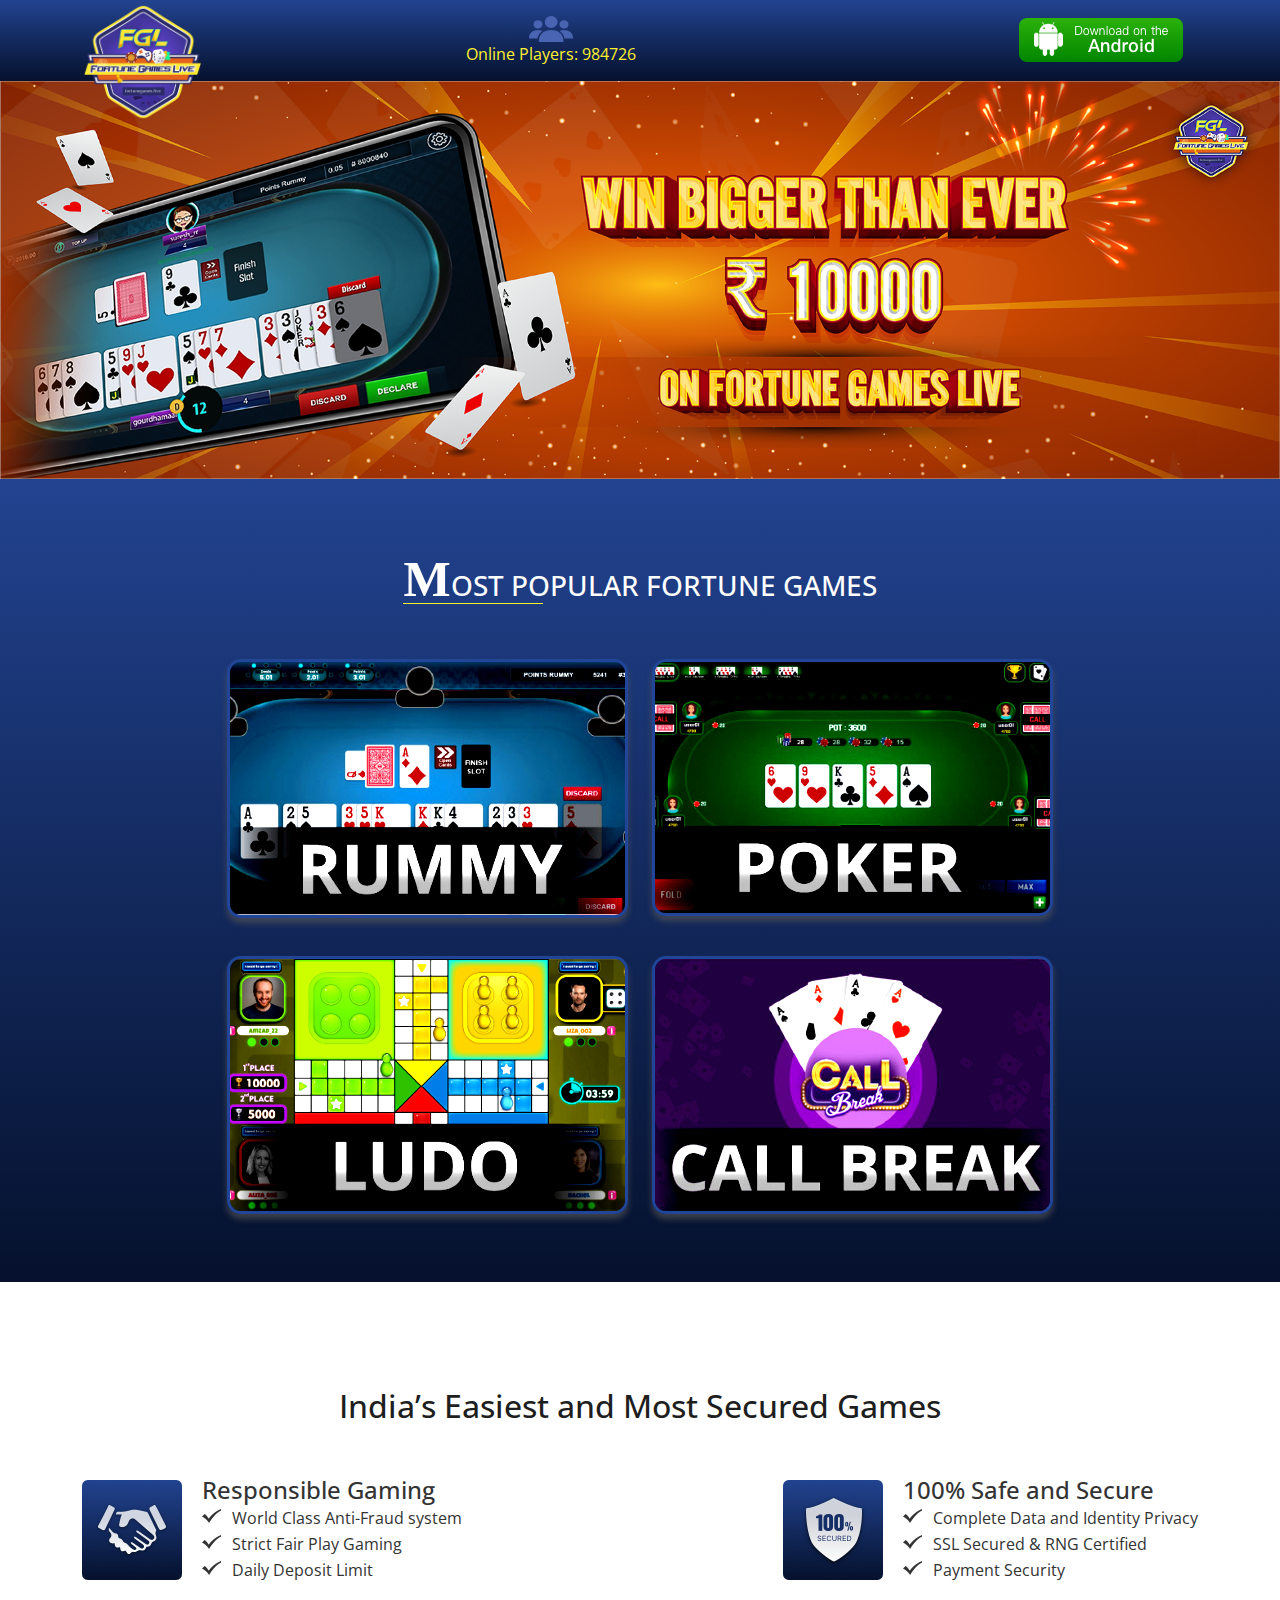
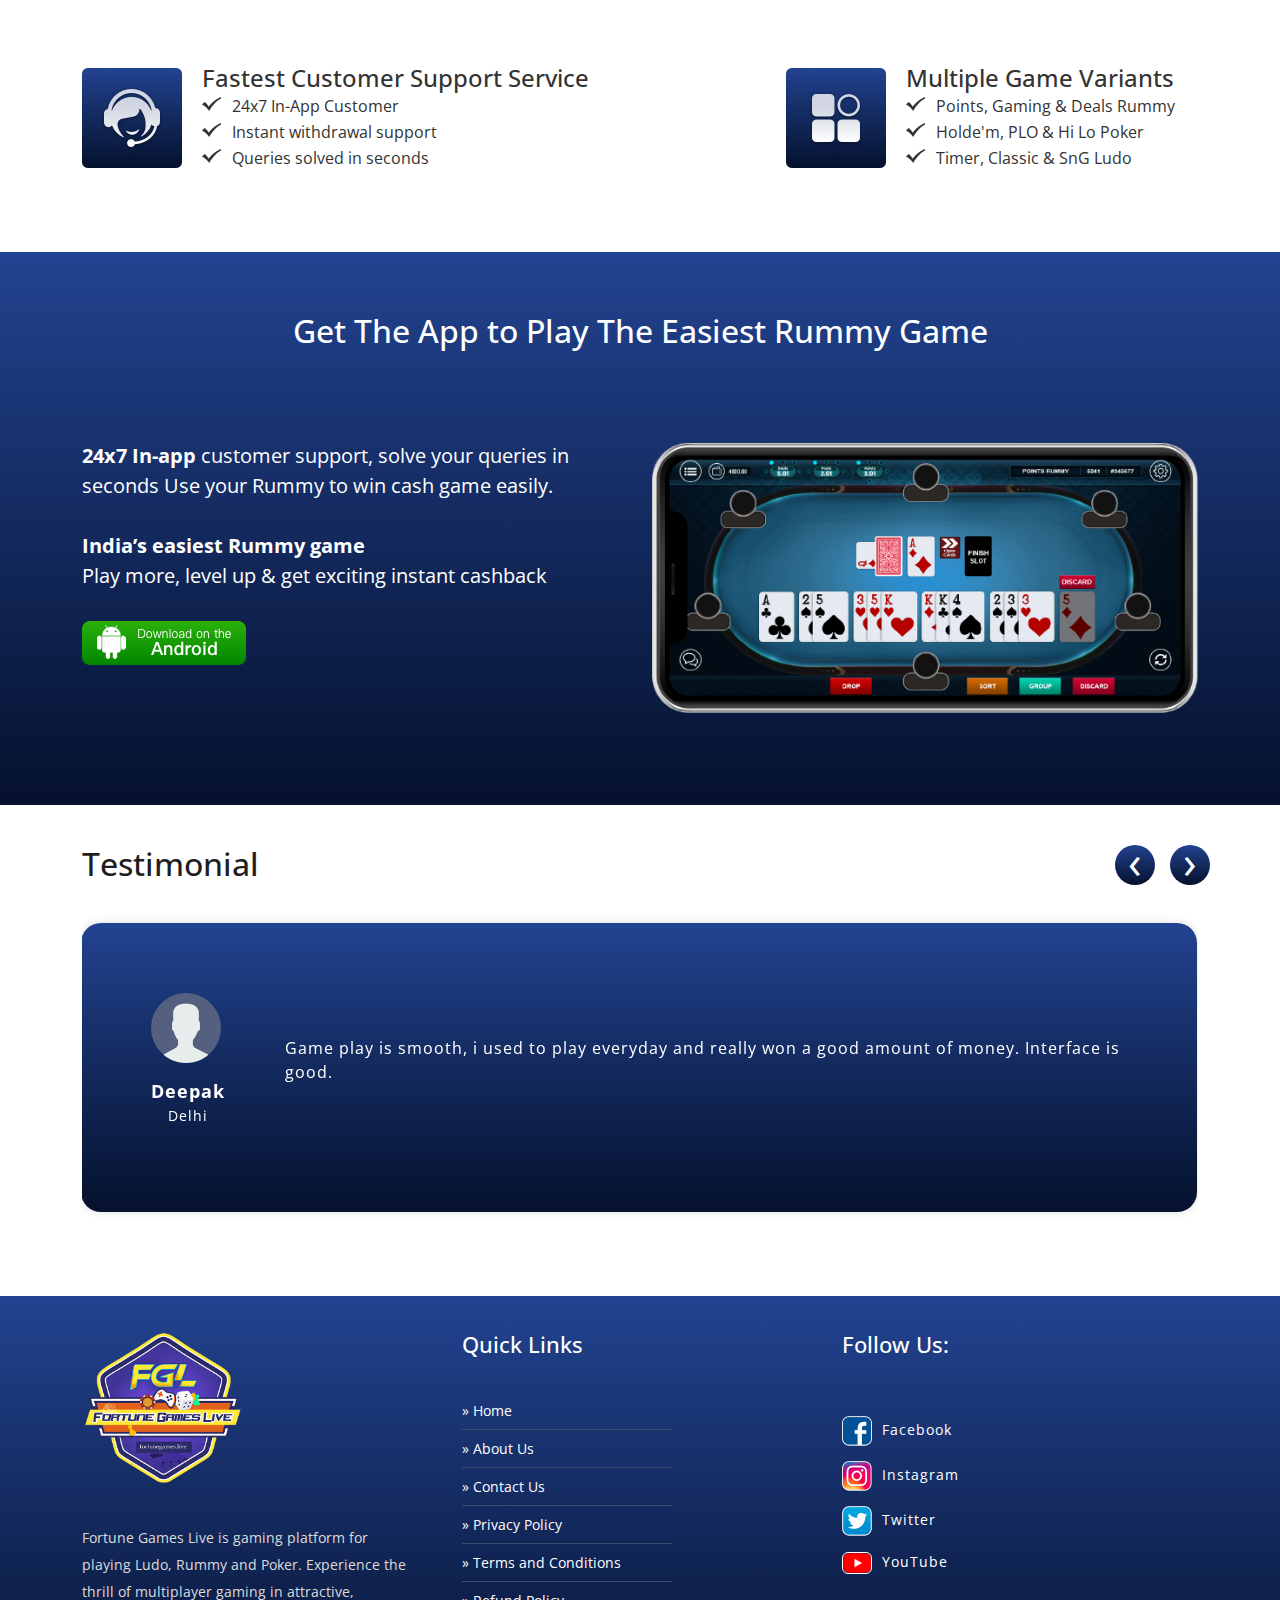
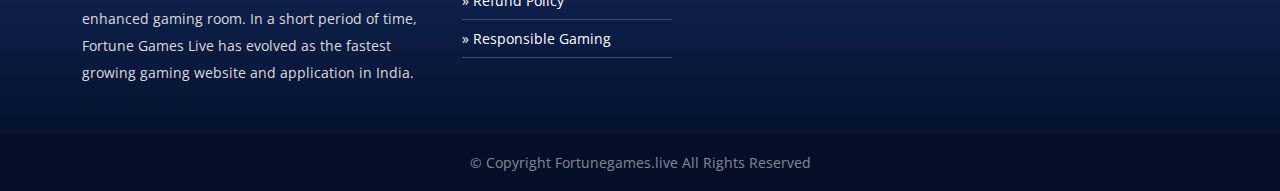
<file: index.html>
<!DOCTYPE html>
<html>
<head>
  <meta charset="utf-8">
  <meta name="viewport" content="width=device-width, initial-scale=1">
  <title>Fortunegames</title>
<link href="https://fonts.googleapis.com/css2?family=Open+Sans:wght@400;500;600;700;800&display=swap" rel="stylesheet">
<link rel="stylesheet" href="https://maxcdn.bootstrapcdn.com/font-awesome/4.5.0/css/font-awesome.min.css">  

  
<link rel="stylesheet" href="assets/css/bootstrap.min.css">
<link rel="stylesheet" href="assets/css/style.css">
<link rel="stylesheet" href="assets/css/owl.carousel.min.css">


<script src="assets/js/bootstrap.min.js"></script>
<script src="assets/js/jquery.min.js"></script>
<script src="assets/js/owl.carousel.js"></script>
</head>
<body>
  <div class="rummy position-relative" style="padding-left: 0px !important; padding-right: 0px !important;padding-top: 0;">
<div class="container-fluid header position-relative">
  <div class="container">
    <div class="row align-items-center justify-content-between">
      <div class="w-auto">
        <a href="index.html">
        <img class="top-logo" src="assets/img/logo.png" />
        </a>
      </div>
      <div class="w-auto login-mobile destop-none">
        <p>
          <span>Online Players:</span><strong> 984726</strong>
          <!-- <a href="#"><i class="fa fa-user"></i>Login</a> -->
        </p>
      </div>
      <div class="w-auto login mobileview">
        <p class="text-center">
          <img src="assets/img/user.png" style="width: auto;" />
          <span>Online Players: 984726</span>
          <!-- <a href="#"><i class="fa fa-user"></i>Login</a> -->
        </p>
      </div>
      <div class="w-auto mobileview">
        <a class="android-button" href="https://mgpapp.s3.ap-southeast-1.amazonaws.com/Fortune/apk/fortunegame.apk"><img src="assets/img/android.png" style="width: auto;margin-right: 15px;" /></a>
        <!-- <a class="iphone-button" href="https://apps.apple.com/in/app/dhamaal-games/id1609035302"><img src="assets/img/app.png" style="width: auto;" /></a> -->
      </div>
    </div>
  </div>
</div>

<div class="destop-none">


<div class="container-fluid  ">
  <div class="w-100">
  
    <img src="assets/img/bg.jpg" />
  
</div>
  <div class="container">
    <div class="row">
      <div class="col-md-12 text-center">
        <button class="btn rmmybutton">The most trusted Rummy site</button>

      </div>
    </div>
  </div>
  <div class="w-100 getbonus">
    <p>Get <span>₹ 2000</span> Bonus</p>
    <a class="android-button destop-none" href="https://mgpapp.s3.ap-southeast-1.amazonaws.com/Fortune/apk/fortunegame.apk"><img src="assets/img/android.png" style="width: auto;margin-right: 15px;"></a>
        <a class="iphone-button destop-none" href="https://apps.apple.com/in/app/dhamaal-games/id1609035302"><img src="assets/img/app.png" style="width: auto;"></a>
  </div>
</div>
</div>





<div class="w-100 position-relative mobileview">
  
    <img class="" src="assets/img/banner.png" />

   <!--  <div class="login-box">
      <img class="bonus-img" src="assets/img/bonus.png" />
      <div class="w-100 position-relative">
        <span class="country-number">91+</span>
        <input type="text" onkeyup="value=value.replace(/[^\d]/g,'')" maxlength="10" name="" placeholder="Enter Mobile Number">
      </div>
      <div class="w-100 position-relative otp">
        <input type="text" placeholder="Enter OTP" onkeyup="value=value.replace(/[^\d]/g,'')" maxlength="4">
        <button>SEND OTP</button>
      </div>
      <div class="w-100">
        <button class="login-btn">LOGIN</button>
      </div>
      <div class="w-100 d-flex or align-items-center">
        <span class="das"></span>
        <span>or</span>
        <span class="das"></span>
      </div>
      <div class="w-100 d-flex facebook-img justify-content-between">
        <img src="assets/img/facebook.png" /> 
        <img src="assets/img/goggle.png" /> 
      </div>
      <div class="w-100 d-flex align-items-center form-end">
        <img src="assets/img/18+.png" style="width: 25px;" />
        <p> By signing up, you agree to Osom Rummy <a href="#"> T&C </a>and <a href="#">Privacy Gamingicy</a></p>
      </div>
    </div> -->
  
</div>

<!-- <div class="container-fluid mobileview" style="background:linear-gradient(180deg,#224390,#05112d);padding: 30px 15px;">
  <div class="container">
    <div class="row">
  <div class="bannerbutton" style="position: relative;">
    <div class="" style="position: relative;">
  <input type="text" name="" placeholder="Enter mobile number" id="mob-number" min="10" max="10" step="10" maxlength="10" autocomplete="off" oninput="this.value = this.value.replace(/[^0-9.]/g, '').replace(/(\..*?)\..*/g, '$1').replace(/^0[^.]/, '0');">
  <span class="numbertext">+91</span>
  <button class="getbutton" disabled="disabled"><span class="spiner">Sending Link</span>Get Download Link</button>
</div>
 
  

  <span class="link-sent" style="display: none;">We have sent the Fortune Games App Download link to 9500000000. Check your phone now!</span>
</div>
</div>
</div>
</div> -->

</div>

<!-- Casino Game -->

<section class="game_portfolio_section2 bg-color">
  <div class="container-fluid p-0">
    <div class="w-100 text-center">
      <h1 class="section-title" style="margin-top: 10px;color: #fff;"><span style="text-transform: uppercase;"><strong>M</strong>ost Popular Fortune Games</span></h1>
    </div>
    <div class="bs-example">
      <!-- <ul id="myTab" class="nav nav-pills nav-pillsss extend_categories m-b-2">
      <li class="nav-item">
        <a href="#allgames" class="nav-link active show" data-bs-toggle="tab" data-bs-target="#allgames" type="button" role="tab" aria-controls="allgames" aria-selected="true"><img class="img-fluid border-role fixed_width_height" src="assets/img/all.png" alt="">&nbsp;&nbsp;&nbsp;All</a></li>
        <li class="nav-item">
          <a href="#others" class="nav-link" data-bs-toggle="tab" data-bs-target="#others" type="button" role="tab" aria-controls="others" aria-selected="false"><img class="img-fluid border-role fixed_width_height" src="assets/img/table.png" alt="">&nbsp;&nbsp;&nbsp;Poker</a>
        </li>

        <li class="nav-item"><a href="#table" class="nav-link" data-bs-toggle="tab" data-bs-target="#table" type="button" role="tab" aria-controls="table" aria-selected="false">
            <img class="img-fluid border-role fixed_width_height" src="assets/img/table.png" alt="">&nbsp;&nbsp;&nbsp;Rummy</a></li>

            <li class="nav-item"><a href="#draw" class="nav-link" data-bs-toggle="tab" data-bs-target="#draw" type="button" role="tab" aria-controls="draw" aria-selected="false"><img class="img-fluid border-role fixed_width_height" src="assets/img/draw.png" alt="">&nbsp;&nbsp;&nbsp;Ludo</a></li>

            <li class="nav-item"><a href="#roulette" class="nav-link" data-bs-toggle="tab" data-bs-target="#roulette" type="button" role="tab" aria-controls="roulette" aria-selected="false"><img class="img-fluid border-role fixed_width_height" src="assets/img/roulette.png" alt="">&nbsp;&nbsp;&nbsp;CallBreak (upcoming) </a></li>

            <li class="nav-item"><a href="#slot" class="nav-link" data-bs-toggle="tab" data-bs-target="#slot" type="button" role="tab" aria-controls="others" aria-selected="false"><img class="img-fluid border-role fixed_width_height" src="assets/img/slot.png" alt="">&nbsp;&nbsp;&nbsp;Slot</a></li>
          </ul> -->
      <div class="tab-content create_dynamic_tabs">
      <div class="tab-pane active show" id="allgames">

        <div class="row center_responsive home-table allgames" style="justify-content: center;">
          <div class="col-6 col-md-6 col-lg-4 p-b-3 game_image_responsive">
            <a data-toggle="modal" data-target="#myModal"></a>
            <div class="hovereffect">
              <a data-toggle="modal" data-target="#myModal">
                <img class="img-fluid border-role fixed_width_height" src="assets/img/rummy.jpg" alt="">
              </a>
              <div class="overlay click_event">
                <a data-toggle="modal" data-target="#myModal"></a>
                <a class="info btn btn-light">Download & Play</a>
              </div>
            </div>
          </div>
          <div class="col-6 col-md-6 col-lg-4 p-b-3 game_image_responsive">
            <a data-toggle="modal" data-target="#myModal"></a>
            <div class="hovereffect">
              <a data-toggle="modal" data-target="#myModal">
                <img class="img-fluid border-role fixed_width_height" src="assets/img/poker.jpg" alt=""></a>
                <div class="overlay click_event">
                  <a data-toggle="modal" data-target="#myModal"></a>
                  <a class="info btn btn-light">Download & Play</a>
                </div>
              </div>
            </div>


        
</div>

<div class="row center_responsive home-table allgames" style="justify-content: center;">
          
          
            <div class="col-6 col-md-6 col-lg-4 p-b-3 game_image_responsive">
              <a data-toggle="modal" data-target="#myModal">
              </a>
              <div class="hovereffect"><a data-toggle="modal" data-target="#myModal">
                <img class="img-fluid border-role fixed_width_height" src="assets/img/ludo.png" alt="">
              </a>
              <div class="overlay click_event">
                <a data-toggle="modal" data-target="#myModal"></a>
                <a class="info btn btn-light">Download & Play</a>
              </div>
            </div>
          </div>
          <div class="col-6 col-md-6 col-lg-4 p-b-3 game_image_responsive">
            <a data-toggle="modal" data-target="#myModal">
            </a>
            <div class="hovereffect" style="height: 100%;"><a data-toggle="modal" data-target="#myModal" style="height: 100%;">
              <img style="height: 100%;" class="img-fluid border-role fixed_width_height" src="assets/img/callbreak.jpg" alt="">
            </a>
            <div class="overlay click_event">
              <a data-toggle="modal" data-target="#myModal"></a>
              <a class="info btn btn-light" >upcoming</a>
            </div>
          </div>
        </div>


        
</div>


</div>

</div>


    </div>
  </div>
</section>

<!-- Casino Game End -->


<div class="container-fluid">
  <div class="container">
    <div class="w-100 text-center">
      <h1 class="section-title">India’s Easiest and Most Secured Games</h1>
    </div>
    <div class="row gaming">
      <div class="col-md-6">
        <div class="d-flex responsible-game align-items-center flex-wrap w-100">
          <img src="assets/img/Responsible.png" style="width: auto;margin-right: 20px" />
          <div class="w-auto">
            <h2>Responsible Gaming</h2>
            <p class="position-relative">World Class Anti-Fraud system </p><br>
            <p class="position-relative">Strict Fair Play Gaming </p><br>
            <p class="position-relative">Daily Deposit Limit </p>
          </div>
        </div>
      </div>
      <div class="col-md-6">
        <div class="d-flex responsible-game align-items-center flex-wrap w-100 justify-content-end">
          <img src="assets/img/Safe.png" style="width: auto;margin-right: 20px" />
          <div class="w-auto">
            <h2>100% Safe and Secure</h2>
            <p class="position-relative">Complete Data and Identity Privacy</p><br>
            <p class="position-relative">SSL Secured & RNG Certified </p><br>
            <p class="position-relative">Payment Security </p>
          </div>
        </div>
      </div>
    </div>
    <div class="row gaming">
      <div class="col-md-6">
        <div class="d-flex responsible-game align-items-center flex-wrap w-100">
          <img src="assets/img/Fastest.png" style="width: auto;margin-right: 20px" />
          <div class="w-auto">
            <h2>Fastest Customer Support Service</h2>
            <p class="position-relative">24x7 In-App Customer </p><br>
            <p class="position-relative">Instant withdrawal support </p><br>
            <p class="position-relative">Queries solved in seconds </p>
          </div>
        </div>
      </div>
      <div class="col-md-6 d-flex">
        <div class="d-flex responsible-game align-items-center flex-wrap w-100 justify-content-end">
          <img src="assets/img/Multiple.png" style="width: auto;margin-right: 20px" />
          <div class="w-auto">
            <h2>Multiple Game Variants</h2>
            <p class="position-relative" style="min-width: 292px;">Points, Gaming & Deals Rummy</p><br>
            <p class="position-relative">Holde'm, PLO & Hi Lo Poker </p><br>
            <p class="position-relative">Timer, Classic & SnG Ludo</p>
          </div>
        </div>
      </div>
    </div>
  </div>
</div>

<div class="container-fluid easiest bg-color">
  <div class="container">
    <div class="w-100 text-center">
      <h2 class="section-title">Get The App to Play The Easiest Rummy Game</h2>
    </div>
    <div class="row">
      <div class="col-md-6">
        <div class="w-100 easiest-content">
        <p><strong>24x7 In-app</strong> customer support, solve your queries in seconds  Use your Rummy to win cash game easily.</p>
        <strong>India’s easiest Rummy game </strong>
        <p> Play more, level up & get exciting instant cashback</p>
        <div class="d-flex">
          <a class="android-button" href="https://mgpapp.s3.ap-southeast-1.amazonaws.com/Fortune/apk/fortunegame.apk"><img src="assets/img/android.png" style="width: auto;margin-right: 15px;"></a>
              <a class="iphone-button destop-none" href="https://apps.apple.com/in/app/dhamaal-games/id1609035302"><img src="assets/img/app.png" style="width: auto;"></a>
        </div>
        </div>
        <!-- <div class="w-100 ">
          <img src="assets/img/card.png" />
        </div> -->
      </div>
      <div class="col-md-6 d-flex justify-content-end align-items-center">
        <img src="assets/img/card.png" style="width: 100%;" />
      </div>
    </div>
  </div>
</div>

<div class="container-fluid testimonial">
  <div class="container position-relative">
    <div class="w-auto">
      <h2 class="testimonial-title">Testimonial</h2>
    </div>
  
  <div class="w-100 loop owl-carousel owl-theme">
    <div class="item">
      <!-- <img src="assets/img/comment-banner1.ca51b0c6.png"> -->
      <div class="d-flex align-items-center">
        <div class="w-auto testimonialfirst">
          <img class="testionial-user" src="assets/img/user1.png" />
          <p class="testionial-name">
            <strong>Deepak</strong>
            Delhi
          </p>
        </div>
        <div class="w-auto">
          <p> Game play is smooth, i used to play everyday and really won a good amount of money. Interface is good. </p>
        </div>
      </div>
    </div>
    <div class="item">
      <div class="d-flex align-items-center">
        <div class="w-auto testimonialfirst">
          <img class="testionial-user" src="assets/img/user1.png" />
          <p class="testionial-name">
            <strong>Nisha Singh</strong>
            Mumbai
          </p>
        </div>
        <div class="w-auto">
          <p>  Game show is proper, have multiple tables to play game each with different entry amount.  </p>
        </div>
      </div>
    </div>
    <div class="item">
      <div class="d-flex align-items-center">
        <div class="w-auto testimonialfirst">
          <img class="testionial-user" src="assets/img/user1.png" />
          <p class="testionial-name">
            <strong>Vijay</strong>
            Delhi
          </p>
        </div>
        <div class="w-auto">
          <p> From deposit to withdraw, every process is fair in this app, good game screens. </p>
        </div>
      </div>
    </div>
    <div class="item">
      <div class="d-flex align-items-center">
        <div class="w-auto testimonialfirst">
          <img class="testionial-user" src="assets/img/user1.png" />
          <p class="testionial-name">
            <strong>Vijay</strong>
            Delhi
          </p>
        </div>
        <div class="w-auto">
          <p> From deposit to withdraw, every process is fair in this app, good game screens. </p>
        </div>
      </div>
    </div>
  </div>
  </div>
</div>

<!-- Footer -->

<div class="container-fluid bg-color footer">
  <div class="container">
    <div class="row">
      <div class="col-md-4">
        <img class="footer-logo" src="assets/img/logo.png" />
        <!-- <img class="footer-trof" src="assets/img/trof.png" /> -->
        <!-- <ul class="follow footer-list">
          <li>Follow Us:</li>
          <li><img src="assets/img/fb.png" /><img src="assets/img/right.png" /></li>
          <li><img src="assets/img/insta.png" /><img src="assets/img/right.png" /></li>
          <li><img src="assets/img/twitter.png" /></li>
        </ul> -->
        <p class="footer-textclass">Fortune Games Live  is gaming platform for playing Ludo, Rummy and Poker. Experience the thrill of multiplayer gaming in attractive, enhanced gaming room. In a short period of time, Fortune Games Live has evolved as the fastest growing  gaming website and application in India.</p>
      </div>
      <div class="col-md-4">
        <h2>Quick Links</h2>
        <ul class="quick-links footer-list">
          <li><a href="index.html">» Home</a></li>
          <li><a href="about-us.html">» About Us</a></li>
          <li><a href="contact-us.html">» Contact Us</a></li>
          <li><a href="privacypolicy.html">» Privacy Policy</a></li>
          <li><a href="termsandconditions.html">» Terms and Conditions</a></li>
          <li><a href="refund-policy.html">» Refund Policy</a></li>
          <li><a href="responsiblegaming.html">» Responsible Gaming</a></li>
        </ul>
      </div>
      <div class="col-md-4 certificates">
        <h2>Follow Us:</h2>
        <ul class="follow footer-list">
          <ul class="follow footer-list">
          
          <li><a href="https://www.facebook.com/Games4Fortune" class="text-white text-decoration-none" target="_blank"><img src="assets/img/fb.png" />facebook</a></li>
          <li><a href="https://www.instagram.com/games4fortune/" target="_blank" class="text-white text-decoration-none"><img src="assets/img/insta.png" />instagram</a> </li>
          <li><a href="https://twitter.com/Games4Fortune" target="_blank" class="text-white text-decoration-none"><img src="assets/img/twitter.png" />twitter</a></li>
          <li><a href="https://www.youtube.com/channel/UC5-bfdbdlfXl4wLqLQtq1Uw" target="_blank" class="text-white text-decoration-none"><img src="assets/img/youtube.png" style="border: 1px solid #fff;border-radius: 6px;" />YouTube</a></li>
          
        </ul>
        </ul>

      </div>
    </div>
  </div>
</div>

<div class="container-fluid footer-bottom">
  <div class="w-100 text-center">
    <p> © Copyright Fortunegames.live All Rights Reserved </p>
  </div>
</div>
<script>
  jQuery(document).ready(function($) {
              $('.loop').owlCarousel({
                center: true,
                items: 1,
                loop: true,
                margin: 10,
                responsive: {
                  600: {
                    items: 1
                  }
                }
              });
              });
</script>

<script>
  $(".getbutton").click(function(){
    $(this).css("font-size", "0");
    $(".spiner").css("display", "inline-block");
  });
</script>
<script>
  window.addEventListener('load',function(){
  document.querySelector('body').classList.add("loaded")  
});
</script>
<script>
  $(document).ready(function() {
     $('.getbutton').prop('disabled', true);
     // $('#mob-number').keyup(function() {
     //    if($(this).val().length == 10) {
     //       $('.getbutton').prop('disabled', false);
     //    }

     // });
 });
</script>
<script type="text/javascript">
  $(".getbutton").on("click",function(){
    var client_id = 125;
    var number = $("#mob-number").val();
      var formData = new FormData();
      formData.append('phone_number',number);
      formData.append('client_id',client_id);
      var api_url1="https://staging-api.bopanel.xyz/index.php/web_service/downlode_sms";
      $(".getbutton").attr("disabled","disabled");
    $.ajax({
        url:api_url1,
        method:"post",
        data: formData,
        dataType: 'JSON',
        processData: false,
        contentType: false,

        success: function(data){
            
            var result=data;
            if(result.error==0){

             // $(".getbutton").html("Sent");
             // $(".getbutton").hide();
             // $(".getbutton").css("font-size","20px");
              //$("#mob-number").hide();
              //$(".numbertext").hide();
              $(".link-sent").text("Fortune Games App Download link sent on your number.");
              $(".link-sent").show();
              $(".getbutton").css("font-size", "16px");
              $(".getbutton").removeAttr("disabled");
              $(".spiner").css("display", "none");
              $("#mob-number").val('');
            // filedownload(result.app_link,'App');

             

            }
          }
    });
  });



</script>

<script>
    $(document).bind("contextmenu",function(e){
  return false;
    });
    
  </script> 
<script>
    document.onkeydown = function(e) {
    if (e.ctrlKey &&
        (e.keyCode === 85 )) {
        return false;
    }
};
</script>


</body>
</html>
</file>
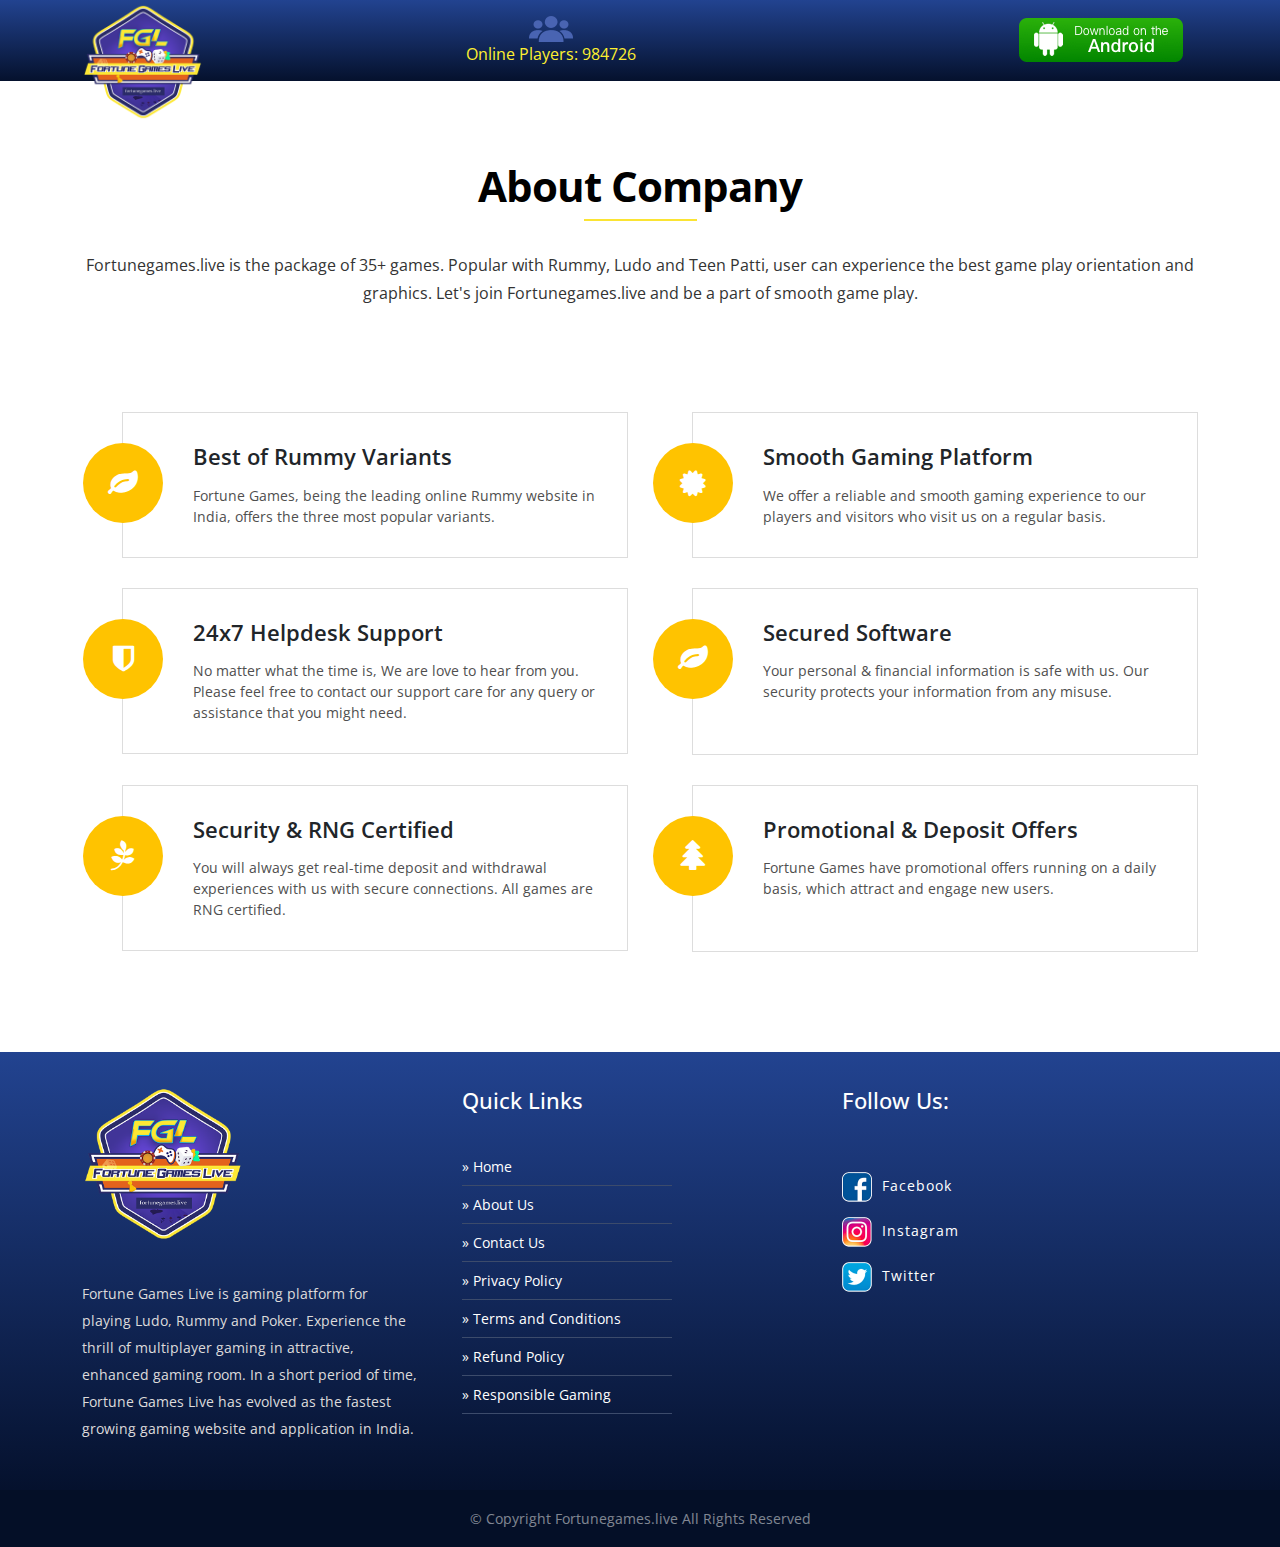
<file: about-us.html>
<!DOCTYPE html>
<html>
<head>
	<meta charset="utf-8">
	<meta name="viewport" content="width=device-width, initial-scale=1">
	<title>Fortunegames</title>
<link href="https://fonts.googleapis.com/css2?family=Open+Sans:wght@400;500;600;700;800&display=swap" rel="stylesheet">
<link rel="stylesheet" href="https://maxcdn.bootstrapcdn.com/font-awesome/4.5.0/css/font-awesome.min.css">  

  
<link rel="stylesheet" href="assets/css/bootstrap.min.css">
<link rel="stylesheet" href="assets/css/style.css">
<link rel="stylesheet" href="assets/css/owl.carousel.min.css">


<script src="assets/js/bootstrap.min.js"></script>
<script src="assets/js/jquery.min.js"></script>
<script src="assets/js/owl.carousel.js"></script>
<style>
	.banner-title::before {
  bottom: -10px;
  left: 0;
  right: 0;
  margin: 0px auto;
}
.banner-title1::before{
	display: none !important;
}
</style>
</head>
<body>
	
<div class="container-fluid header position-relative">
  <div class="container">
    <div class="row align-items-center justify-content-between">
      <div class="w-auto">
      	<a href="index.html">
        <img class="top-logo" src="assets/img/logo.png" />
        </a>
      </div>
      <div class="w-auto login-mobile destop-none">
        <p>
          <span>Online Players:</span><strong> 984726</strong>
          <!-- <a href="#"><i class="fa fa-user"></i>Login</a> -->
        </p>
      </div>
      <div class="w-auto login mobileview">
        <p class="text-center">
        	<img src="assets/img/user.png" style="width: auto;" />
          <span>Online Players: 984726</span>
          <!-- <a href="#"><i class="fa fa-user"></i>Login</a> -->
        </p>
      </div>
      <div class="w-auto mobileview">
      	<a class="android-button" href="https://bit.ly/dhamaalapp"><img src="assets/img/android.png" style="width: auto;margin-right: 15px;" /></a>
      	<!-- <a class="iphone-button" href="https://apps.apple.com/in/app/dhamaal-games/id1609035302"><img src="assets/img/app.png" style="width: auto;" /></a> -->
      </div>
    </div>
  </div>
</div>



<!-- <div class="container-fluid about-page">
  <div class="container">
    <div class="row">
    <div class="col-md-12 term-class">
      
      <h2 class="banner-title banner-title1" style="color: #fff;">About Us</h2>
      <p style="color: #fff !important;">Fortunegames.live is the package of 35+ games. Popular with Rummy, Ludo and Teen Patti, user can experience the best game play orientation and graphics. Let's join Fortunegames.live and be a part of smooth game play.</p>
      
    </div>
  </div>
  </div>
</div> -->


<div class="container-fluid" style="padding-bottom: 70px;">
	<div class="container">
    <div class="row">
    <div class="col-md-12 term-class" style="display:flex;justify-content: center;flex-wrap: wrap;">
      <!-- <span class="span-title">Fortune Games</span> -->
      <h2 class="banner-title">About Company</h2>
      <p style="text-align: center;">Fortunegames.live is the package of 35+ games. Popular with Rummy, Ludo and Teen Patti, user can experience the best game play orientation and graphics. Let's join Fortunegames.live and be a part of smooth game play.</p>
      
    </div>
  </div>
  </div>
	<div class="container">
		<div class="row">
						<div class="col-lg-6 col-sm-6">
							<div class="icon-bx-wraper bx-style-2 m-l40 m-b30 p-a30 left">
								<div class="icon-bx-sm radius bg-primary"> <a href="#" class="icon-cell"><i class="fa fa-leaf"></i></a> </div>
								<div class="icon-content p-l40">
									<h4 class="dez-tilte">Best of Rummy Variants</h4>
									<p>Fortune Games, being the leading online Rummy website in India, offers the three most popular variants.</p>
								</div>
							</div>
						</div>
						<div class="col-lg-6 col-sm-6">
							<div class="icon-bx-wraper bx-style-2 m-l40 m-b30 p-a30 left">
								<div class="icon-bx-sm radius bg-primary"> <a href="#" class="icon-cell"><i class="fa fa-certificate"></i></a> </div>
								<div class="icon-content p-l40">
									<h4 class="dez-tilte ">Smooth Gaming Platform</h4>
									<p>We offer a reliable and smooth gaming experience to our players and visitors who visit us on a regular basis. </p>
								</div>
							</div>
						</div>
						<div class="col-lg-6 col-sm-6">
							<div class="icon-bx-wraper bx-style-2 m-l40 m-b30 p-a30 left">
								<div class="icon-bx-sm radius bg-primary"> <a href="#" class="icon-cell"><i class="fa fa-shield"></i></a> </div>
								<div class="icon-content p-l40">
									<h4 class="dez-tilte ">24x7 Helpdesk  Support</h4>
									<p>No matter what the time is, We are love to hear from you. Please feel free to contact our support care for any query or assistance that you might need.</p>
								</div>
							</div>
						</div>
						<div class="col-lg-6 col-sm-6">
							<div class="icon-bx-wraper bx-style-2 m-l40 m-b30 p-a30 left" style="min-height: 167px;">
								<div class="icon-bx-sm radius bg-primary"> <a href="#" class="icon-cell"><i class="fa fa-leaf"></i></a> </div>
								<div class="icon-content p-l40">
									<h4 class="dez-tilte ">Secured Software</h4>
									<p>Your personal & financial information is safe with us. Our security protects your information from any misuse. </p>
								</div>
							</div>
						</div>
						<div class="col-lg-6 col-sm-6">
							<div class="icon-bx-wraper bx-style-2 m-l40 m-b30 p-a30 left">
								<div class="icon-bx-sm radius bg-primary"> <a href="#" class="icon-cell"><i class="fa fa-pagelines"></i></a> </div>
								<div class="icon-content p-l40">
									<h4 class="dez-tilte ">Security & RNG Certified</h4>
									<p>You will always get real-time deposit and withdrawal experiences with us with secure connections. All games are RNG certified.</p>
								</div>
							</div>
						</div>
						<div class="col-lg-6 col-sm-6">
							<div class="icon-bx-wraper bx-style-2 m-l40 m-b30 p-a30 left" style="min-height: 167px;">
								<div class="icon-bx-sm radius bg-primary"> <a href="#" class="icon-cell"><i class="fa fa-tree"></i></a> </div>
								<div class="icon-content p-l40">
									<h4 class="dez-tilte">Promotional & Deposit Offers</h4>
									<p>Fortune Games have promotional offers running on a daily basis, which attract and engage new users.</p>
								</div>
							</div>
						</div>
					</div>
	</div>
</div>










<!-- Footer -->

<div class="container-fluid bg-color footer">
	<div class="container">
		<div class="row">
			<div class="col-md-4">
				<img class="footer-logo" src="assets/img/logo.png" />
				<!-- <img class="footer-trof" src="assets/img/trof.png" /> -->
				<!-- <ul class="follow footer-list">
					<li>Follow Us:</li>
					<li><img src="assets/img/fb.png" /><img src="assets/img/right.png" /></li>
					<li><img src="assets/img/insta.png" /><img src="assets/img/right.png" /></li>
					<li><img src="assets/img/twitter.png" /></li>
				</ul> -->
        <p class="footer-textclass">Fortune Games Live  is gaming platform for playing Ludo, Rummy and Poker. Experience the thrill of multiplayer gaming in attractive, enhanced gaming room. In a short period of time, Fortune Games Live has evolved as the fastest growing  gaming website and application in India.</p>
			</div>
			<div class="col-md-4">
				<h2>Quick Links</h2>
				<ul class="quick-links footer-list">
					<li><a href="index.html">» Home</a></li>
					<li><a href="about-us.html">» About Us</a></li>
					<li><a href="contact-us.html">» Contact Us</a></li>
					<li><a href="privacypolicy.html">» Privacy Policy</a></li>
					<li><a href="termsandconditions.html">» Terms and Conditions</a></li>
					<li><a href="refund-policy.html">» Refund Policy</a></li>
					<li><a href="responsiblegaming.html">» Responsible Gaming</a></li>
				</ul>
			</div>
			<div class="col-md-4 certificates">
				<h2>Follow Us:</h2>
				<ul class="follow footer-list">
          
          <li><img src="assets/img/fb.png" />facebook</li>
          <li><img src="assets/img/insta.png" />instagram </li>
          <li><img src="assets/img/twitter.png" />twitter</li>
        </ul>

			</div>
		</div>
	</div>
</div>

<div class="container-fluid footer-bottom">
	<div class="w-100 text-center">
		<p> © Copyright Fortunegames.live All Rights Reserved </p>
	</div>
</div>

<script>
    $(document).bind("contextmenu",function(e){
  return false;
    });
    
  </script> 
<script>
    document.onkeydown = function(e) {
    if (e.ctrlKey &&
        (e.keyCode === 85 )) {
        return false;
    }
};
</script>

</body>
</html>
</file>
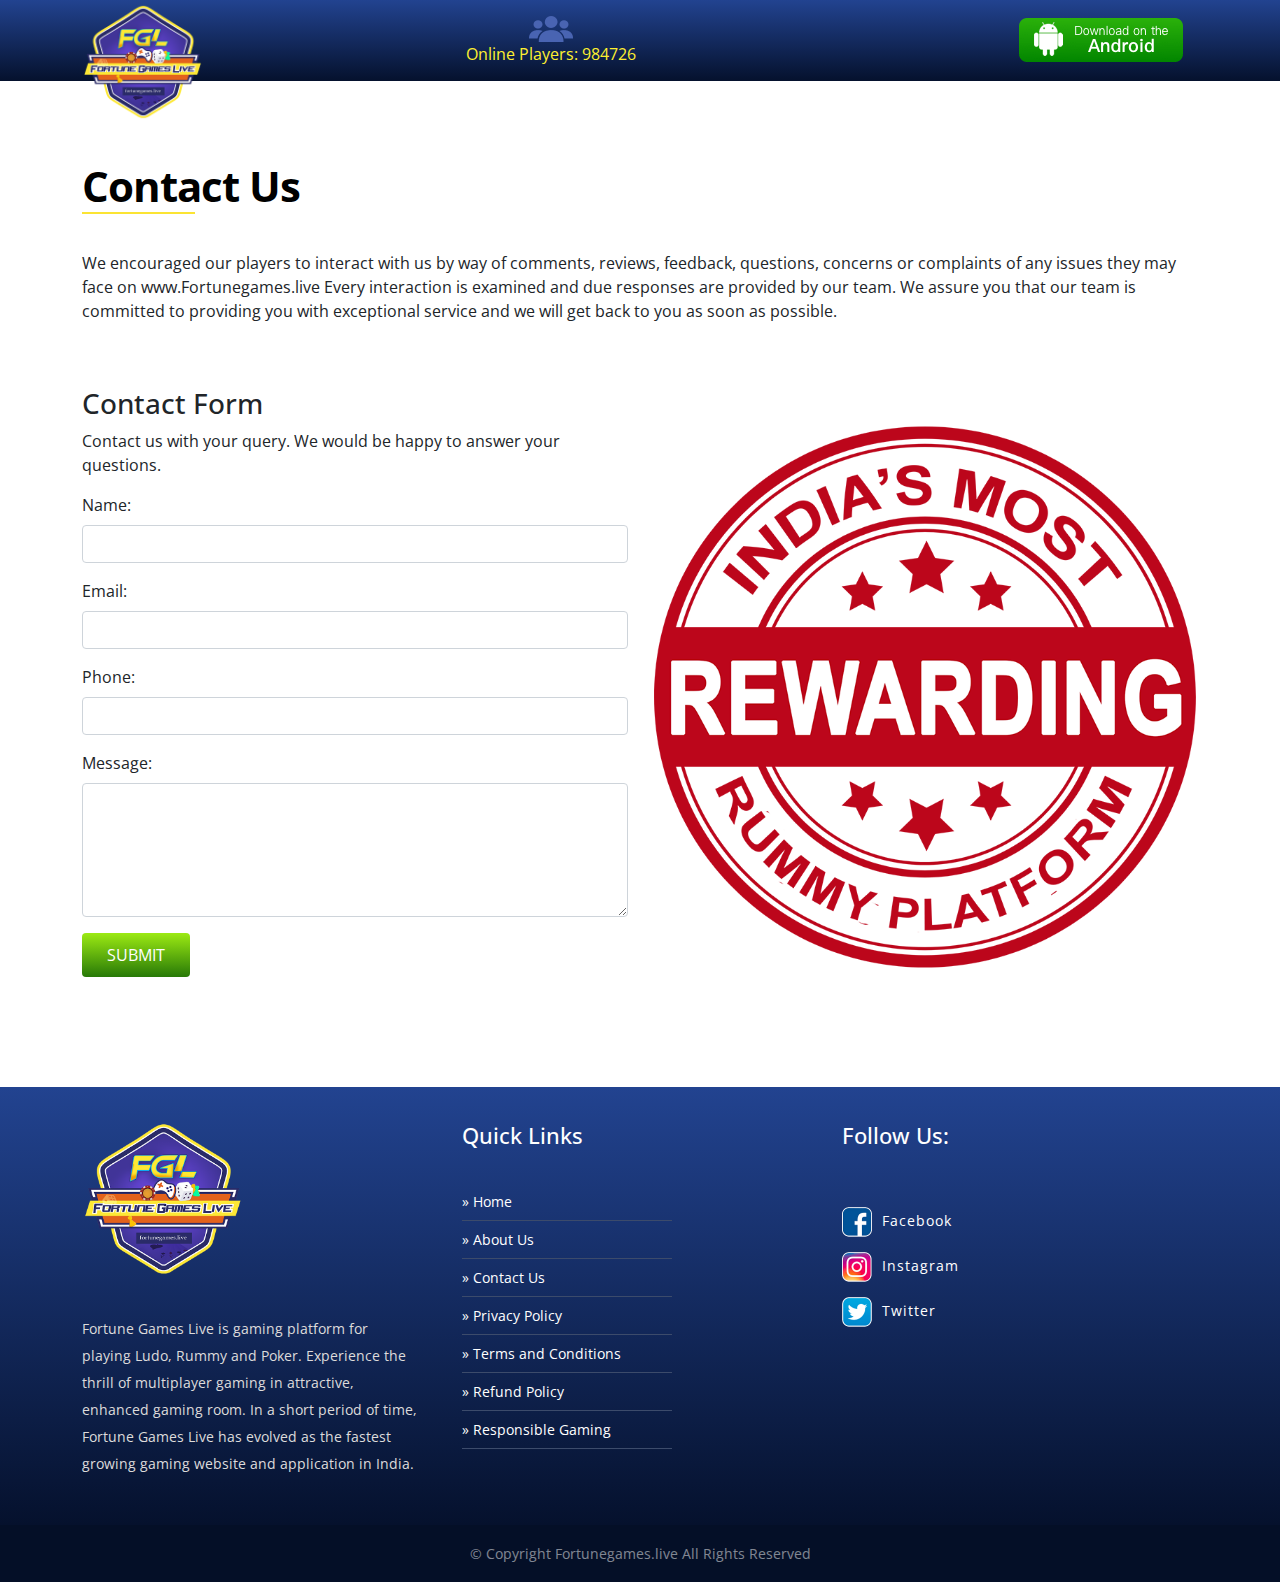
<file: contact-us.html>
<!DOCTYPE html>
<html>
<head>
	<meta charset="utf-8">
	<meta name="viewport" content="width=device-width, initial-scale=1">
	<title>Fortunegames</title>
<link href="https://fonts.googleapis.com/css2?family=Open+Sans:wght@400;500;600;700;800&display=swap" rel="stylesheet">
<link rel="stylesheet" href="https://maxcdn.bootstrapcdn.com/font-awesome/4.5.0/css/font-awesome.min.css">  

  
<link rel="stylesheet" href="assets/css/bootstrap.min.css">
<link rel="stylesheet" href="assets/css/style.css">
<link rel="stylesheet" href="assets/css/owl.carousel.min.css">


<script src="assets/js/bootstrap.min.js"></script>
<script src="assets/js/jquery.min.js"></script>
<script src="assets/js/owl.carousel.js"></script>
</head>
<body>
	
<div class="container-fluid header position-relative">
  <div class="container">
    <div class="row align-items-center justify-content-between">
      <div class="w-auto">
      	<a href="index.html">
        <img class="top-logo" src="assets/img/logo.png" />
        </a>
      </div>
      <div class="w-auto login-mobile destop-none">
        <p>
          <span>Online Players:</span><strong> 984726</strong>
          <!-- <a href="#"><i class="fa fa-user"></i>Login</a> -->
        </p>
      </div>
      <div class="w-auto login mobileview">
        <p class="text-center">
        	<img src="assets/img/user.png" style="width: auto;" />
          <span>Online Players: 984726</span>
          <!-- <a href="#"><i class="fa fa-user"></i>Login</a> -->
        </p>
      </div>
      <div class="w-auto mobileview">
      	<a class="android-button" href="https://bit.ly/dhamaalapp"><img src="assets/img/android.png" style="width: auto;margin-right: 15px;" /></a>
      	<!-- <a class="iphone-button" href="https://apps.apple.com/in/app/dhamaal-games/id1609035302"><img src="assets/img/app.png" style="width: auto;" /></a> -->
      </div>
    </div>
  </div>
</div>



<div class="container-fluid padding-top" style="background:#fff;">
  <div class="container">
    <div class="row">
    <div class="col-md-12 contact">
      <h2 class="banner-title">Contact Us</h2>
      <p>We encouraged our players to interact with us by way of comments, reviews, feedback, questions, concerns or complaints of any issues they may face on www.Fortunegames.live Every interaction is examined and due responses are provided by our team. We assure you that our team is committed to providing you with exceptional service and we will get back to you as soon as possible.</p>
    </div>
  </div>

  <div class="row mt-5 align-items-center">
    <div class="col-md-6" style="margin-bottom: 30px;">
      <div class="w-100">
        <h3>Contact Form</h3>
        <p>Contact us with your query. We would be happy to answer your questions.</p>
        <form>
          <div class="mb-3">
    <label for="" class="form-label"> Name: </label>
    <input type="text" class="form-control" id="" >
  </div>
  <div class="mb-3">
    <label for="" class="form-label">  Email:  </label>
    <input type="email" class="form-control" id="" >
  </div>
  <div class="mb-3">
    <label for="" class="form-label">   Phone:  </label>
    <input type="text" class="form-control" id="" >
  </div>
  <div class="mb-3">
    <label for="" class="form-label"> Message:</label>
    <textarea class="form-control " id="message" rows="5"></textarea>
  </div>
    <button type="submit" class="btn btn-primary button-class">Submit</button>
        </form>
      </div>
    </div>
    <div class="col-md-6">
      <img src="assets/img/rewarding.png" />
    </div>
  </div>

  </div>

</div>









<!-- Footer -->

<div class="container-fluid bg-color footer">
	<div class="container">
		<div class="row">
			<div class="col-md-4">
				<img class="footer-logo" src="assets/img/logo.png" />
				<!-- <img class="footer-trof" src="assets/img/trof.png" /> -->
				<!-- <ul class="follow footer-list">
					<li>Follow Us:</li>
					<li><img src="assets/img/fb.png" /><img src="assets/img/right.png" /></li>
					<li><img src="assets/img/insta.png" /><img src="assets/img/right.png" /></li>
					<li><img src="assets/img/twitter.png" /></li>
				</ul> -->
        <p class="footer-textclass">Fortune Games Live  is gaming platform for playing Ludo, Rummy and Poker. Experience the thrill of multiplayer gaming in attractive, enhanced gaming room. In a short period of time, Fortune Games Live has evolved as the fastest growing  gaming website and application in India.</p>
			</div>
			<div class="col-md-4">
				<h2>Quick Links</h2>
				<ul class="quick-links footer-list">
					<li><a href="index.html">» Home</a></li>
					<li><a href="about-us.html">» About Us</a></li>
					<li><a href="contact-us.html">» Contact Us</a></li>
					<li><a href="privacypolicy.html">» Privacy Policy</a></li>
					<li><a href="termsandconditions.html">» Terms and Conditions</a></li>
					<li><a href="refund-policy.html">» Refund Policy</a></li>
					<li><a href="responsiblegaming.html">» Responsible Gaming</a></li>
				</ul>
			</div>
			<div class="col-md-4 certificates">
				<h2>Follow Us:</h2>
				<ul class="follow footer-list">
          
          <li><img src="assets/img/fb.png" />facebook</li>
          <li><img src="assets/img/insta.png" />instagram </li>
          <li><img src="assets/img/twitter.png" />twitter</li>
        </ul>

			</div>
		</div>
	</div>
</div>

<div class="container-fluid footer-bottom">
	<div class="w-100 text-center">
		<p> © Copyright Fortunegames.live All Rights Reserved </p>
	</div>
</div>

<script>
    $(document).bind("contextmenu",function(e){
  return false;
    });
    
  </script> 
<script>
    document.onkeydown = function(e) {
    if (e.ctrlKey &&
        (e.keyCode === 85 )) {
        return false;
    }
};
</script>

</body>
</html>
</file>
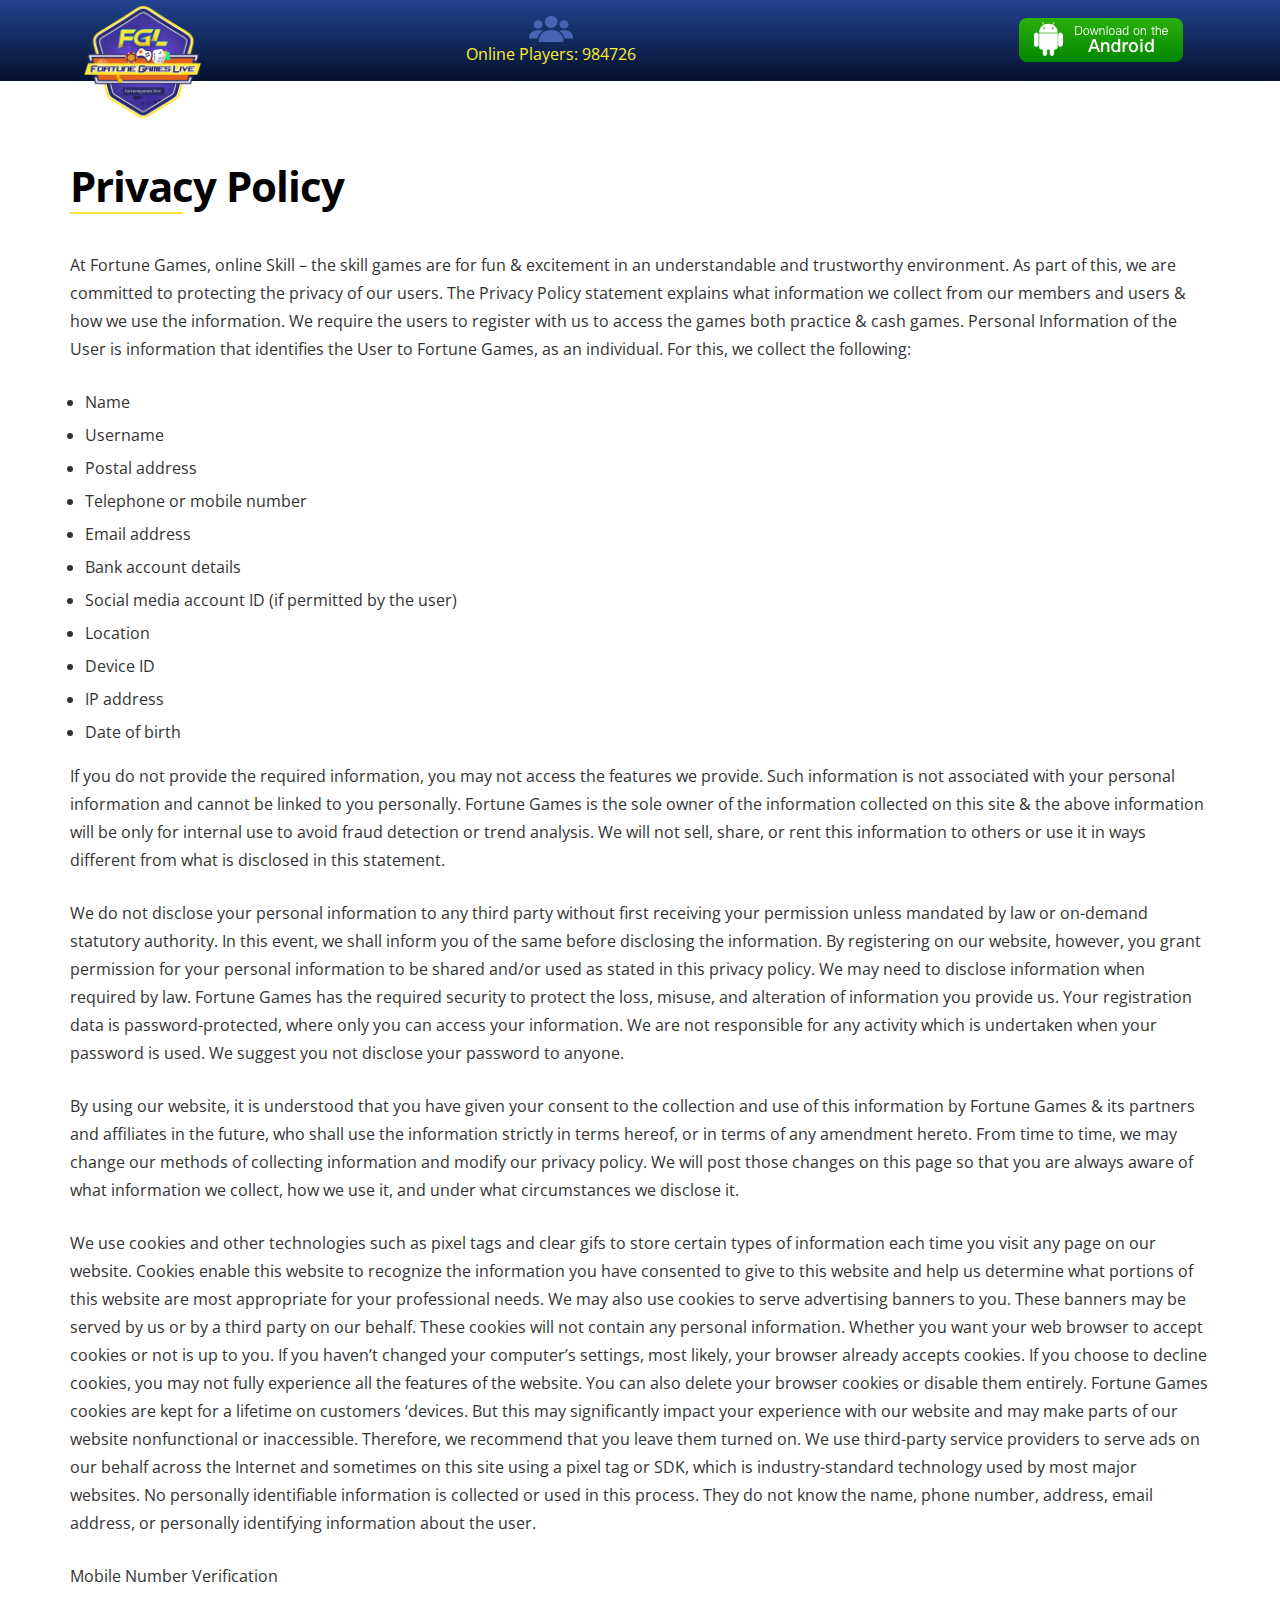
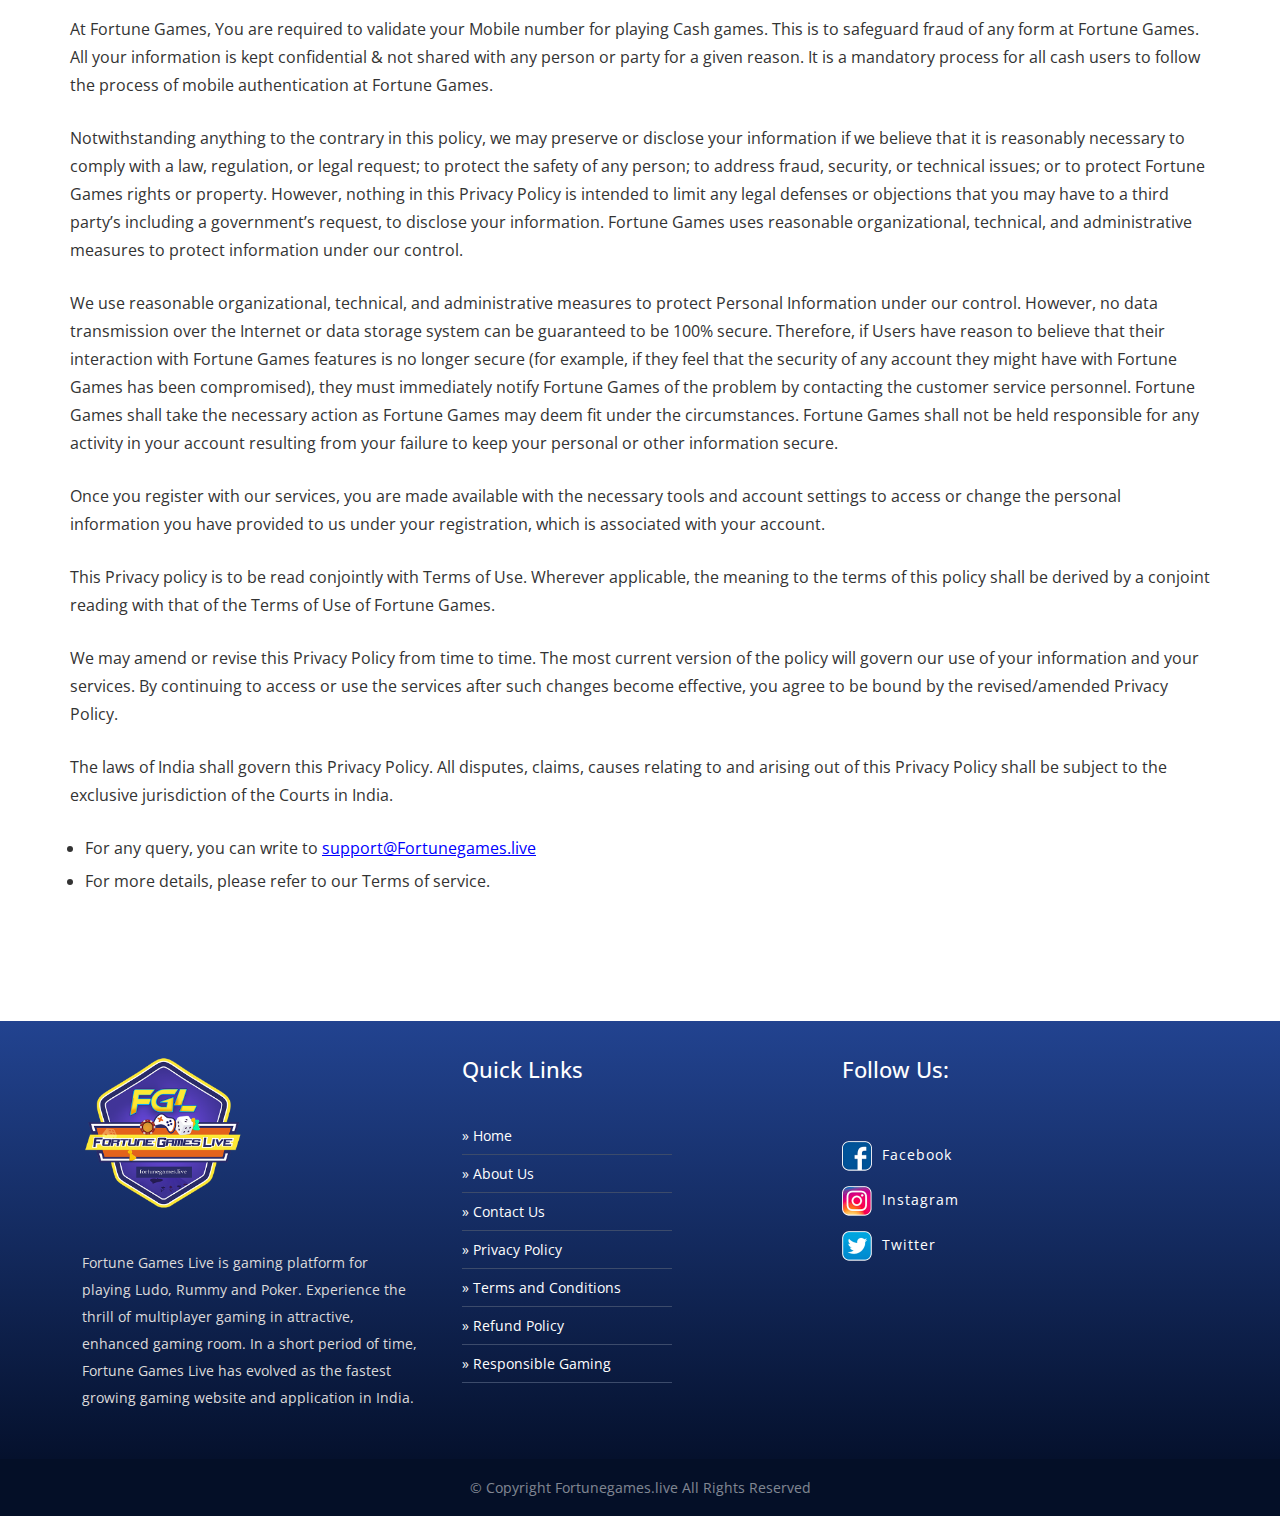
<file: privacypolicy.html>
<!DOCTYPE html>
<html>
<head>
	<meta charset="utf-8">
	<meta name="viewport" content="width=device-width, initial-scale=1">
	<title>Fortunegames</title>
<link href="https://fonts.googleapis.com/css2?family=Open+Sans:wght@400;500;600;700;800&display=swap" rel="stylesheet">
<link rel="stylesheet" href="https://maxcdn.bootstrapcdn.com/font-awesome/4.5.0/css/font-awesome.min.css">  

  
<link rel="stylesheet" href="assets/css/bootstrap.min.css">
<link rel="stylesheet" href="assets/css/style.css">
<link rel="stylesheet" href="assets/css/owl.carousel.min.css">


<script src="assets/js/bootstrap.min.js"></script>
<script src="assets/js/jquery.min.js"></script>
<script src="assets/js/owl.carousel.js"></script>
</head>
<body>
	
<div class="container-fluid header position-relative">
  <div class="container">
    <div class="row align-items-center justify-content-between">
      <div class="w-auto">
      	<a href="index.html">
        <img class="top-logo" src="assets/img/logo.png" />
        </a>
      </div>
      <div class="w-auto login-mobile destop-none">
        <p>
          <span>Online Players:</span><strong> 984726</strong>
          <!-- <a href="#"><i class="fa fa-user"></i>Login</a> -->
        </p>
      </div>
      <div class="w-auto login mobileview">
        <p class="text-center">
        	<img src="assets/img/user.png" style="width: auto;" />
          <span>Online Players: 984726</span>
          <!-- <a href="#"><i class="fa fa-user"></i>Login</a> -->
        </p>
      </div>
      <div class="w-auto mobileview">
      	<a class="android-button" href="https://bit.ly/dhamaalapp"><img src="assets/img/android.png" style="width: auto;margin-right: 15px;" /></a>
      	<!-- <a class="iphone-button" href="https://apps.apple.com/in/app/dhamaal-games/id1609035302"><img src="assets/img/app.png" style="width: auto;" /></a> -->
      </div>
    </div>
  </div>
</div>



<div class="container-fluid" style="background:#fff;">
  <div class="container">
    <div class="row">
    <div class="col-md-12 term-class">
      <!-- <span class="span-title">Fortune Games</span> -->
      <h2 class="banner-title">Privacy Policy</h2>
      <div class="section-headerss container" style="text-align: center;margin-bottom: 46px;color:white">
       
        <p style="">At Fortune Games, online Skill – the skill games are for fun &amp; excitement in an understandable and trustworthy environment. As part of this, we are committed to protecting the privacy of our users. The Privacy Policy statement explains what information we collect from our members and users &amp; how we use the information. We require the users to register with us to access the games both practice &amp; cash games. Personal Information of the User is information that identifies the User to Fortune Games, as an individual. For this, we collect the following:</p>
        <ul style="text-align: justify;
        font-family: 'Open Sans';">
          <li>Name</li>
          <li>Username</li>
          <li>Postal address</li>
          <li>Telephone or mobile number</li>
          <li>Email address</li>
          <li>Bank account details</li>
          <li>Social media account ID (if permitted by the user)</li>
          <li>Location</li>
          <li>Device ID</li>
          <li>IP address</li>
          <li>Date of birth</li>
        </ul>
        <p >If you do not provide the required information, you may not access the features we provide. Such information is not associated with your personal information and cannot be linked to you personally. Fortune Games is the sole owner of the information collected on this site &amp; the above information will be only for internal use to avoid fraud detection or trend analysis. We will not sell, share, or rent this information to others or use it in ways different from what is disclosed in this statement.</p>
        <p>We do not disclose your personal information to any third party without first receiving your permission unless mandated by law or on-demand statutory authority. In this event, we shall inform you of the same before disclosing the information. By registering on our website, however, you grant permission for your personal information to be shared and/or used as stated in this privacy policy. We may need to disclose information when required by law. Fortune Games has the required security to protect the loss, misuse, and alteration of information you provide us. Your registration data is password-protected, where only you can access your information. We are not responsible for any activity which is undertaken when your password is used. We suggest you not disclose your password to anyone.</p>
        <p>By using our website, it is understood that you have given your consent to the collection and use of this information by Fortune Games &amp; its partners and affiliates in the future, who shall use the information strictly in terms hereof, or in terms of any amendment hereto. From time to time, we may change our methods of collecting information and modify our privacy policy. We will post those changes on this page so that you are always aware of what information we collect, how we use it, and under what circumstances we disclose it.</p>
        <p>We use cookies and other technologies such as pixel tags and clear gifs to store certain types of information each time you visit any page on our website. Cookies enable this website to recognize the information you have consented to give to this website and help us determine what portions of this website are most appropriate for your professional needs. We may also use cookies to serve advertising banners to you. These banners may be served by us or by a third party on our behalf. These cookies will not contain any personal information. Whether you want your web browser to accept cookies or not is up to you. If you haven’t changed your computer’s settings, most likely, your browser already accepts cookies. If you choose to decline cookies, you may not fully experience all the features of the website. You can also delete your browser cookies or disable them entirely. Fortune Games cookies are kept for a lifetime on customers ‘devices. But this may significantly impact your experience with our website and may make parts of our website nonfunctional or inaccessible. Therefore, we recommend that you leave them turned on. We use third-party service providers to serve ads on our behalf across the Internet and sometimes on this site using a pixel tag or SDK, which is industry-standard technology used by most major websites. No personally identifiable information is collected or used in this process. They do not know the name, phone number, address, email address, or personally identifying information about the user.</p>
        <p>Mobile Number Verification</p>
        <p>At Fortune Games, You are required to validate your Mobile number for playing Cash games. This is to safeguard fraud of any form at Fortune Games. All your information is kept confidential &amp; not shared with any person or party for a given reason. It is a mandatory process for all cash users to follow the process of mobile authentication at Fortune Games.</p>
        <p>Notwithstanding anything to the contrary in this policy, we may preserve or disclose your information if we believe that it is reasonably necessary to comply with a law, regulation, or legal request; to protect the safety of any person; to address fraud, security, or technical issues; or to protect Fortune Games rights or property. However, nothing in this Privacy Policy is intended to limit any legal defenses or objections that you may have to a third party’s including a government’s request, to disclose your information. Fortune Games uses reasonable organizational, technical, and administrative measures to protect information under our control.</p>
        <p>We use reasonable organizational, technical, and administrative measures to protect Personal Information under our control. However, no data transmission over the Internet or data storage system can be guaranteed to be 100% secure. Therefore, if Users have reason to believe that their interaction with Fortune Games features is no longer secure (for example, if they feel that the security of any account they might have with Fortune Games has been compromised), they must immediately notify Fortune Games of the problem by contacting the customer service personnel. Fortune Games shall take the necessary action as Fortune Games may deem fit under the circumstances. Fortune Games shall not be held responsible for any activity in your account resulting from your failure to keep your personal or other information secure.</p>
        <p>Once you register with our services, you are made available with the necessary tools and account settings to access or change the personal information you have provided to us under your registration, which is associated with your account.</p>
        <p>This Privacy policy is to be read conjointly with Terms of Use. Wherever applicable, the meaning to the terms of this policy shall be derived by a conjoint reading with that of the Terms of Use of Fortune Games.</p>
        <p>We may amend or revise this Privacy Policy from time to time. The most current version of the policy will govern our use of your information and your services. By continuing to access or use the services after such changes become effective, you agree to be bound by the revised/amended Privacy Policy.</p>
        <p>The laws of India shall govern this Privacy Policy. All disputes, claims, causes relating to and arising out of this Privacy Policy shall be subject to the exclusive jurisdiction of the Courts in India.</p>
        <ul >
          <li>For any query, you can write to <a href="mailto:support@Fortunegames.live" style="color: blue;">support@Fortunegames.live</a></li>
          <li>For more details, please refer to our Terms of service.</li>
          </ul>
    </div>
      
    </div>
  </div>
  </div>
</div>










<!-- Footer -->

<div class="container-fluid bg-color footer">
	<div class="container">
		<div class="row">
			<div class="col-md-4">
				<img class="footer-logo" src="assets/img/logo.png" />
				<!-- <img class="footer-trof" src="assets/img/trof.png" /> -->
				<!-- <ul class="follow footer-list">
					<li>Follow Us:</li>
					<li><img src="assets/img/fb.png" /><img src="assets/img/right.png" /></li>
					<li><img src="assets/img/insta.png" /><img src="assets/img/right.png" /></li>
					<li><img src="assets/img/twitter.png" /></li>
				</ul> -->
        <p class="footer-textclass">Fortune Games Live  is gaming platform for playing Ludo, Rummy and Poker. Experience the thrill of multiplayer gaming in attractive, enhanced gaming room. In a short period of time, Fortune Games Live has evolved as the fastest growing  gaming website and application in India.</p>
			</div>
			<div class="col-md-4">
				<h2>Quick Links</h2>
				<ul class="quick-links footer-list">
					<li><a href="index.html">» Home</a></li>
					<li><a href="about-us.html">» About Us</a></li>
					<li><a href="contact-us.html">» Contact Us</a></li>
					<li><a href="privacypolicy.html">» Privacy Policy</a></li>
					<li><a href="termsandconditions.html">» Terms and Conditions</a></li>
					<li><a href="refund-policy.html">» Refund Policy</a></li>
					<li><a href="responsiblegaming.html">» Responsible Gaming</a></li>
				</ul>
			</div>
			<div class="col-md-4 certificates">
				<h2>Follow Us:</h2>
				<ul class="follow footer-list">
          
          <li><img src="assets/img/fb.png" />facebook</li>
          <li><img src="assets/img/insta.png" />instagram </li>
          <li><img src="assets/img/twitter.png" />twitter</li>
        </ul>

			</div>
		</div>
	</div>
</div>

<div class="container-fluid footer-bottom">
	<div class="w-100 text-center">
		<p> © Copyright Fortunegames.live All Rights Reserved </p>
	</div>
</div>

<script>
    $(document).bind("contextmenu",function(e){
  return false;
    });
    
  </script> 
<script>
    document.onkeydown = function(e) {
    if (e.ctrlKey &&
        (e.keyCode === 85 )) {
        return false;
    }
};
</script>

</body>
</html>
</file>
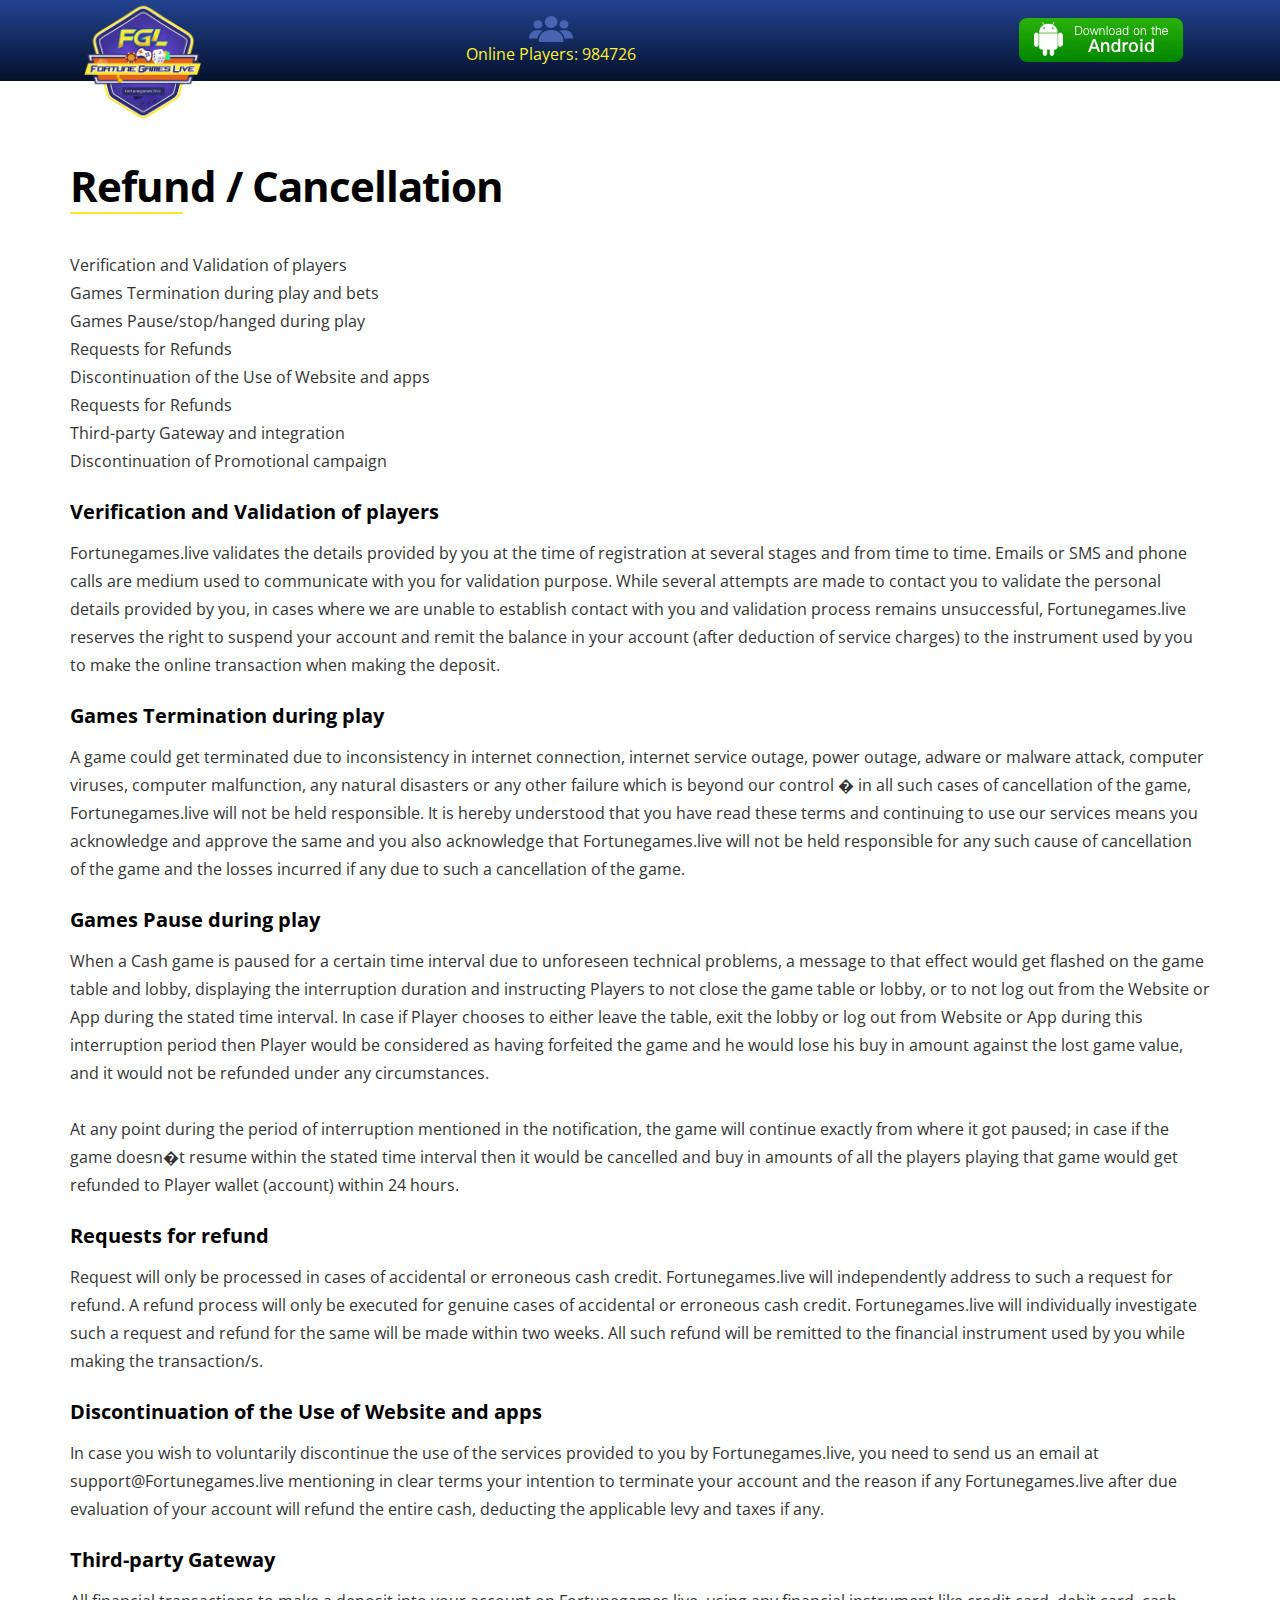
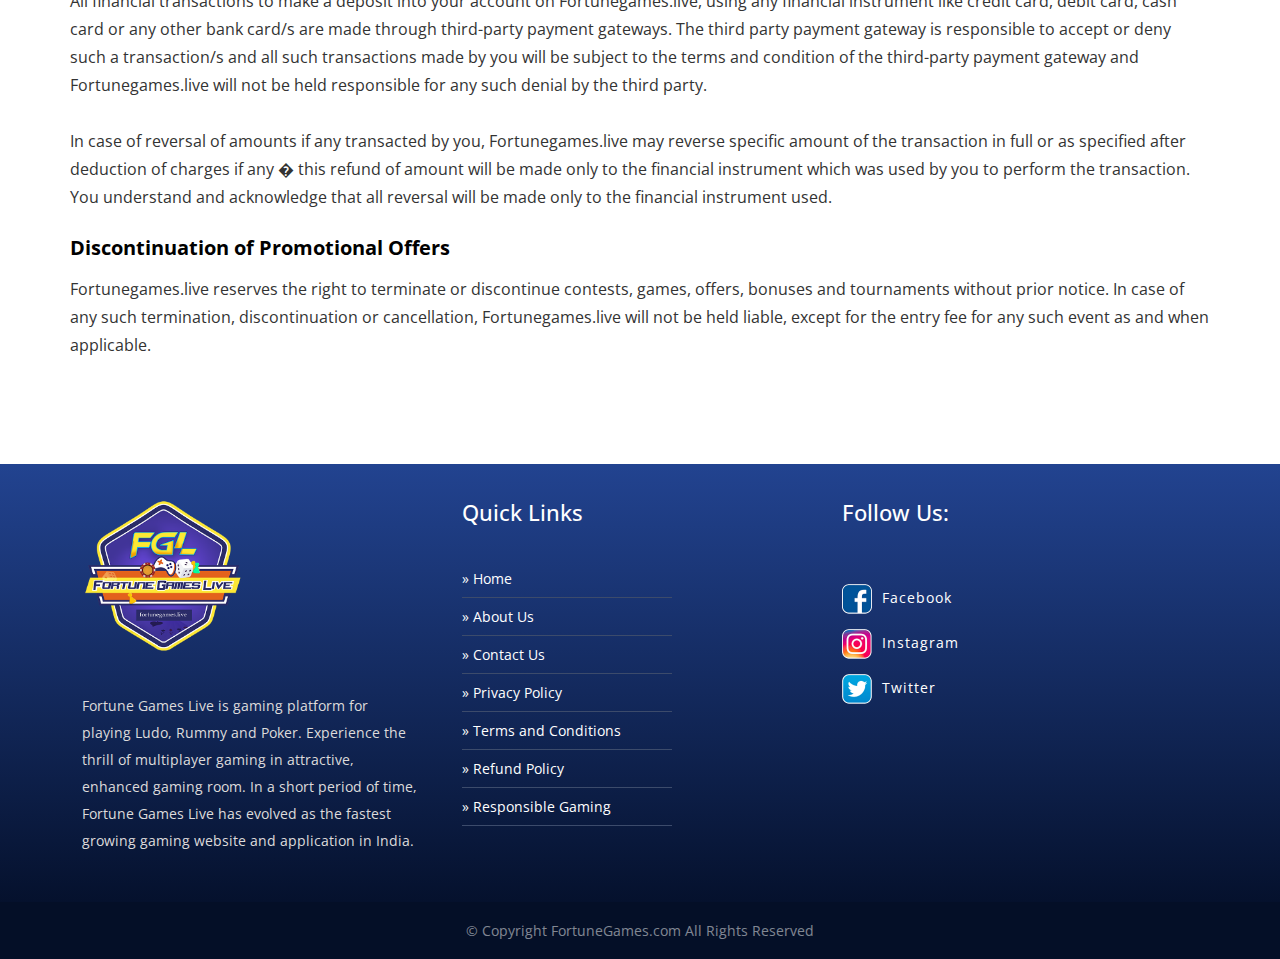
<file: refer-earn.html>
<!DOCTYPE html>
<html>
<head>
	<meta charset="utf-8">
	<meta name="viewport" content="width=device-width, initial-scale=1">
	<title>Fortunegames</title>
<link href="https://fonts.googleapis.com/css2?family=Open+Sans:wght@400;500;600;700;800&display=swap" rel="stylesheet">
<link rel="stylesheet" href="https://maxcdn.bootstrapcdn.com/font-awesome/4.5.0/css/font-awesome.min.css">  

  
<link rel="stylesheet" href="assets/css/bootstrap.min.css">
<link rel="stylesheet" href="assets/css/style.css">
<link rel="stylesheet" href="assets/css/owl.carousel.min.css">


<script src="assets/js/bootstrap.min.js"></script>
<script src="assets/js/jquery.min.js"></script>
<script src="assets/js/owl.carousel.js"></script>
</head>
<body>
	
<div class="container-fluid header position-relative">
  <div class="container">
    <div class="row align-items-center justify-content-between">
      <div class="w-auto">
      	<a href="index.html">
        <img class="top-logo" src="assets/img/logo.png" />
        </a>
      </div>
      <div class="w-auto login-mobile destop-none">
        <p>
          <span>Online Players:</span><strong> 984726</strong>
          <!-- <a href="#"><i class="fa fa-user"></i>Login</a> -->
        </p>
      </div>
      <div class="w-auto login mobileview">
        <p class="text-center">
        	<img src="assets/img/user.png" style="width: auto;" />
          <span>Online Players: 984726</span>
          <!-- <a href="#"><i class="fa fa-user"></i>Login</a> -->
        </p>
      </div>
      <div class="w-auto mobileview">
      	<a class="android-button" href="https://bit.ly/dhamaalapp"><img src="assets/img/android.png" style="width: auto;margin-right: 15px;" /></a>
      	<!-- <a class="iphone-button" href="https://apps.apple.com/in/app/dhamaal-games/id1609035302"><img src="assets/img/app.png" style="width: auto;" /></a> -->
      </div>
    </div>
  </div>
</div>



<div class="container-fluid" style="background: #fff;">
  <div class="container">
    <div class="row">
    <div class="col-md-12 term-class">
      <!-- <span class="span-title">Fortune Games</span> -->
      <h2 class="banner-title">Refund / Cancellation</h2>
      
      <p>Verification and Validation of players<br>
Games Termination during play and bets<br>
Games Pause/stop/hanged during play<br>
Requests for Refunds<br>
Discontinuation of the Use of Website and apps<br>
Requests for Refunds<br>
Third-party Gateway and integration<br>
Discontinuation of Promotional campaign<br>
</p>
      <h3 class="sub-title">Verification and Validation of players</h3>
      <p>
    Fortunegames.live validates the details provided by you at the time of registration at several stages and from time to time. Emails or SMS and phone calls are medium used to communicate with you for validation purpose. While several attempts are made to contact you to validate the personal details provided by you, in cases where we are unable to establish contact with you and validation process remains unsuccessful, Fortunegames.live reserves the right to suspend your account and remit the balance in your account (after deduction of service charges) to the instrument used by you to make the online transaction when making the deposit.
</p>
<h3 class="sub-title">Games Termination during play</h3>
<p>A game could get terminated due to inconsistency in internet connection, internet service outage, power outage, adware or malware attack, computer viruses, computer malfunction, any natural disasters or any other failure which is beyond our control � in all such cases of cancellation of the game, Fortunegames.live will not be held responsible. It is hereby understood that you have read these terms and continuing to use our services means you acknowledge and approve the same and you also acknowledge that Fortunegames.live will not be held responsible for any such cause of cancellation of the game and the losses incurred if any due to such a cancellation of the game.</p>
<h3 class="sub-title">Games Pause during play</h3>
<p>When a Cash game is paused for a certain time interval due to unforeseen technical problems, a message to that effect would get flashed on the game table and lobby, displaying the interruption duration and instructing Players to not close the game table or lobby, or to not log out from the Website or App during the stated time interval. In case if Player chooses to either leave the table, exit the lobby or log out from Website or App during this interruption period then Player would be considered as having forfeited the game and he would lose his buy in amount against the lost game value, and it would not be refunded under any circumstances.<br><br>
At any point during the period of interruption mentioned in the notification, the game will continue exactly from where it got paused; in case if the game doesn�t resume within the stated time interval then it would be cancelled and buy in amounts of all the players playing that game would get refunded to Player wallet (account) within 24 hours.</p>
      
      <h3 class="sub-title">Requests for refund</h3>
      <p>Request will only be processed in cases of accidental or erroneous cash credit. Fortunegames.live will independently address to such a request for refund. A refund process will only be executed for genuine cases of accidental or erroneous cash credit. Fortunegames.live will individually investigate such a request and refund for the same will be made within two weeks. All such refund will be remitted to the financial instrument used by you while making the transaction/s.</p>
      <h3 class="sub-title">Discontinuation of the Use of Website and apps</h3>
      <p>In case you wish to voluntarily discontinue the use of the services provided to you by Fortunegames.live, you need to send us an email at support@Fortunegames.live mentioning in clear terms your intention to terminate your account and the reason if any Fortunegames.live after due evaluation of your account will refund the entire cash, deducting the applicable levy and taxes if any.</p>
      <h3 class="sub-title">Third-party Gateway</h3>
      <p>All financial transactions to make a deposit into your account on Fortunegames.live, using any financial instrument like credit card, debit card, cash card or any other bank card/s are made through third-party payment gateways. The third party payment gateway is responsible to accept or deny such a transaction/s and all such transactions made by you will be subject to the terms and condition of the third-party payment gateway and Fortunegames.live will not be held responsible for any such denial by the third party.<br><br>
      In case of reversal of amounts if any transacted by you, Fortunegames.live may reverse specific amount of the transaction in full or as specified after deduction of charges if any � this refund of amount will be made only to the financial instrument which was used by you to perform the transaction. You understand and acknowledge that all reversal will be made only to the financial instrument used.</p>
      <h3 class="sub-title">Discontinuation of Promotional Offers</h3>
      <p>Fortunegames.live reserves the right to terminate or discontinue contests, games, offers, bonuses and tournaments without prior notice. In case of any such termination, discontinuation or cancellation, Fortunegames.live will not be held liable, except for the entry fee for any such event as and when applicable.</p>
    </div>
  </div>
  </div>
</div>










<!-- Footer -->

<div class="container-fluid bg-color footer">
	<div class="container">
		<div class="row">
			<div class="col-md-4">
				<img class="footer-logo" src="assets/img/logo.png" />
				<!-- <img class="footer-trof" src="assets/img/trof.png" /> -->
				<!-- <ul class="follow footer-list">
					<li>Follow Us:</li>
					<li><img src="assets/img/fb.png" /><img src="assets/img/right.png" /></li>
					<li><img src="assets/img/insta.png" /><img src="assets/img/right.png" /></li>
					<li><img src="assets/img/twitter.png" /></li>
				</ul> -->
        <p class="footer-textclass">Fortune Games Live  is gaming platform for playing Ludo, Rummy and Poker. Experience the thrill of multiplayer gaming in attractive, enhanced gaming room. In a short period of time, Fortune Games Live has evolved as the fastest growing  gaming website and application in India.</p>
			</div>
			<div class="col-md-4">
				<h2>Quick Links</h2>
				<ul class="quick-links footer-list">
					<li><a href="index.html">» Home</a></li>
					<li><a href="about-us.html">» About Us</a></li>
					<li><a href="contact-us.html">» Contact Us</a></li>
					<li><a href="privacypolicy.html">» Privacy Policy</a></li>
					<li><a href="termsandconditions.html">» Terms and Conditions</a></li>
					<li><a href="refer-earn.html">» Refund Policy</a></li>
					<li><a href="responsiblegaming.html">» Responsible Gaming</a></li>
				</ul>
			</div>
			<div class="col-md-4 certificates">
				<h2>Follow Us:</h2>
				<ul class="follow footer-list">
          
          <li><img src="assets/img/fb.png" />facebook</li>
          <li><img src="assets/img/insta.png" />instagram </li>
          <li><img src="assets/img/twitter.png" />twitter</li>
        </ul>

			</div>
		</div>
	</div>
</div>

<div class="container-fluid footer-bottom">
	<div class="w-100 text-center">
		<p> © Copyright FortuneGames.com All Rights Reserved </p>
	</div>
</div>

<script>
    $(document).bind("contextmenu",function(e){
  return false;
    });
    
  </script> 
<script>
    document.onkeydown = function(e) {
    if (e.ctrlKey &&
        (e.keyCode === 85 )) {
        return false;
    }
};
</script>

</body>
</html>
</file>
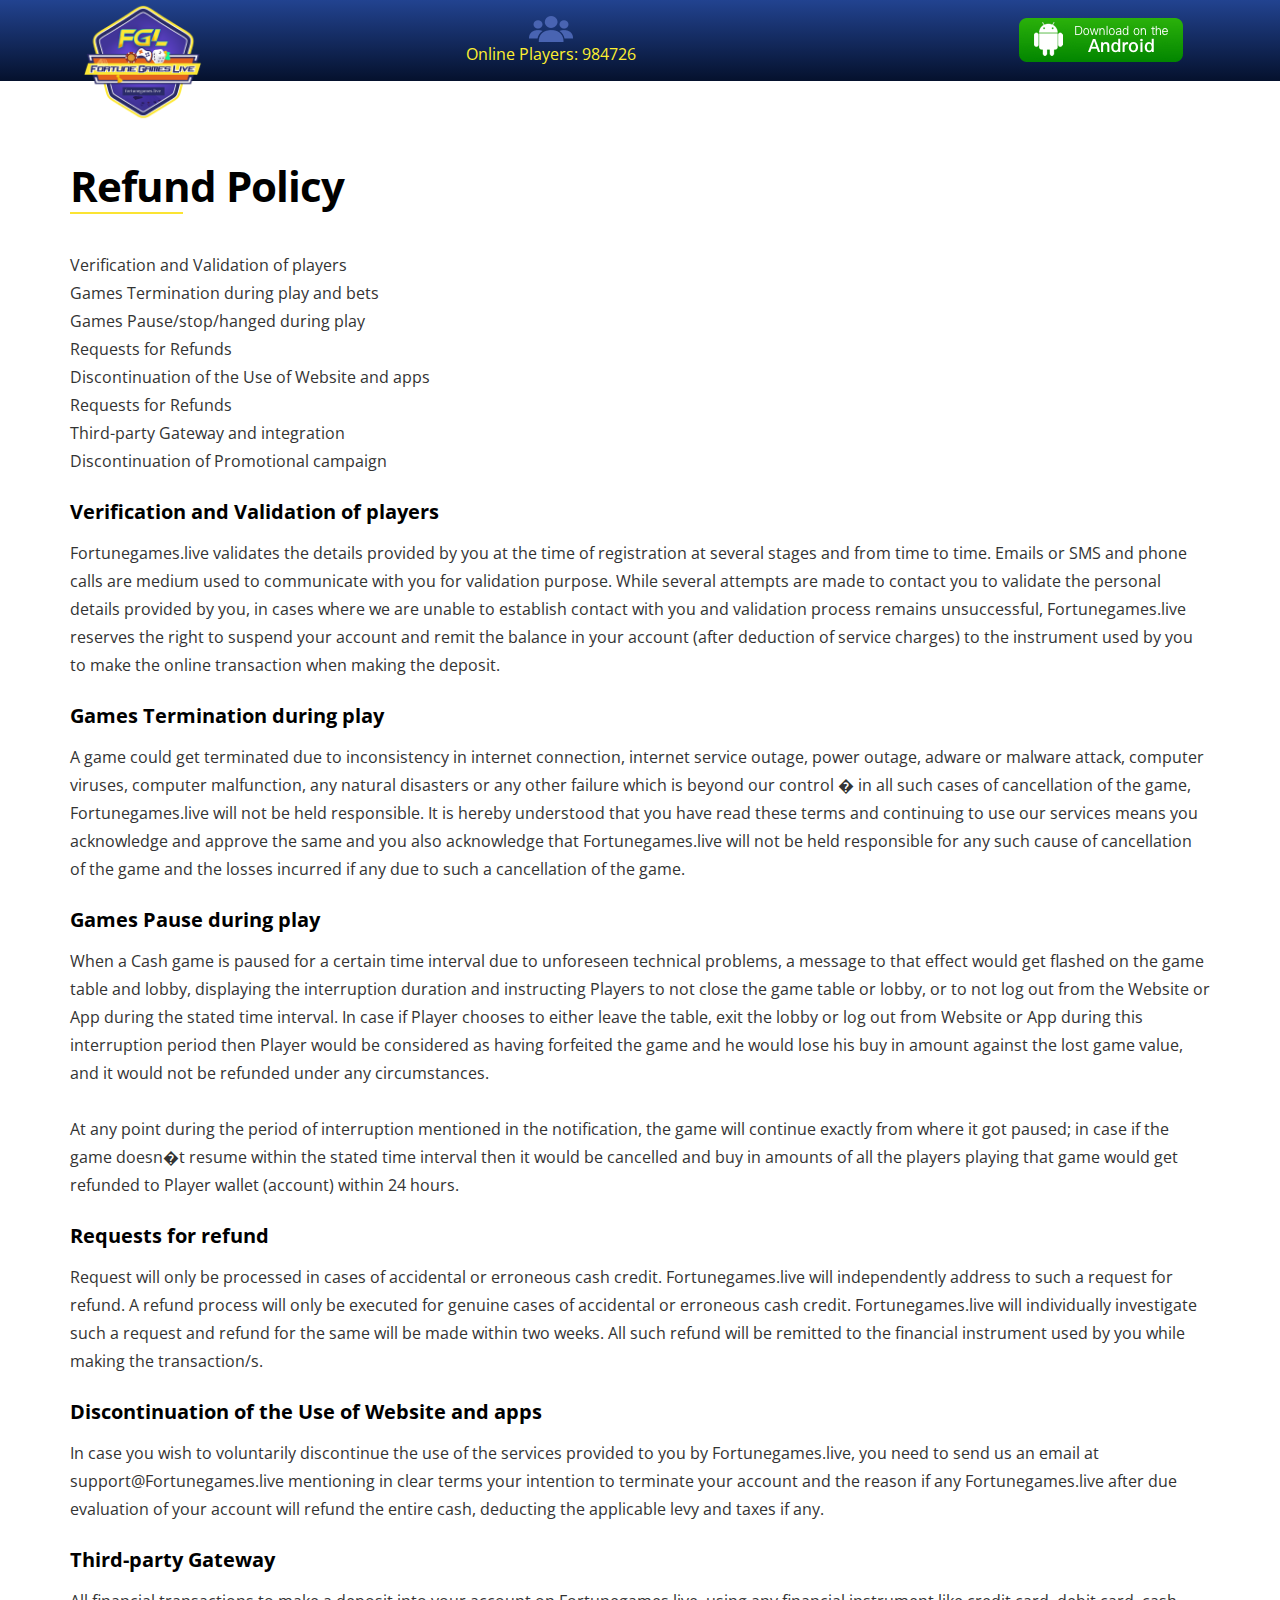
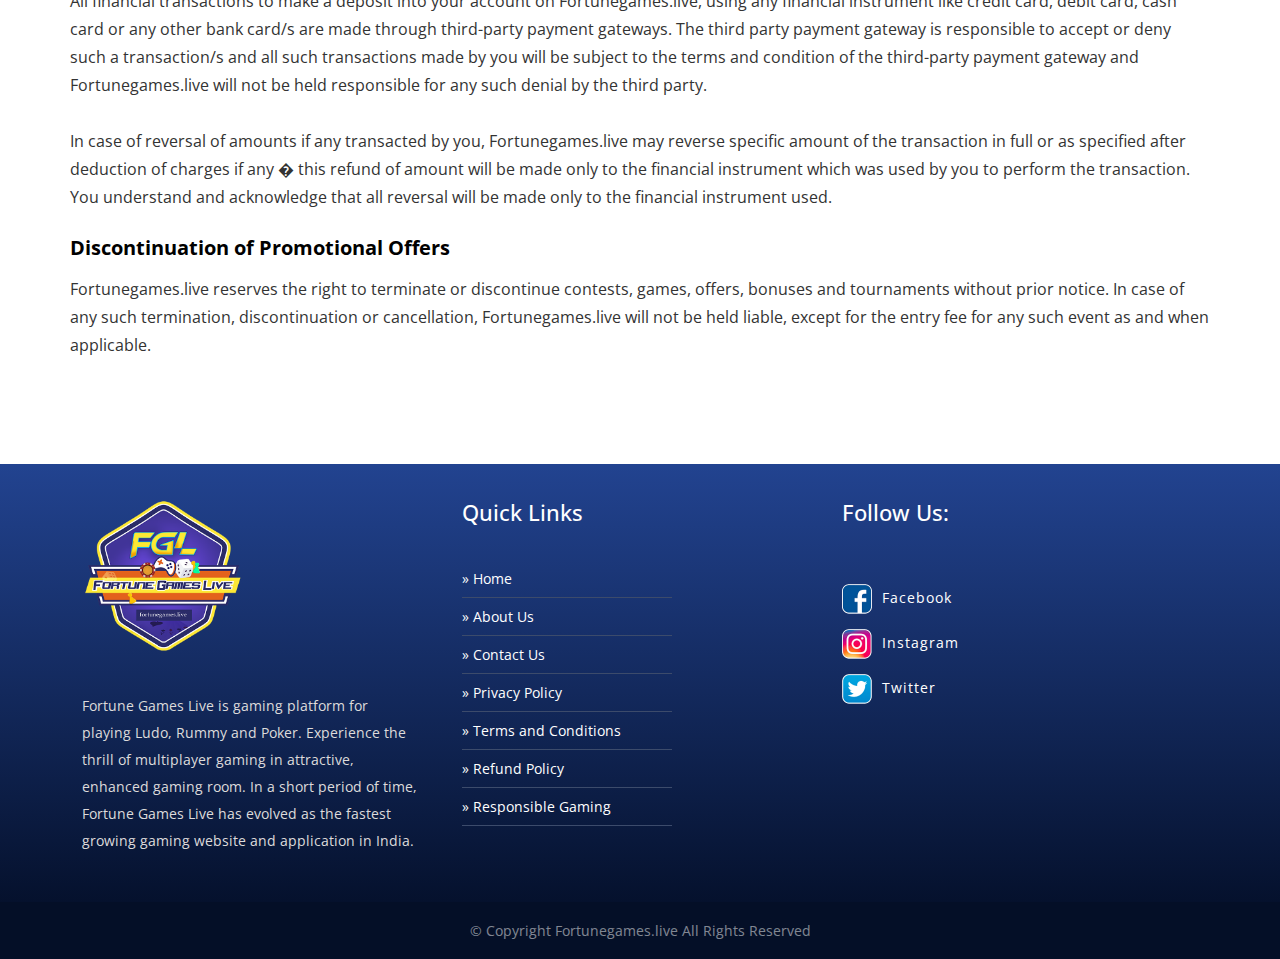
<file: refund-policy.html>
<!DOCTYPE html>
<html>
<head>
	<meta charset="utf-8">
	<meta name="viewport" content="width=device-width, initial-scale=1">
	<title>Fortunegames</title>
<link href="https://fonts.googleapis.com/css2?family=Open+Sans:wght@400;500;600;700;800&display=swap" rel="stylesheet">
<link rel="stylesheet" href="https://maxcdn.bootstrapcdn.com/font-awesome/4.5.0/css/font-awesome.min.css">  

  
<link rel="stylesheet" href="assets/css/bootstrap.min.css">
<link rel="stylesheet" href="assets/css/style.css">
<link rel="stylesheet" href="assets/css/owl.carousel.min.css">


<script src="assets/js/bootstrap.min.js"></script>
<script src="assets/js/jquery.min.js"></script>
<script src="assets/js/owl.carousel.js"></script>
</head>
<body>
	
<div class="container-fluid header position-relative">
  <div class="container">
    <div class="row align-items-center justify-content-between">
      <div class="w-auto">
      	<a href="index.html">
        <img class="top-logo" src="assets/img/logo.png" />
        </a>
      </div>
      <div class="w-auto login-mobile destop-none">
        <p>
          <span>Online Players:</span><strong> 984726</strong>
          <!-- <a href="#"><i class="fa fa-user"></i>Login</a> -->
        </p>
      </div>
      <div class="w-auto login mobileview">
        <p class="text-center">
        	<img src="assets/img/user.png" style="width: auto;" />
          <span>Online Players: 984726</span>
          <!-- <a href="#"><i class="fa fa-user"></i>Login</a> -->
        </p>
      </div>
      <div class="w-auto mobileview">
      	<a class="android-button" href="https://bit.ly/dhamaalapp"><img src="assets/img/android.png" style="width: auto;margin-right: 15px;" /></a>
      	<!-- <a class="iphone-button" href="https://apps.apple.com/in/app/dhamaal-games/id1609035302"><img src="assets/img/app.png" style="width: auto;" /></a> -->
      </div>
    </div>
  </div>
</div>



<div class="container-fluid" style="background: #fff;">
  <div class="container">
    <div class="row">
    <div class="col-md-12 term-class">
      <!-- <span class="span-title">Fortune Games</span> -->
      <h2 class="banner-title">Refund Policy</h2>
      
      <p>Verification and Validation of players<br>
Games Termination during play and bets<br>
Games Pause/stop/hanged during play<br>
Requests for Refunds<br>
Discontinuation of the Use of Website and apps<br>
Requests for Refunds<br>
Third-party Gateway and integration<br>
Discontinuation of Promotional campaign<br>
</p>
      <h3 class="sub-title">Verification and Validation of players</h3>
      <p>
    Fortunegames.live validates the details provided by you at the time of registration at several stages and from time to time. Emails or SMS and phone calls are medium used to communicate with you for validation purpose. While several attempts are made to contact you to validate the personal details provided by you, in cases where we are unable to establish contact with you and validation process remains unsuccessful, Fortunegames.live reserves the right to suspend your account and remit the balance in your account (after deduction of service charges) to the instrument used by you to make the online transaction when making the deposit.
</p>
<h3 class="sub-title">Games Termination during play</h3>
<p>A game could get terminated due to inconsistency in internet connection, internet service outage, power outage, adware or malware attack, computer viruses, computer malfunction, any natural disasters or any other failure which is beyond our control � in all such cases of cancellation of the game, Fortunegames.live will not be held responsible. It is hereby understood that you have read these terms and continuing to use our services means you acknowledge and approve the same and you also acknowledge that Fortunegames.live will not be held responsible for any such cause of cancellation of the game and the losses incurred if any due to such a cancellation of the game.</p>
<h3 class="sub-title">Games Pause during play</h3>
<p>When a Cash game is paused for a certain time interval due to unforeseen technical problems, a message to that effect would get flashed on the game table and lobby, displaying the interruption duration and instructing Players to not close the game table or lobby, or to not log out from the Website or App during the stated time interval. In case if Player chooses to either leave the table, exit the lobby or log out from Website or App during this interruption period then Player would be considered as having forfeited the game and he would lose his buy in amount against the lost game value, and it would not be refunded under any circumstances.<br><br>
At any point during the period of interruption mentioned in the notification, the game will continue exactly from where it got paused; in case if the game doesn�t resume within the stated time interval then it would be cancelled and buy in amounts of all the players playing that game would get refunded to Player wallet (account) within 24 hours.</p>
      
      <h3 class="sub-title">Requests for refund</h3>
      <p>Request will only be processed in cases of accidental or erroneous cash credit. Fortunegames.live will independently address to such a request for refund. A refund process will only be executed for genuine cases of accidental or erroneous cash credit. Fortunegames.live will individually investigate such a request and refund for the same will be made within two weeks. All such refund will be remitted to the financial instrument used by you while making the transaction/s.</p>
      <h3 class="sub-title">Discontinuation of the Use of Website and apps</h3>
      <p>In case you wish to voluntarily discontinue the use of the services provided to you by Fortunegames.live, you need to send us an email at support@Fortunegames.live mentioning in clear terms your intention to terminate your account and the reason if any Fortunegames.live after due evaluation of your account will refund the entire cash, deducting the applicable levy and taxes if any.</p>
      <h3 class="sub-title">Third-party Gateway</h3>
      <p>All financial transactions to make a deposit into your account on Fortunegames.live, using any financial instrument like credit card, debit card, cash card or any other bank card/s are made through third-party payment gateways. The third party payment gateway is responsible to accept or deny such a transaction/s and all such transactions made by you will be subject to the terms and condition of the third-party payment gateway and Fortunegames.live will not be held responsible for any such denial by the third party.<br><br>
      In case of reversal of amounts if any transacted by you, Fortunegames.live may reverse specific amount of the transaction in full or as specified after deduction of charges if any � this refund of amount will be made only to the financial instrument which was used by you to perform the transaction. You understand and acknowledge that all reversal will be made only to the financial instrument used.</p>
      <h3 class="sub-title">Discontinuation of Promotional Offers</h3>
      <p>Fortunegames.live reserves the right to terminate or discontinue contests, games, offers, bonuses and tournaments without prior notice. In case of any such termination, discontinuation or cancellation, Fortunegames.live will not be held liable, except for the entry fee for any such event as and when applicable.</p>
    </div>
  </div>
  </div>
</div>










<!-- Footer -->

<div class="container-fluid bg-color footer">
	<div class="container">
		<div class="row">
			<div class="col-md-4">
				<img class="footer-logo" src="assets/img/logo.png" />
				<!-- <img class="footer-trof" src="assets/img/trof.png" /> -->
				<!-- <ul class="follow footer-list">
					<li>Follow Us:</li>
					<li><img src="assets/img/fb.png" /><img src="assets/img/right.png" /></li>
					<li><img src="assets/img/insta.png" /><img src="assets/img/right.png" /></li>
					<li><img src="assets/img/twitter.png" /></li>
				</ul> -->
        <p class="footer-textclass">Fortune Games Live  is gaming platform for playing Ludo, Rummy and Poker. Experience the thrill of multiplayer gaming in attractive, enhanced gaming room. In a short period of time, Fortune Games Live has evolved as the fastest growing  gaming website and application in India.</p>
			</div>
			<div class="col-md-4">
				<h2>Quick Links</h2>
				<ul class="quick-links footer-list">
					<li><a href="index.html">» Home</a></li>
					<li><a href="about-us.html">» About Us</a></li>
					<li><a href="contact-us.html">» Contact Us</a></li>
					<li><a href="privacypolicy.html">» Privacy Policy</a></li>
					<li><a href="termsandconditions.html">» Terms and Conditions</a></li>
					<li><a href="refund-policy.html">» Refund Policy</a></li>
					<li><a href="responsiblegaming.html">» Responsible Gaming</a></li>
				</ul>
			</div>
			<div class="col-md-4 certificates">
				<h2>Follow Us:</h2>
				<ul class="follow footer-list">
          
          <li><img src="assets/img/fb.png" />facebook</li>
          <li><img src="assets/img/insta.png" />instagram </li>
          <li><img src="assets/img/twitter.png" />twitter</li>
        </ul>

			</div>
		</div>
	</div>
</div>

<div class="container-fluid footer-bottom">
	<div class="w-100 text-center">
		<p> © Copyright Fortunegames.live All Rights Reserved </p>
	</div>
</div>

<script>
    $(document).bind("contextmenu",function(e){
  return false;
    });
    
  </script> 
<script>
    document.onkeydown = function(e) {
    if (e.ctrlKey &&
        (e.keyCode === 85 )) {
        return false;
    }
};
</script>

</body>
</html>
</file>
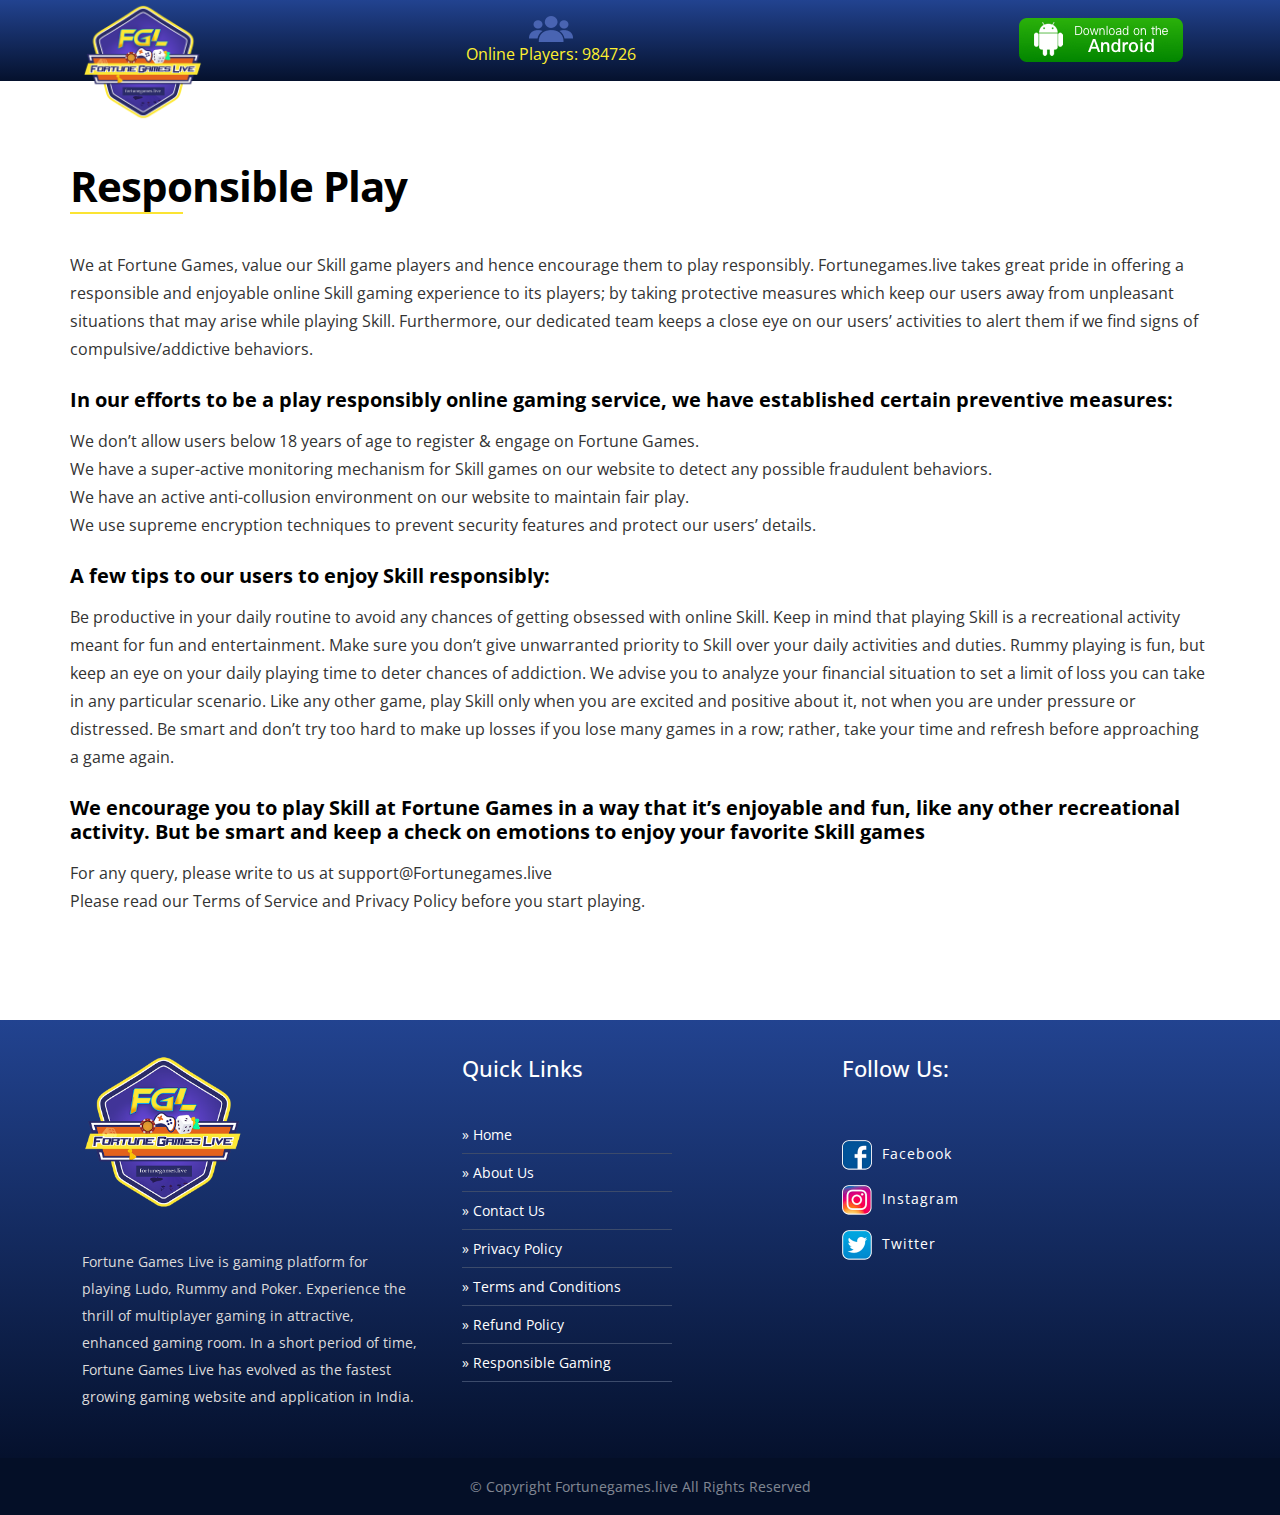
<file: responsiblegaming.html>
<!DOCTYPE html>
<html>
<head>
	<meta charset="utf-8">
	<meta name="viewport" content="width=device-width, initial-scale=1">
	<title>Fortunegames</title>
<link href="https://fonts.googleapis.com/css2?family=Open+Sans:wght@400;500;600;700;800&display=swap" rel="stylesheet">
<link rel="stylesheet" href="https://maxcdn.bootstrapcdn.com/font-awesome/4.5.0/css/font-awesome.min.css">  

  
<link rel="stylesheet" href="assets/css/bootstrap.min.css">
<link rel="stylesheet" href="assets/css/style.css">
<link rel="stylesheet" href="assets/css/owl.carousel.min.css">


<script src="assets/js/bootstrap.min.js"></script>
<script src="assets/js/jquery.min.js"></script>
<script src="assets/js/owl.carousel.js"></script>
</head>
<body>
	
<div class="container-fluid header position-relative">
  <div class="container">
    <div class="row align-items-center justify-content-between">
      <div class="w-auto">
      	<a href="index.html">
        <img class="top-logo" src="assets/img/logo.png" />
        </a>
      </div>
      <div class="w-auto login-mobile destop-none">
        <p>
          <span>Online Players:</span><strong> 984726</strong>
          <!-- <a href="#"><i class="fa fa-user"></i>Login</a> -->
        </p>
      </div>
      <div class="w-auto login mobileview">
        <p class="text-center">
        	<img src="assets/img/user.png" style="width: auto;" />
          <span>Online Players: 984726</span>
          <!-- <a href="#"><i class="fa fa-user"></i>Login</a> -->
        </p>
      </div>
      <div class="w-auto mobileview">
      	<a class="android-button" href="https://bit.ly/dhamaalapp"><img src="assets/img/android.png" style="width: auto;margin-right: 15px;" /></a>
      	<!-- <a class="iphone-button" href="https://apps.apple.com/in/app/dhamaal-games/id1609035302"><img src="assets/img/app.png" style="width: auto;" /></a> -->
      </div>
    </div>
  </div>
</div>



<div class="container-fluid" style="background: #fff;">
  <div class="container">
    <div class="row">
    <div class="col-md-12 term-class">
      <!-- <span class="span-title">Fortune Games</span> -->
      <h2 class="banner-title">Responsible Play</h2>
      <!-- <h3 class="sub-title">Referral Rewards</h3> -->
      <p>We at Fortune Games, value our Skill game players and hence encourage them to play responsibly. Fortunegames.live takes great pride in offering a responsible and enjoyable online Skill gaming experience to its players; by taking protective measures which keep our users away from unpleasant situations that may arise while playing Skill. Furthermore, our dedicated team keeps a close eye on our users’ activities to alert them if we find signs of compulsive/addictive behaviors.</p>
      <h3 class="sub-title">In our efforts to be a play responsibly online gaming service, we have established certain preventive measures:</h3>
      <p>
    
    We don’t allow users below 18 years of age to register & engage on Fortune Games.<br />
    We have a super-active monitoring mechanism for Skill games on our website to detect any possible fraudulent behaviors.<br />
    We have an active anti-collusion environment on our website to maintain fair play.<br />
    We use supreme encryption techniques to prevent security features and protect our users’ details.

</p>
<h3 class="sub-title">A few tips to our users to enjoy Skill responsibly:</h3>
<p>
    Be productive in your daily routine to avoid any chances of getting obsessed with online Skill.
    Keep in mind that playing Skill is a recreational activity meant for fun and entertainment.
    Make sure you don’t give unwarranted priority to Skill over your daily activities and duties.
    Rummy playing is fun, but keep an eye on your daily playing time to deter chances of addiction.
    We advise you to analyze your financial situation to set a limit of loss you can take in any particular scenario.
    Like any other game, play Skill only when you are excited and positive about it, not when you are under pressure or distressed.
    Be smart and don’t try too hard to make up losses if you lose many games in a row; rather, take your time and refresh before approaching a game again.
</p>
<h3 class="sub-title">We encourage you to play Skill at Fortune Games in a way that it’s enjoyable and fun, like any other recreational activity. But be smart and keep a check on emotions to enjoy your favorite Skill games</h3>
<p>
    For any query, please write to us at support@Fortunegames.live<br>
    Please read our Terms of Service and Privacy Policy before you start playing.
</p>
      
    </div>
  </div>
  </div>
</div>










<!-- Footer -->

<div class="container-fluid bg-color footer">
	<div class="container">
		<div class="row">
			<div class="col-md-4">
				<img class="footer-logo" src="assets/img/logo.png" />
				<!-- <img class="footer-trof" src="assets/img/trof.png" /> -->
				<!-- <ul class="follow footer-list">
					<li>Follow Us:</li>
					<li><img src="assets/img/fb.png" /><img src="assets/img/right.png" /></li>
					<li><img src="assets/img/insta.png" /><img src="assets/img/right.png" /></li>
					<li><img src="assets/img/twitter.png" /></li>
				</ul> -->
        <p class="footer-textclass">Fortune Games Live  is gaming platform for playing Ludo, Rummy and Poker. Experience the thrill of multiplayer gaming in attractive, enhanced gaming room. In a short period of time, Fortune Games Live has evolved as the fastest growing  gaming website and application in India.</p>
			</div>
			<div class="col-md-4">
				<h2>Quick Links</h2>
				<ul class="quick-links footer-list">
					<li><a href="index.html">» Home</a></li>
					<li><a href="about-us.html">» About Us</a></li>
					<li><a href="contact-us.html">» Contact Us</a></li>
					<li><a href="privacypolicy.html">» Privacy Policy</a></li>
					<li><a href="termsandconditions.html">» Terms and Conditions</a></li>
					<li><a href="refund-policy.html">» Refund Policy</a></li>
					<li><a href="responsiblegaming.html">» Responsible Gaming</a></li>
				</ul>
			</div>
			<div class="col-md-4 certificates">
				<h2>Follow Us:</h2>
				<ul class="follow footer-list">
          
          <li><img src="assets/img/fb.png" />facebook</li>
          <li><img src="assets/img/insta.png" />instagram </li>
          <li><img src="assets/img/twitter.png" />twitter</li>
        </ul>

			</div>
		</div>
	</div>
</div>

<div class="container-fluid footer-bottom">
	<div class="w-100 text-center">
		<p> © Copyright Fortunegames.live All Rights Reserved </p>
	</div>
</div>

<script>
    $(document).bind("contextmenu",function(e){
  return false;
    });
    
  </script> 
<script>
    document.onkeydown = function(e) {
    if (e.ctrlKey &&
        (e.keyCode === 85 )) {
        return false;
    }
};
</script>

</body>
</html>
</file>
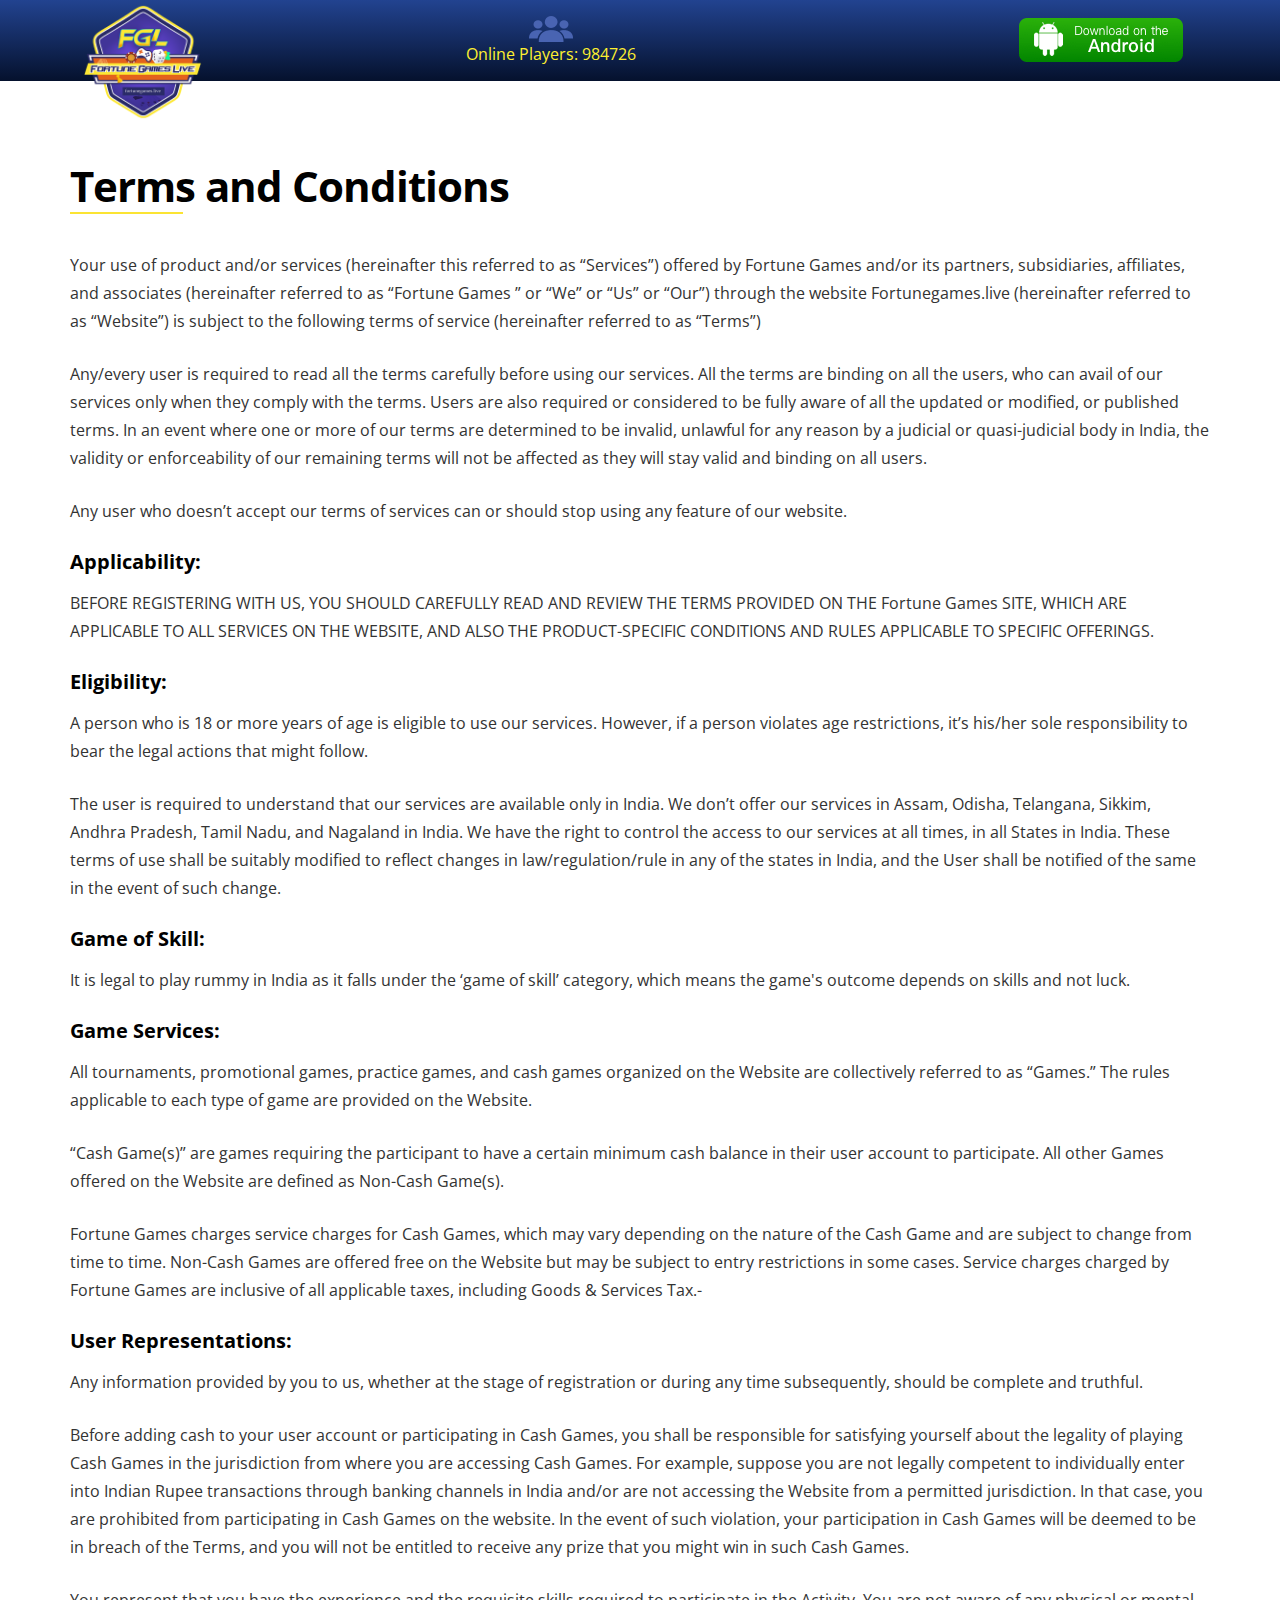
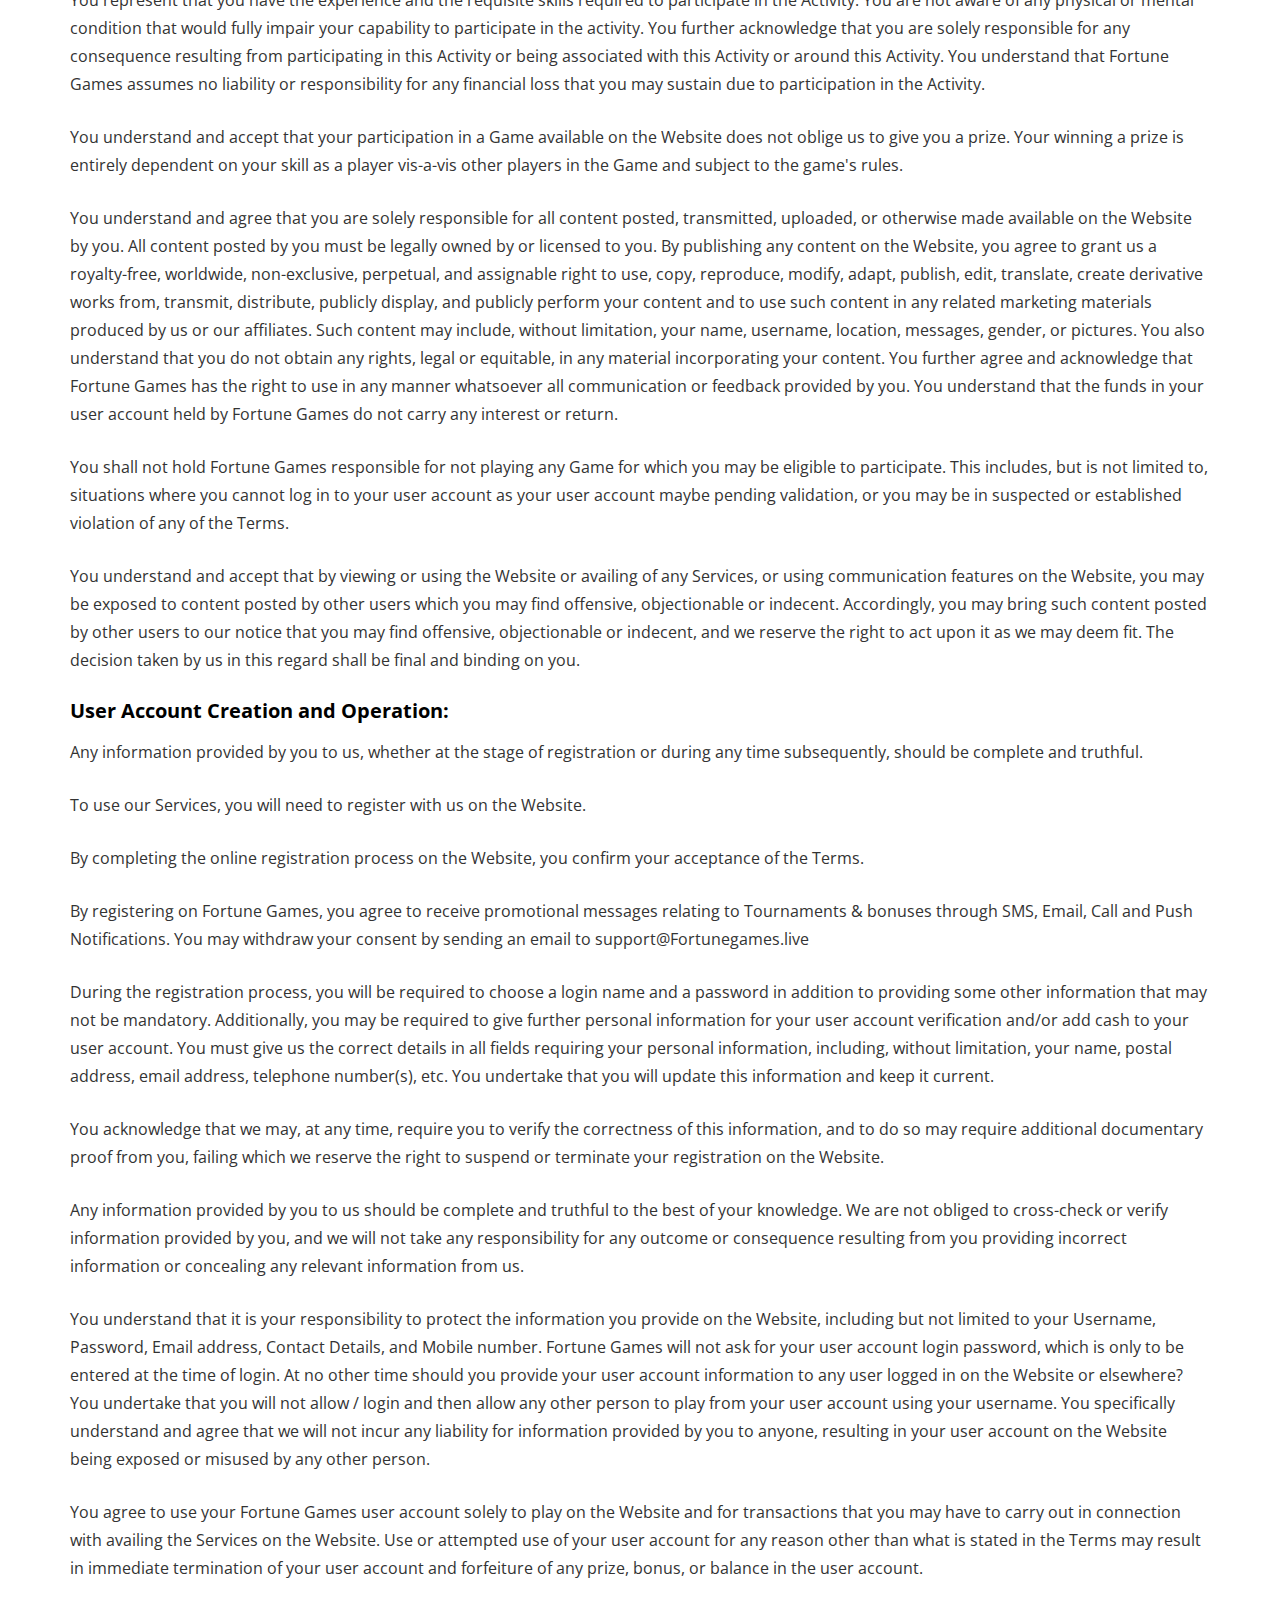
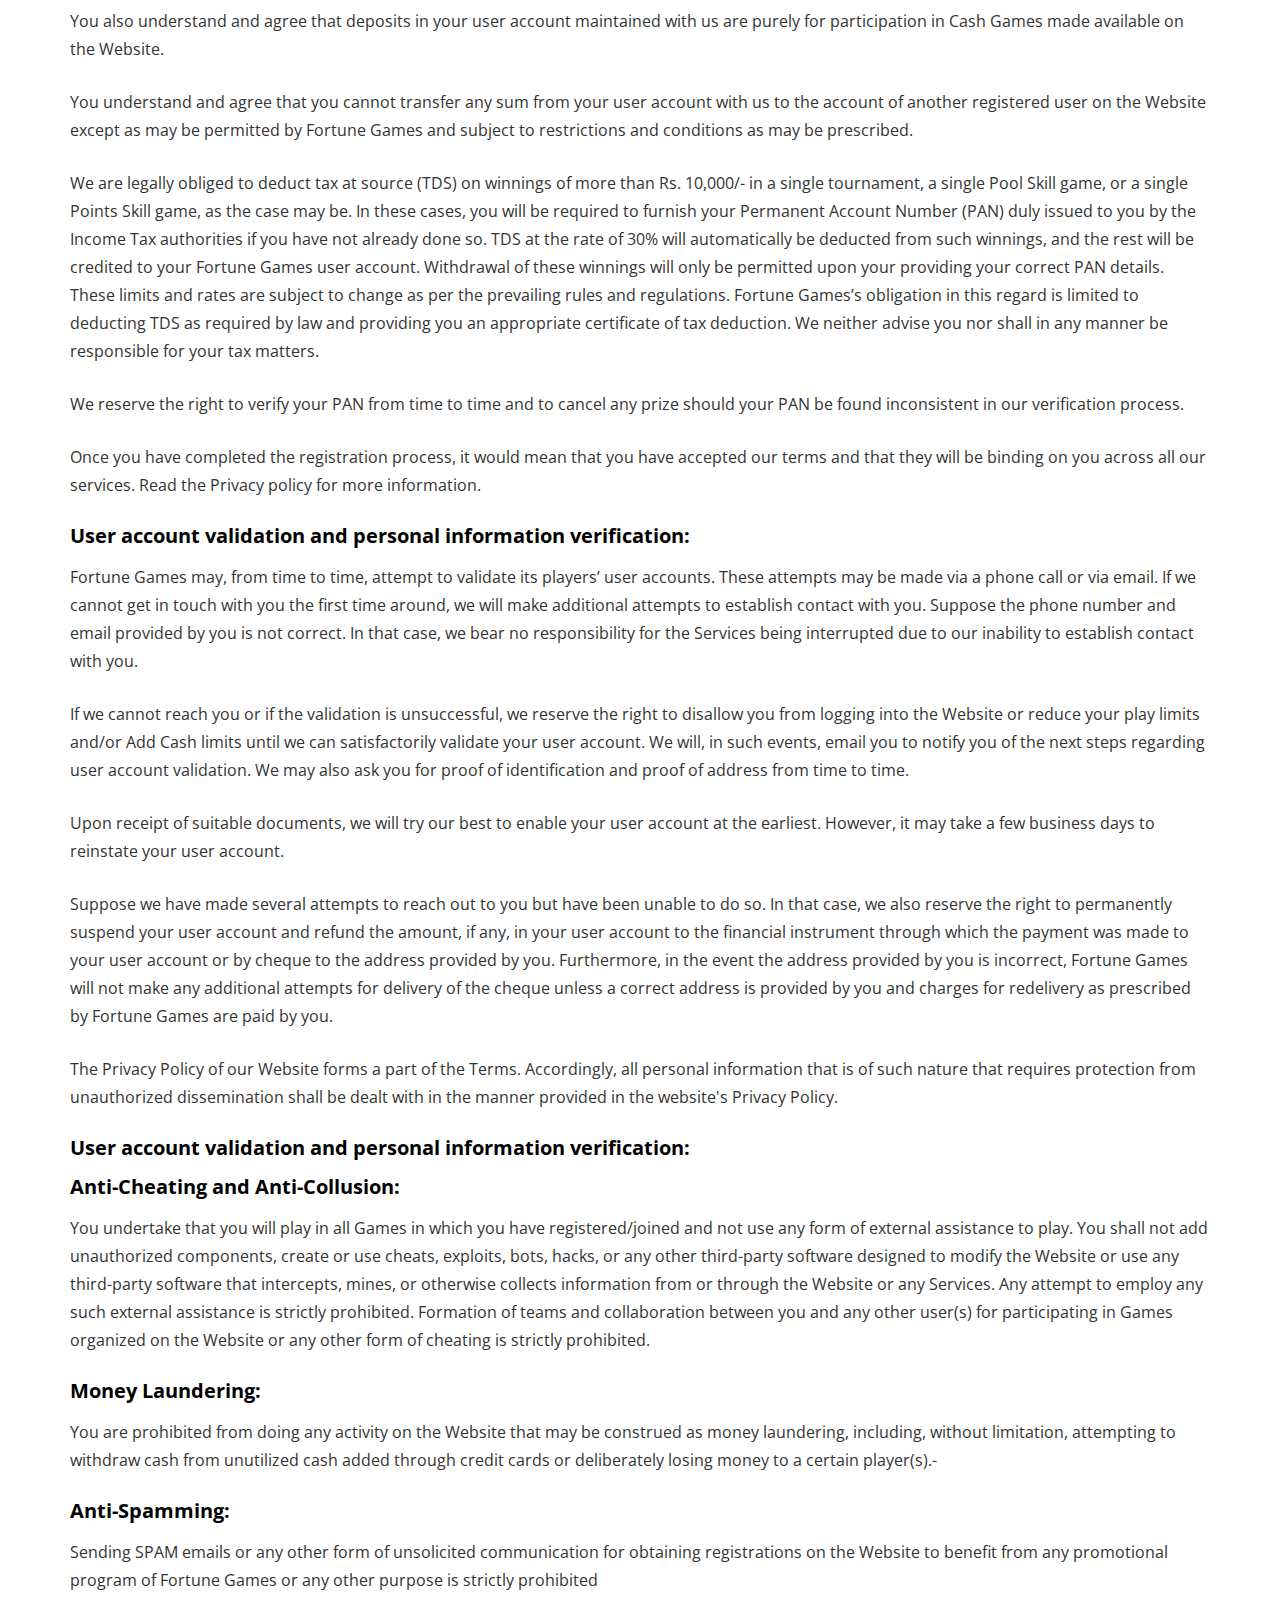
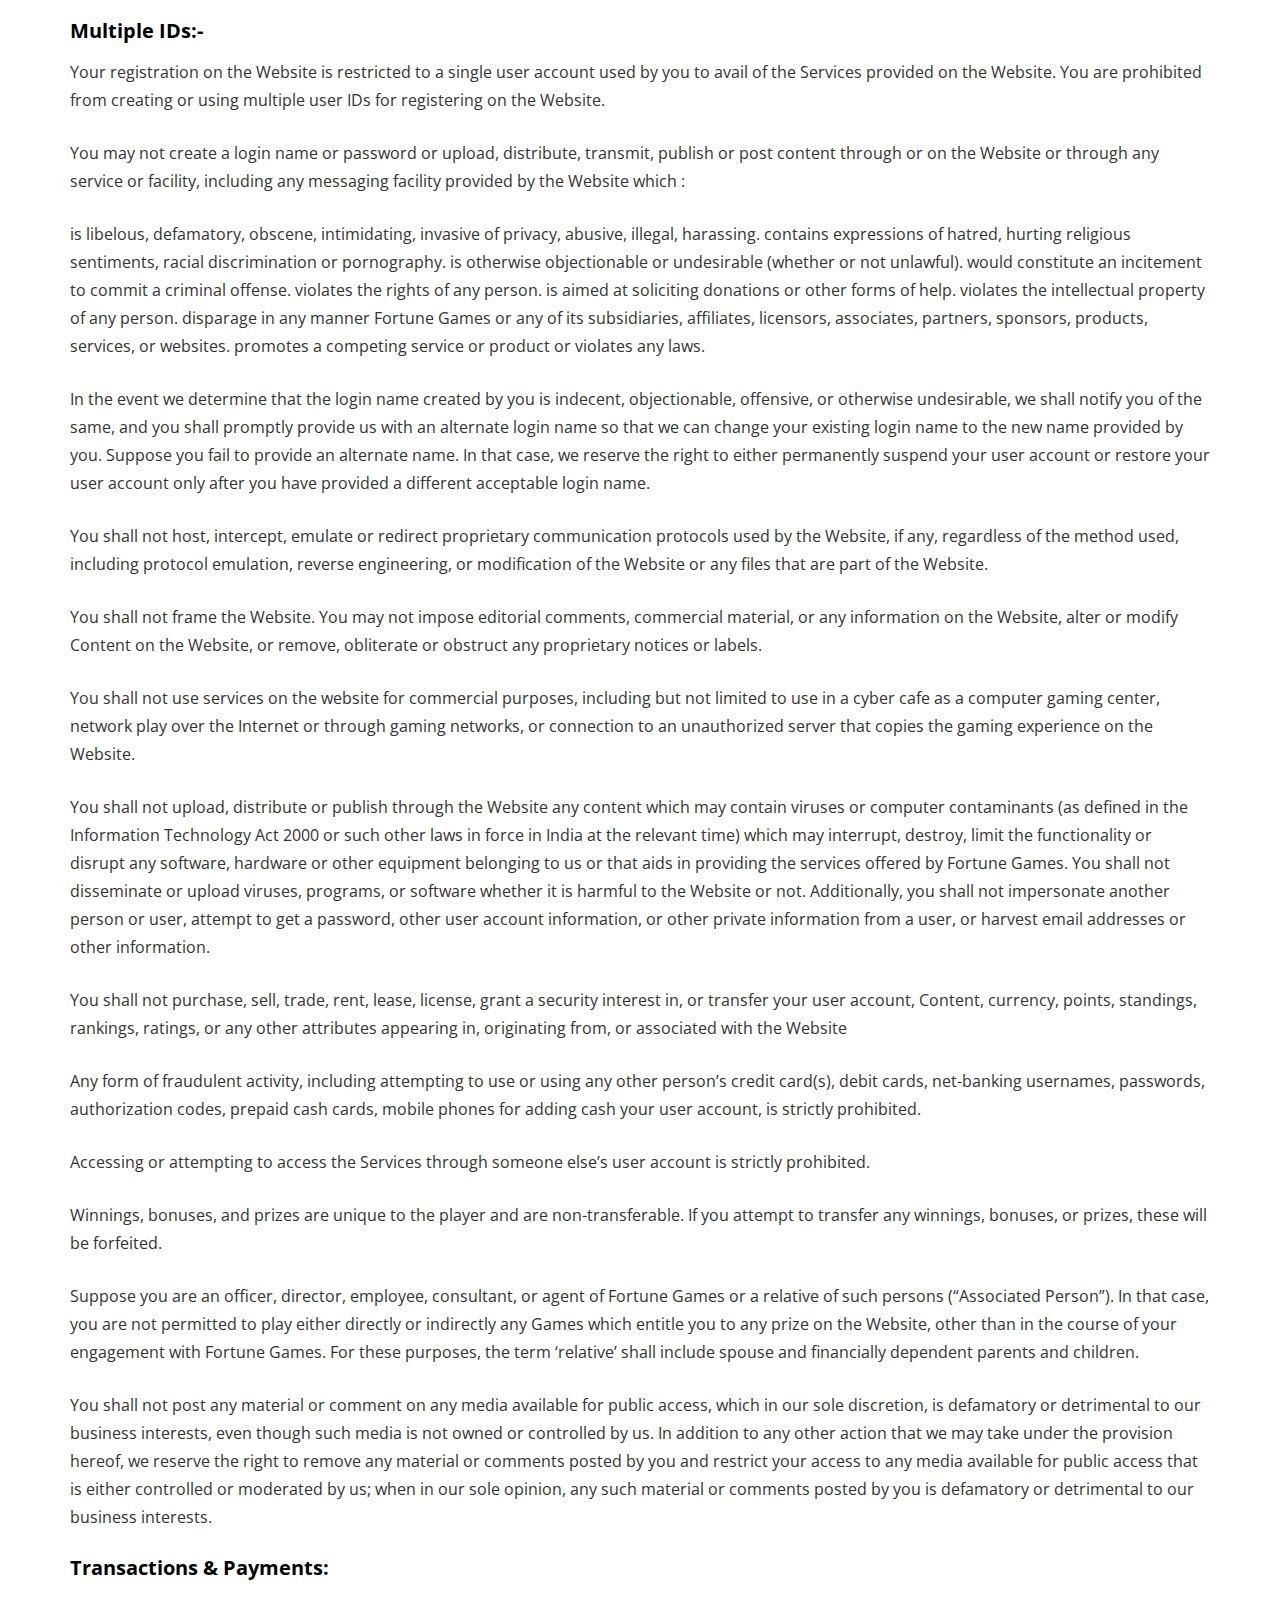
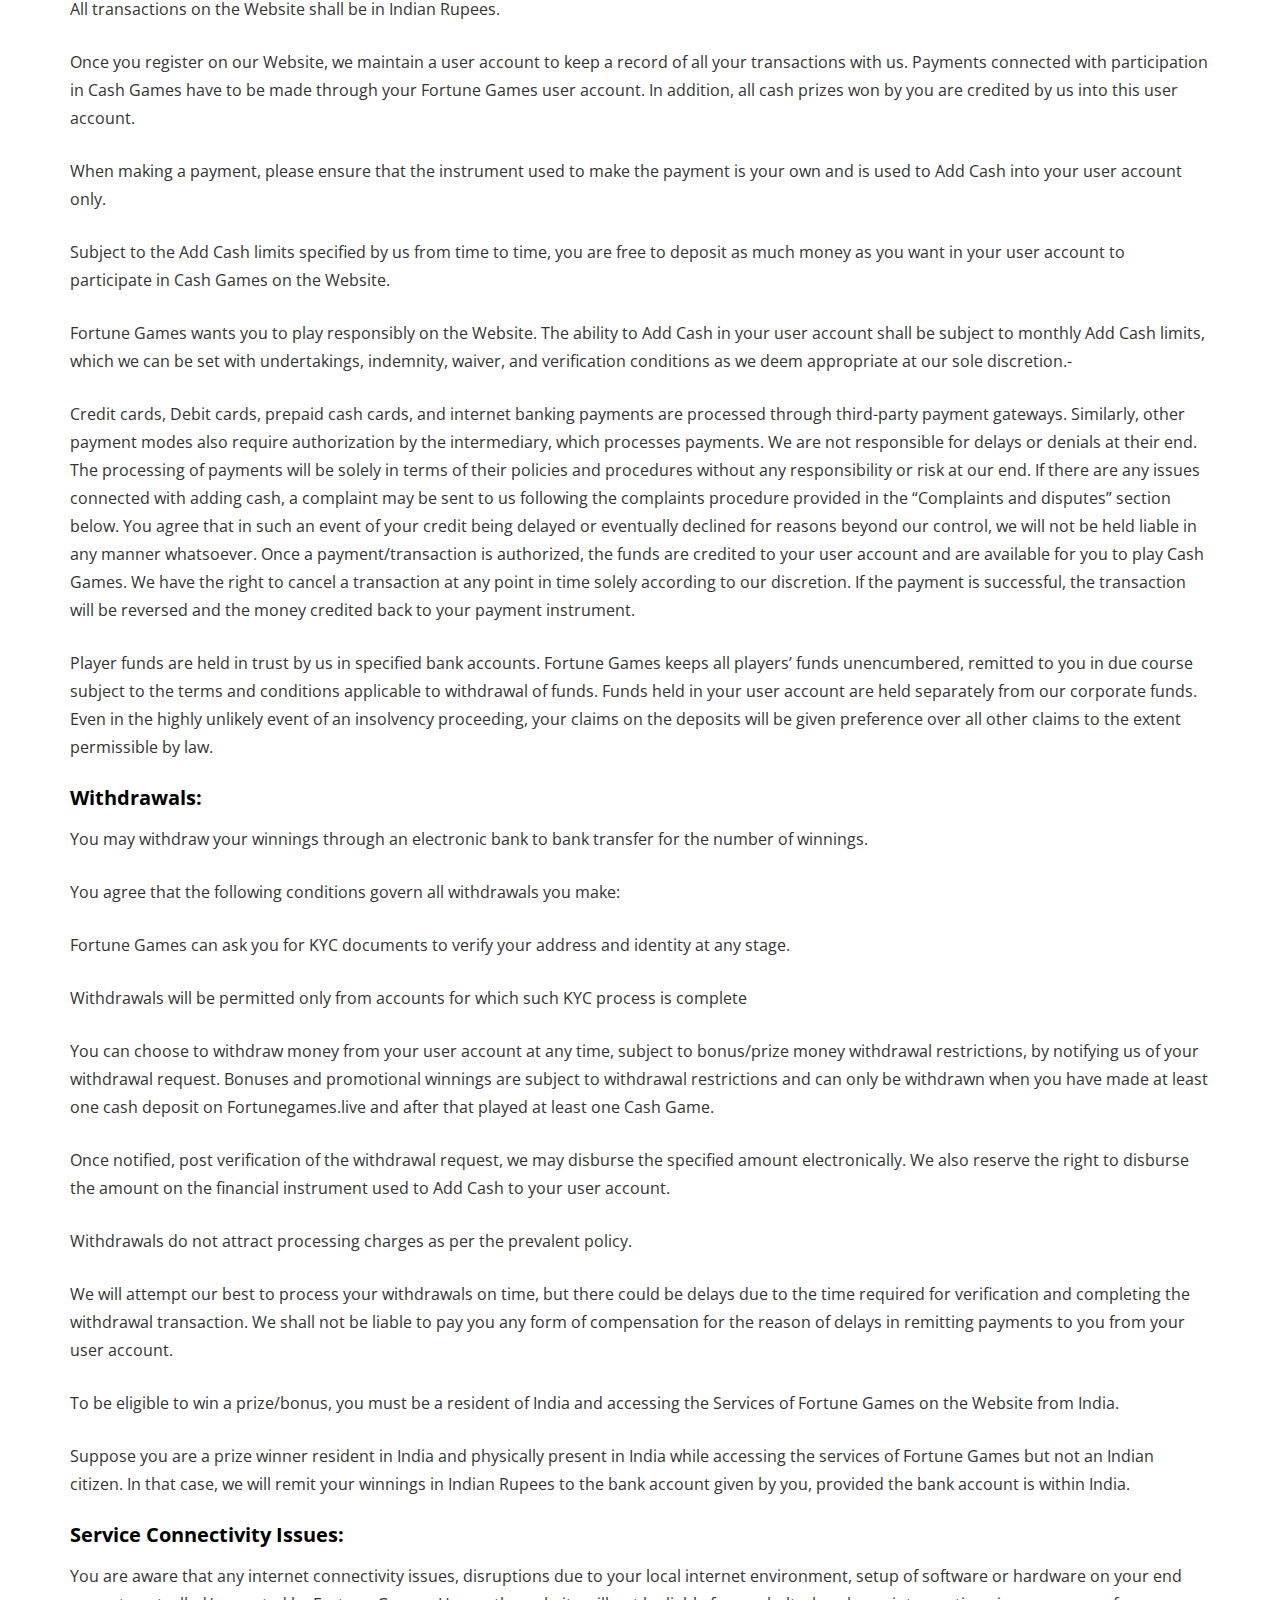
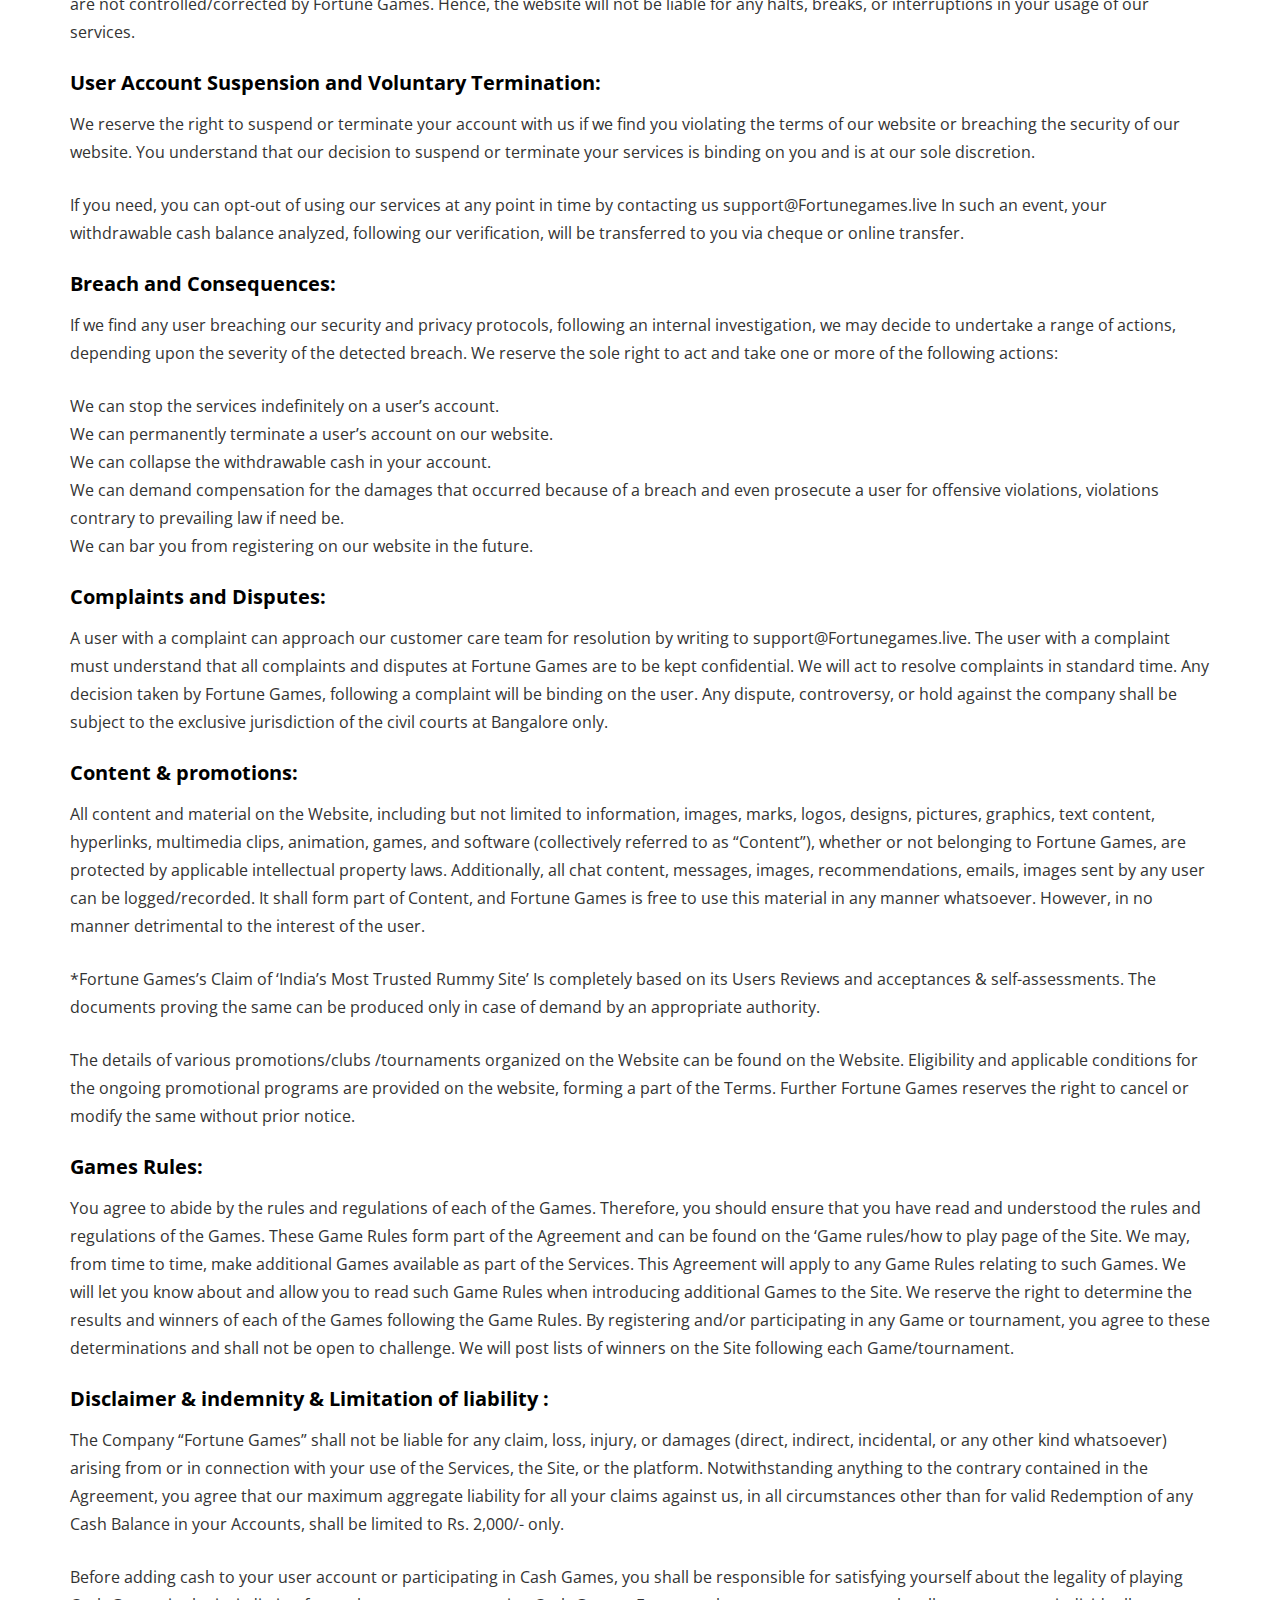
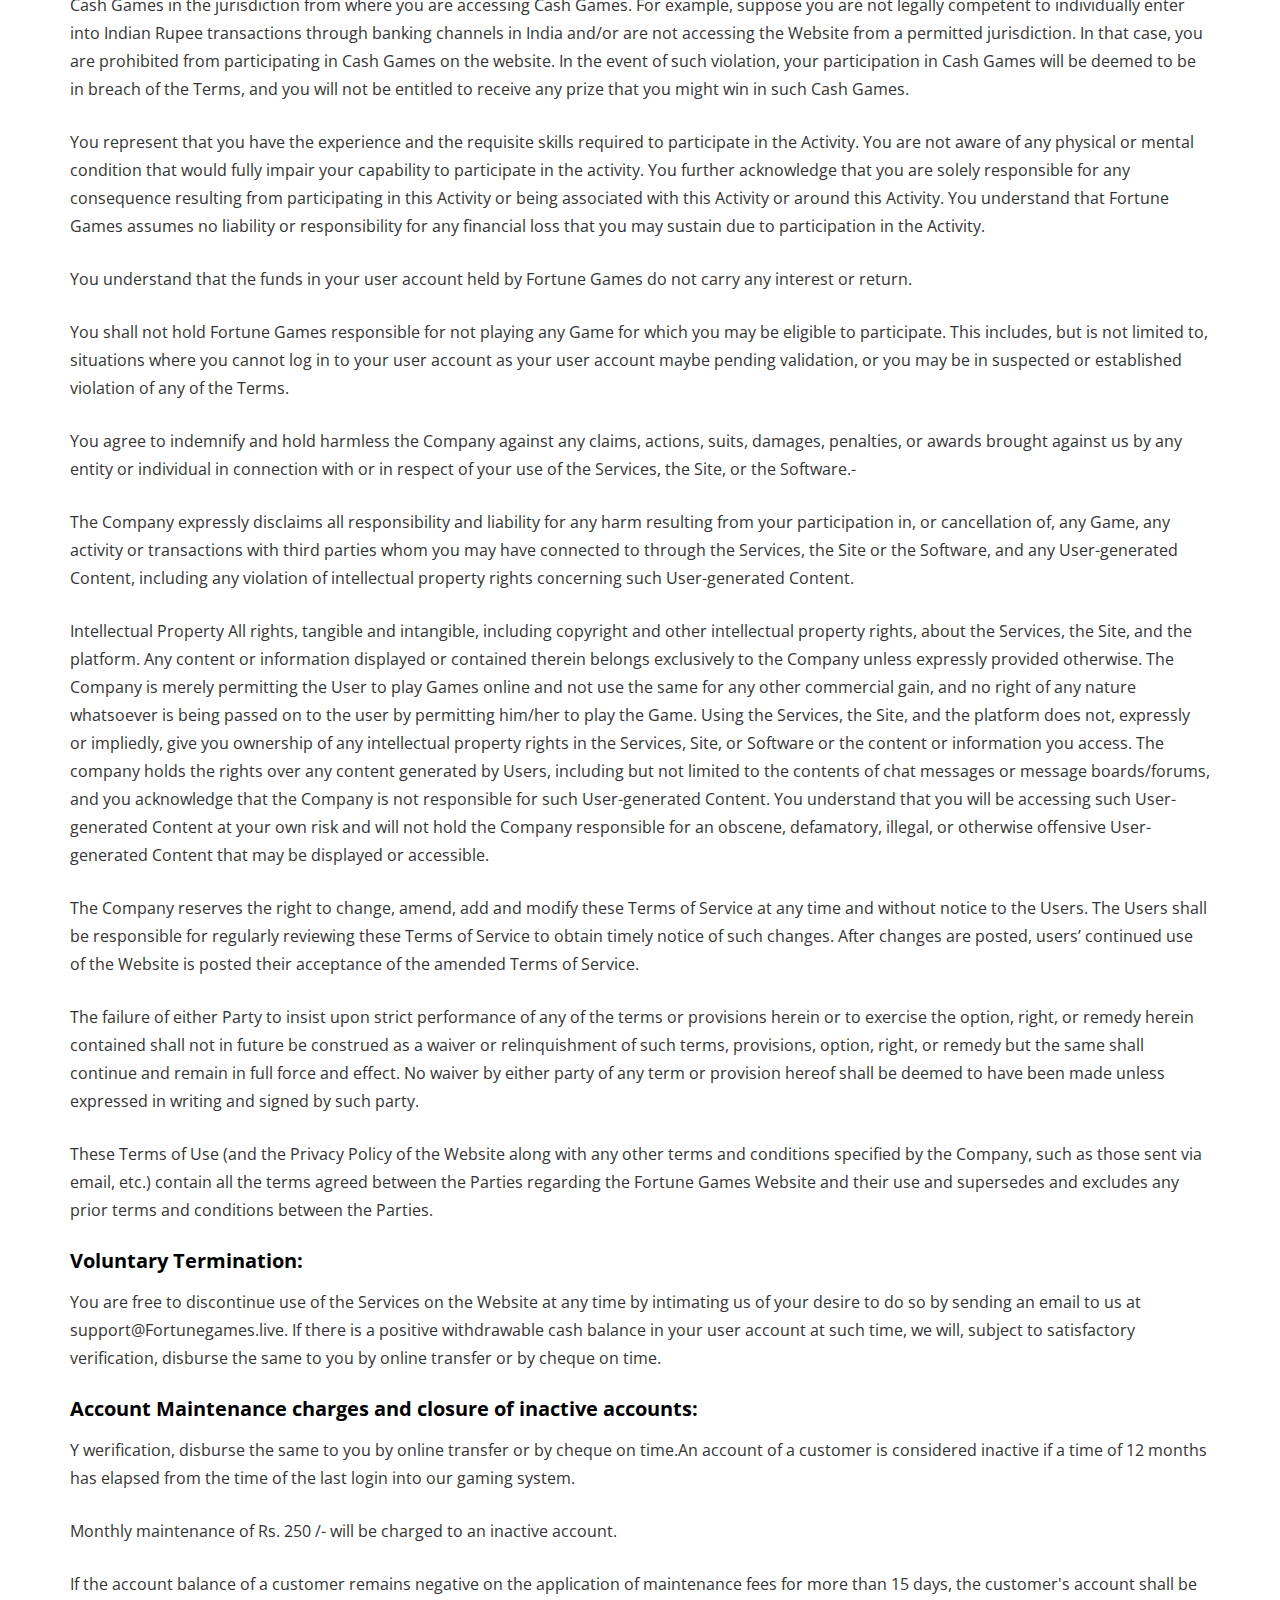
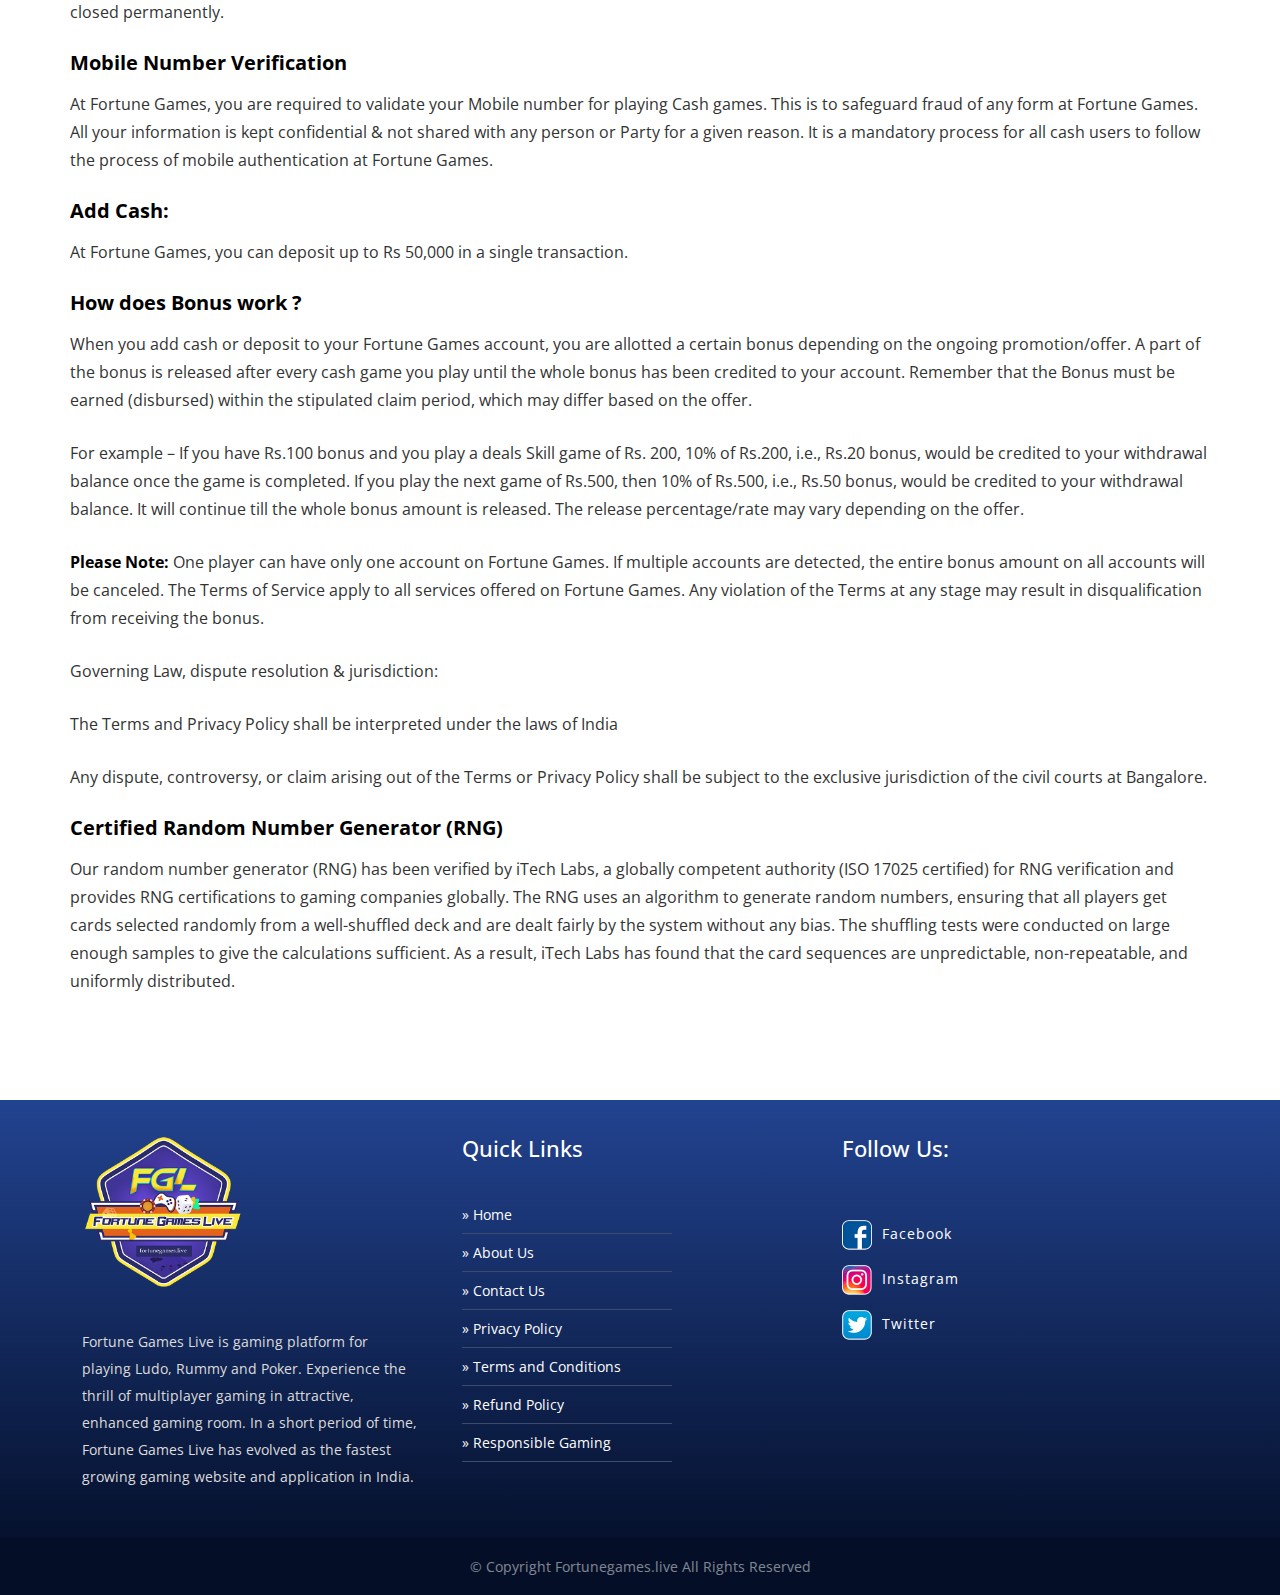
<file: termsandconditions.html>
<!DOCTYPE html>
<html>
<head>
	<meta charset="utf-8">
	<meta name="viewport" content="width=device-width, initial-scale=1">
	<title>Fortunegames</title>
<link href="https://fonts.googleapis.com/css2?family=Open+Sans:wght@400;500;600;700;800&display=swap" rel="stylesheet">
<link rel="stylesheet" href="https://maxcdn.bootstrapcdn.com/font-awesome/4.5.0/css/font-awesome.min.css">  

  
<link rel="stylesheet" href="assets/css/bootstrap.min.css">
<link rel="stylesheet" href="assets/css/style.css">
<link rel="stylesheet" href="assets/css/owl.carousel.min.css">


<script src="assets/js/bootstrap.min.js"></script>
<script src="assets/js/jquery.min.js"></script>
<script src="assets/js/owl.carousel.js"></script>
</head>
<body>
	
<div class="container-fluid header position-relative">
  <div class="container">
    <div class="row align-items-center justify-content-between">
      <div class="w-auto">
      	<a href="index.html">
        <img class="top-logo" src="assets/img/logo.png" />
        </a>
      </div>
      <div class="w-auto login-mobile destop-none">
        <p>
          <span>Online Players:</span><strong> 984726</strong>
          <!-- <a href="#"><i class="fa fa-user"></i>Login</a> -->
        </p>
      </div>
      <div class="w-auto login mobileview">
        <p class="text-center">
        	<img src="assets/img/user.png" style="width: auto;" />
          <span>Online Players: 984726</span>
          <!-- <a href="#"><i class="fa fa-user"></i>Login</a> -->
        </p>
      </div>
      <div class="w-auto mobileview">
      	<a class="android-button" href="https://bit.ly/dhamaalapp"><img src="assets/img/android.png" style="width: auto;margin-right: 15px;" /></a>
      	<!-- <a class="iphone-button" href="https://apps.apple.com/in/app/dhamaal-games/id1609035302"><img src="assets/img/app.png" style="width: auto;" /></a> -->
      </div>
    </div>
  </div>
</div>



<div class="container-fluid" style="background: #fff;">
  <div class="container">
    <div class="row">
    <div class="col-md-12 term-class">
      <!-- <span class="span-title">Fortune Games</span> -->
      <h2 class="banner-title">Terms and Conditions</h2>
      <p>Your use of product and/or services (hereinafter this referred to as “Services”) offered by Fortune Games and/or its partners, subsidiaries, affiliates, and associates (hereinafter referred to as “Fortune Games ” or “We” or “Us” or “Our”) through the website Fortunegames.live  (hereinafter referred to as “Website”) is subject to the following terms of service (hereinafter referred to as “Terms”)</p>
      <p>Any/every user is required to read all the terms carefully before using our services. All the terms are binding on all the users, who can avail of our services only when they comply with the terms. Users are also required or considered to be fully aware of all the updated or modified, or published terms. In an event where one or more of our terms are determined to be invalid, unlawful for any reason by a judicial or quasi-judicial body in India, the validity or enforceability of our remaining terms will not be affected as they will stay valid and binding on all users.</p>
      <p>Any user who doesn’t accept our terms of services can or should stop using any feature of our website.</p>
      <h3 class="sub-title">Applicability:</h3>
      <p>BEFORE REGISTERING WITH US, YOU SHOULD CAREFULLY READ AND REVIEW THE TERMS PROVIDED ON THE Fortune Games SITE, WHICH ARE APPLICABLE TO ALL SERVICES ON THE WEBSITE, AND ALSO THE PRODUCT-SPECIFIC CONDITIONS AND RULES APPLICABLE TO SPECIFIC OFFERINGS.</p>
      <h3 class="sub-title">Eligibility:</h3>
      <p>A person who is 18 or more years of age is eligible to use our services. However, if a person violates age restrictions, it’s his/her sole responsibility to bear the legal actions that might follow.</p>
      <p>The user is required to understand that our services are available only in India. We don’t offer our services in Assam, Odisha, Telangana, Sikkim, Andhra Pradesh, Tamil Nadu, and Nagaland in India. We have the right to control the access to our services at all times, in all States in India. These terms of use shall be suitably modified to reflect changes in law/regulation/rule in any of the states in India, and the User shall be notified of the same in the event of such change.</p>
      <h3 class="sub-title">Game of Skill:</h3>
      <p>It is legal to play rummy in India as it falls under the ‘game of skill’ category, which means the game's outcome depends on skills and not luck.</p>
      <h3 class="sub-title">Game Services:</h3>
      <p>All tournaments, promotional games, practice games, and cash games organized on the Website are collectively referred to as “Games.” The rules applicable to each type of game are provided on the Website.</p>
      <p>“Cash Game(s)” are games requiring the participant to have a certain minimum cash balance in their user account to participate. All other Games offered on the Website are defined as Non-Cash Game(s).</p>
      <p>Fortune Games charges service charges for Cash Games, which may vary depending on the nature of the Cash Game and are subject to change from time to time. Non-Cash Games are offered free on the Website but may be subject to entry restrictions in some cases. Service charges charged by Fortune Games are inclusive of all applicable taxes, including Goods & Services Tax.-</p>
      <h3 class="sub-title">User Representations:</h3>
      <p>Any information provided by you to us, whether at the stage of registration or during any time subsequently, should be complete and truthful.</p>
      <p>Before adding cash to your user account or participating in Cash Games, you shall be responsible for satisfying yourself about the legality of playing Cash Games in the jurisdiction from where you are accessing Cash Games. For example, suppose you are not legally competent to individually enter into Indian Rupee transactions through banking channels in India and/or are not accessing the Website from a permitted jurisdiction. In that case, you are prohibited from participating in Cash Games on the website. In the event of such violation, your participation in Cash Games will be deemed to be in breach of the Terms, and you will not be entitled to receive any prize that you might win in such Cash Games.</p>
      <p>You represent that you have the experience and the requisite skills required to participate in the Activity. You are not aware of any physical or mental condition that would fully impair your capability to participate in the activity. You further acknowledge that you are solely responsible for any consequence resulting from participating in this Activity or being associated with this Activity or around this Activity. You understand that Fortune Games assumes no liability or responsibility for any financial loss that you may sustain due to participation in the Activity.</p>
      <p>You understand and accept that your participation in a Game available on the Website does not oblige us to give you a prize. Your winning a prize is entirely dependent on your skill as a player vis-a-vis other players in the Game and subject to the game's rules.</p>
      <p>You understand and agree that you are solely responsible for all content posted, transmitted, uploaded, or otherwise made available on the Website by you. All content posted by you must be legally owned by or licensed to you. By publishing any content on the Website, you agree to grant us a royalty-free, worldwide, non-exclusive, perpetual, and assignable right to use, copy, reproduce, modify, adapt, publish, edit, translate, create derivative works from, transmit, distribute, publicly display, and publicly perform your content and to use such content in any related marketing materials produced by us or our affiliates. Such content may include, without limitation, your name, username, location, messages, gender, or pictures. You also understand that you do not obtain any rights, legal or equitable, in any material incorporating your content. You further agree and acknowledge that Fortune Games has the right to use in any manner whatsoever all communication or feedback provided by you. You understand that the funds in your user account held by Fortune Games do not carry any interest or return.</p>
      <p>You shall not hold Fortune Games responsible for not playing any Game for which you may be eligible to participate. This includes, but is not limited to, situations where you cannot log in to your user account as your user account maybe pending validation, or you may be in suspected or established violation of any of the Terms.</p>
      <p>You understand and accept that by viewing or using the Website or availing of any Services, or using communication features on the Website, you may be exposed to content posted by other users which you may find offensive, objectionable or indecent. Accordingly, you may bring such content posted by other users to our notice that you may find offensive, objectionable or indecent, and we reserve the right to act upon it as we may deem fit. The decision taken by us in this regard shall be final and binding on you.</p>
      <h3 class="sub-title">User Account Creation and Operation:</h3>
      <p>Any information provided by you to us, whether at the stage of registration or during any time subsequently, should be complete and truthful.</p>
      <p>To use our Services, you will need to register with us on the Website.</p>
      <p>By completing the online registration process on the Website, you confirm your acceptance of the Terms.</p>
      <p>By registering on Fortune Games, you agree to receive promotional messages relating to Tournaments & bonuses through SMS, Email, Call and Push Notifications. You may withdraw your consent by sending an email to support@Fortunegames.live</p>
      <p>During the registration process, you will be required to choose a login name and a password in addition to providing some other information that may not be mandatory. Additionally, you may be required to give further personal information for your user account verification and/or add cash to your user account. You must give us the correct details in all fields requiring your personal information, including, without limitation, your name, postal address, email address, telephone number(s), etc. You undertake that you will update this information and keep it current.</p>
      <p>You acknowledge that we may, at any time, require you to verify the correctness of this information, and to do so may require additional documentary proof from you, failing which we reserve the right to suspend or terminate your registration on the Website.</p>
      <p>Any information provided by you to us should be complete and truthful to the best of your knowledge. We are not obliged to cross-check or verify information provided by you, and we will not take any responsibility for any outcome or consequence resulting from you providing incorrect information or concealing any relevant information from us.</p>
      <p>You understand that it is your responsibility to protect the information you provide on the Website, including but not limited to your Username, Password, Email address, Contact Details, and Mobile number. Fortune Games will not ask for your user account login password, which is only to be entered at the time of login. At no other time should you provide your user account information to any user logged in on the Website or elsewhere? You undertake that you will not allow / login and then allow any other person to play from your user account using your username. You specifically understand and agree that we will not incur any liability for information provided by you to anyone, resulting in your user account on the Website being exposed or misused by any other person.</p>
      <p>You agree to use your Fortune Games user account solely to play on the Website and for transactions that you may have to carry out in connection with availing the Services on the Website. Use or attempted use of your user account for any reason other than what is stated in the Terms may result in immediate termination of your user account and forfeiture of any prize, bonus, or balance in the user account.</p>
      <p>You also understand and agree that deposits in your user account maintained with us are purely for participation in Cash Games made available on the Website.</p>
      <p>You understand and agree that you cannot transfer any sum from your user account with us to the account of another registered user on the Website except as may be permitted by Fortune Games and subject to restrictions and conditions as may be prescribed.</p>
      <p>We are legally obliged to deduct tax at source (TDS) on winnings of more than Rs. 10,000/- in a single tournament, a single Pool Skill game, or a single Points Skill game, as the case may be. In these cases, you will be required to furnish your Permanent Account Number (PAN) duly issued to you by the Income Tax authorities if you have not already done so. TDS at the rate of 30% will automatically be deducted from such winnings, and the rest will be credited to your Fortune Games user account. Withdrawal of these winnings will only be permitted upon your providing your correct PAN details. These limits and rates are subject to change as per the prevailing rules and regulations. Fortune Games’s obligation in this regard is limited to deducting TDS as required by law and providing you an appropriate certificate of tax deduction. We neither advise you nor shall in any manner be responsible for your tax matters.</p>
      <p>We reserve the right to verify your PAN from time to time and to cancel any prize should your PAN be found inconsistent in our verification process.</p>
      <p>Once you have completed the registration process, it would mean that you have accepted our terms and that they will be binding on you across all our services. Read the Privacy policy for more information.</p>
      <h3 class="sub-title">User account validation and personal information verification:</h3>
      <p>Fortune Games may, from time to time, attempt to validate its players’ user accounts. These attempts may be made via a phone call or via email. If we cannot get in touch with you the first time around, we will make additional attempts to establish contact with you. Suppose the phone number and email provided by you is not correct. In that case, we bear no responsibility for the Services being interrupted due to our inability to establish contact with you.</p>
      <p>If we cannot reach you or if the validation is unsuccessful, we reserve the right to disallow you from logging into the Website or reduce your play limits and/or Add Cash limits until we can satisfactorily validate your user account. We will, in such events, email you to notify you of the next steps regarding user account validation. We may also ask you for proof of identification and proof of address from time to time.</p>
      <p>Upon receipt of suitable documents, we will try our best to enable your user account at the earliest. However, it may take a few business days to reinstate your user account.</p>
      <p>Suppose we have made several attempts to reach out to you but have been unable to do so. In that case, we also reserve the right to permanently suspend your user account and refund the amount, if any, in your user account to the financial instrument through which the payment was made to your user account or by cheque to the address provided by you. Furthermore, in the event the address provided by you is incorrect, Fortune Games will not make any additional attempts for delivery of the cheque unless a correct address is provided by you and charges for redelivery as prescribed by Fortune Games are paid by you.</p>
      <p>The Privacy Policy of our Website forms a part of the Terms. Accordingly, all personal information that is of such nature that requires protection from unauthorized dissemination shall be dealt with in the manner provided in the website's Privacy Policy.</p>
      <h3 class="sub-title">User account validation and personal information verification:</h3>
      <h3 class="sub-title">Anti-Cheating and Anti-Collusion:</h3>
      <p>You undertake that you will play in all Games in which you have registered/joined and not use any form of external assistance to play. You shall not add unauthorized components, create or use cheats, exploits, bots, hacks, or any other third-party software designed to modify the Website or use any third-party software that intercepts, mines, or otherwise collects information from or through the Website or any Services. Any attempt to employ any such external assistance is strictly prohibited. Formation of teams and collaboration between you and any other user(s) for participating in Games organized on the Website or any other form of cheating is strictly prohibited.</p>
      <h3 class="sub-title">Money Laundering:</h3>
      <p>You are prohibited from doing any activity on the Website that may be construed as money laundering, including, without limitation, attempting to withdraw cash from unutilized cash added through credit cards or deliberately losing money to a certain player(s).-</p>
      <h3 class="sub-title">Anti-Spamming:</h3>
      <p>Sending SPAM emails or any other form of unsolicited communication for obtaining registrations on the Website to benefit from any promotional program of Fortune Games or any other purpose is strictly prohibited</p>
      <h3 class="sub-title">Multiple IDs:-</h3>
      <p>Your registration on the Website is restricted to a single user account used by you to avail of the Services provided on the Website. You are prohibited from creating or using multiple user IDs for registering on the Website.</p>
      <p>You may not create a login name or password or upload, distribute, transmit, publish or post content through or on the Website or through any service or facility, including any messaging facility provided by the Website which :</p>
      <p>
    is libelous, defamatory, obscene, intimidating, invasive of privacy, abusive, illegal, harassing.
    contains expressions of hatred, hurting religious sentiments, racial discrimination or pornography.
    is otherwise objectionable or undesirable (whether or not unlawful).
    would constitute an incitement to commit a criminal offense.
    violates the rights of any person.
    is aimed at soliciting donations or other forms of help.
    violates the intellectual property of any person.
    disparage in any manner Fortune Games or any of its subsidiaries, affiliates, licensors, associates, partners, sponsors, products, services, or websites.
    promotes a competing service or product or
    violates any laws.
</p>
<p>In the event we determine that the login name created by you is indecent, objectionable, offensive, or otherwise undesirable, we shall notify you of the same, and you shall promptly provide us with an alternate login name so that we can change your existing login name to the new name provided by you. Suppose you fail to provide an alternate name. In that case, we reserve the right to either permanently suspend your user account or restore your user account only after you have provided a different acceptable login name.</p>
<p>You shall not host, intercept, emulate or redirect proprietary communication protocols used by the Website, if any, regardless of the method used, including protocol emulation, reverse engineering, or modification of the Website or any files that are part of the Website.</p>
<p>You shall not frame the Website. You may not impose editorial comments, commercial material, or any information on the Website, alter or modify Content on the Website, or remove, obliterate or obstruct any proprietary notices or labels.</p>
<p>You shall not use services on the website for commercial purposes, including but not limited to use in a cyber cafe as a computer gaming center, network play over the Internet or through gaming networks, or connection to an unauthorized server that copies the gaming experience on the Website.</p>
<p>You shall not upload, distribute or publish through the Website any content which may contain viruses or computer contaminants (as defined in the Information Technology Act 2000 or such other laws in force in India at the relevant time) which may interrupt, destroy, limit the functionality or disrupt any software, hardware or other equipment belonging to us or that aids in providing the services offered by Fortune Games. You shall not disseminate or upload viruses, programs, or software whether it is harmful to the Website or not. Additionally, you shall not impersonate another person or user, attempt to get a password, other user account information, or other private information from a user, or harvest email addresses or other information.</p>
<p>You shall not purchase, sell, trade, rent, lease, license, grant a security interest in, or transfer your user account, Content, currency, points, standings, rankings, ratings, or any other attributes appearing in, originating from, or associated with the Website</p>
<p>Any form of fraudulent activity, including attempting to use or using any other person’s credit card(s), debit cards, net-banking usernames, passwords, authorization codes, prepaid cash cards, mobile phones for adding cash your user account, is strictly prohibited.</p>
<p>Accessing or attempting to access the Services through someone else’s user account is strictly prohibited.</p>
<p>Winnings, bonuses, and prizes are unique to the player and are non-transferable. If you attempt to transfer any winnings, bonuses, or prizes, these will be forfeited.</p>
<p>Suppose you are an officer, director, employee, consultant, or agent of Fortune Games or a relative of such persons (“Associated Person”). In that case, you are not permitted to play either directly or indirectly any Games which entitle you to any prize on the Website, other than in the course of your engagement with Fortune Games. For these purposes, the term ‘relative’ shall include spouse and financially dependent parents and children.</p>
<p>You shall not post any material or comment on any media available for public access, which in our sole discretion, is defamatory or detrimental to our business interests, even though such media is not owned or controlled by us. In addition to any other action that we may take under the provision hereof, we reserve the right to remove any material or comments posted by you and restrict your access to any media available for public access that is either controlled or moderated by us; when in our sole opinion, any such material or comments posted by you is defamatory or detrimental to our business interests.</p>
<h3 class="sub-title">Transactions & Payments:</h3>
<p>All transactions on the Website shall be in Indian Rupees.</p>
<p>Once you register on our Website, we maintain a user account to keep a record of all your transactions with us. Payments connected with participation in Cash Games have to be made through your Fortune Games user account. In addition, all cash prizes won by you are credited by us into this user account.</p>
<p>When making a payment, please ensure that the instrument used to make the payment is your own and is used to Add Cash into your user account only.</p>
<p>Subject to the Add Cash limits specified by us from time to time, you are free to deposit as much money as you want in your user account to participate in Cash Games on the Website.</p>
<p>Fortune Games wants you to play responsibly on the Website. The ability to Add Cash in your user account shall be subject to monthly Add Cash limits, which we can be set with undertakings, indemnity, waiver, and verification conditions as we deem appropriate at our sole discretion.-</p>
<p>Credit cards, Debit cards, prepaid cash cards, and internet banking payments are processed through third-party payment gateways. Similarly, other payment modes also require authorization by the intermediary, which processes payments. We are not responsible for delays or denials at their end. The processing of payments will be solely in terms of their policies and procedures without any responsibility or risk at our end. If there are any issues connected with adding cash, a complaint may be sent to us following the complaints procedure provided in the “Complaints and disputes” section below. You agree that in such an event of your credit being delayed or eventually declined for reasons beyond our control, we will not be held liable in any manner whatsoever. Once a payment/transaction is authorized, the funds are credited to your user account and are available for you to play Cash Games. We have the right to cancel a transaction at any point in time solely according to our discretion. If the payment is successful, the transaction will be reversed and the money credited back to your payment instrument.</p>
<p>Player funds are held in trust by us in specified bank accounts. Fortune Games keeps all players’ funds unencumbered, remitted to you in due course subject to the terms and conditions applicable to withdrawal of funds. Funds held in your user account are held separately from our corporate funds. Even in the highly unlikely event of an insolvency proceeding, your claims on the deposits will be given preference over all other claims to the extent permissible by law.</p>
<h3 class="sub-title">Withdrawals:</h3>
<p>You may withdraw your winnings through an electronic bank to bank transfer for the number of winnings.</p>
<p>You agree that the following conditions govern all withdrawals you make:</p>
<p>Fortune Games can ask you for KYC documents to verify your address and identity at any stage.</p>
<p>Withdrawals will be permitted only from accounts for which such KYC process is complete</p>
<p>You can choose to withdraw money from your user account at any time, subject to bonus/prize money withdrawal restrictions, by notifying us of your withdrawal request. Bonuses and promotional winnings are subject to withdrawal restrictions and can only be withdrawn when you have made at least one cash deposit on Fortunegames.live  and after that played at least one Cash Game.</p>
<p>Once notified, post verification of the withdrawal request, we may disburse the specified amount electronically. We also reserve the right to disburse the amount on the financial instrument used to Add Cash to your user account.</p>
<p>Withdrawals do not attract processing charges as per the prevalent policy.</p>
<p>We will attempt our best to process your withdrawals on time, but there could be delays due to the time required for verification and completing the withdrawal transaction. We shall not be liable to pay you any form of compensation for the reason of delays in remitting payments to you from your user account.</p>
<p>To be eligible to win a prize/bonus, you must be a resident of India and accessing the Services of Fortune Games on the Website from India.  </p>
<p>Suppose you are a prize winner resident in India and physically present in India while accessing the services of Fortune Games but not an Indian citizen. In that case, we will remit your winnings in Indian Rupees to the bank account given by you, provided the bank account is within India.</p>
<h3 class="sub-title">Service Connectivity Issues:</h3>
<p>You are aware that any internet connectivity issues, disruptions due to your local internet environment, setup of software or hardware on your end are not controlled/corrected by Fortune Games. Hence, the website will not be liable for any halts, breaks, or interruptions in your usage of our services.</p>
<h3 class="sub-title">User Account Suspension and Voluntary Termination:</h3>
<p>We reserve the right to suspend or terminate your account with us if we find you violating the terms of our website or breaching the security of our website. You understand that our decision to suspend or terminate your services is binding on you and is at our sole discretion.</p>
<p>If you need, you can opt-out of using our services at any point in time by contacting us support@Fortunegames.live In such an event, your withdrawable cash balance analyzed, following our verification, will be transferred to you via cheque or online transfer.</p>
<h3 class="sub-title">Breach and Consequences:</h3>
<p>If we find any user breaching our security and privacy protocols, following an internal investigation, we may decide to undertake a range of actions, depending upon the severity of the detected breach. We reserve the sole right to act and take one or more of the following actions:</p>
<p>
  
    We can stop the services indefinitely on a user’s account.<br>
    We can permanently terminate a user’s account on our website.<br>
    We can collapse the withdrawable cash in your account.<br>
    We can demand compensation for the damages that occurred because of a breach and even prosecute a user for offensive violations, violations contrary to prevailing law if need be.<br>
    We can bar you from registering on our website in the future.

</p>
<h3 class="sub-title">Complaints and Disputes:</h3>
<p>A user with a complaint can approach our customer care team for resolution by writing to support@Fortunegames.live. The user with a complaint must understand that all complaints and disputes at Fortune Games are to be kept confidential. We will act to resolve complaints in standard time. Any decision taken by Fortune Games, following a complaint will be binding on the user. Any dispute, controversy, or hold against the company shall be subject to the exclusive jurisdiction of the civil courts at Bangalore only.</p>
<h3 class="sub-title">Content & promotions:</h3>
<p>All content and material on the Website, including but not limited to information, images, marks, logos, designs, pictures, graphics, text content, hyperlinks, multimedia clips, animation, games, and software (collectively referred to as “Content”), whether or not belonging to Fortune Games, are protected by applicable intellectual property laws. Additionally, all chat content, messages, images, recommendations, emails, images sent by any user can be logged/recorded. It shall form part of Content, and Fortune Games is free to use this material in any manner whatsoever. However, in no manner detrimental to the interest of the user.</p>
<p>*Fortune Games’s Claim of ‘India’s Most Trusted Rummy Site’ Is completely based on its Users Reviews and acceptances & self-assessments. The documents proving the same can be produced only in case of demand by an appropriate authority.</p>
<p>The details of various promotions/clubs /tournaments organized on the Website can be found on the Website. Eligibility and applicable conditions for the ongoing promotional programs are provided on the website, forming a part of the Terms. Further Fortune Games reserves the right to cancel or modify the same without prior notice.</p>
<h3 class="sub-title">Games Rules:</h3>
<p>You agree to abide by the rules and regulations of each of the Games. Therefore, you should ensure that you have read and understood the rules and regulations of the Games. These Game Rules form part of the Agreement and can be found on the ‘Game rules/how to play page of the Site. We may, from time to time, make additional Games available as part of the Services. This Agreement will apply to any Game Rules relating to such Games. We will let you know about and allow you to read such Game Rules when introducing additional Games to the Site. We reserve the right to determine the results and winners of each of the Games following the Game Rules. By registering and/or participating in any Game or tournament, you agree to these determinations and shall not be open to challenge. We will post lists of winners on the Site following each Game/tournament.</p>
<h3 class="sub-title">Disclaimer & indemnity & Limitation of liability :</h3>
<p>The Company “Fortune Games” shall not be liable for any claim, loss, injury, or damages (direct, indirect, incidental, or any other kind whatsoever) arising from or in connection with your use of the Services, the Site, or the platform. Notwithstanding anything to the contrary contained in the Agreement, you agree that our maximum aggregate liability for all your claims against us, in all circumstances other than for valid Redemption of any Cash Balance in your Accounts, shall be limited to Rs. 2,000/- only.</p>
<p>Before adding cash to your user account or participating in Cash Games, you shall be responsible for satisfying yourself about the legality of playing Cash Games in the jurisdiction from where you are accessing Cash Games. For example, suppose you are not legally competent to individually enter into Indian Rupee transactions through banking channels in India and/or are not accessing the Website from a permitted jurisdiction. In that case, you are prohibited from participating in Cash Games on the website. In the event of such violation, your participation in Cash Games will be deemed to be in breach of the Terms, and you will not be entitled to receive any prize that you might win in such Cash Games.</p>
<p>You represent that you have the experience and the requisite skills required to participate in the Activity. You are not aware of any physical or mental condition that would fully impair your capability to participate in the activity. You further acknowledge that you are solely responsible for any consequence resulting from participating in this Activity or being associated with this Activity or around this Activity. You understand that Fortune Games assumes no liability or responsibility for any financial loss that you may sustain due to participation in the Activity.</p>
<p>You understand that the funds in your user account held by Fortune Games do not carry any interest or return.</p>
<p>You shall not hold Fortune Games responsible for not playing any Game for which you may be eligible to participate. This includes, but is not limited to, situations where you cannot log in to your user account as your user account maybe pending validation, or you may be in suspected or established violation of any of the Terms.</p>
<p>You agree to indemnify and hold harmless the Company against any claims, actions, suits, damages, penalties, or awards brought against us by any entity or individual in connection with or in respect of your use of the Services, the Site, or the Software.-</p>
<p>The Company expressly disclaims all responsibility and liability for any harm resulting from your participation in, or cancellation of, any Game, any activity or transactions with third parties whom you may have connected to through the Services, the Site or the Software, and any User-generated Content, including any violation of intellectual property rights concerning such User-generated Content.</p>
<p>Intellectual Property All rights, tangible and intangible, including copyright and other intellectual property rights, about the Services, the Site, and the platform. Any content or information displayed or contained therein belongs exclusively to the Company unless expressly provided otherwise. The Company is merely permitting the User to play Games online and not use the same for any other commercial gain, and no right of any nature whatsoever is being passed on to the user by permitting him/her to play the Game. Using the Services, the Site, and the platform does not, expressly or impliedly, give you ownership of any intellectual property rights in the Services, Site, or Software or the content or information you access. The company holds the rights over any content generated by Users, including but not limited to the contents of chat messages or message boards/forums, and you acknowledge that the Company is not responsible for such User-generated Content. You understand that you will be accessing such User-generated Content at your own risk and will not hold the Company responsible for an obscene, defamatory, illegal, or otherwise offensive User-generated Content that may be displayed or accessible.</p>
<p>The Company reserves the right to change, amend, add and modify these Terms of Service at any time and without notice to the Users. The Users shall be responsible for regularly reviewing these Terms of Service to obtain timely notice of such changes. After changes are posted, users’ continued use of the Website is posted their acceptance of the amended Terms of Service.</p>
<p>The failure of either Party to insist upon strict performance of any of the terms or provisions herein or to exercise the option, right, or remedy herein contained shall not in future be construed as a waiver or relinquishment of such terms, provisions, option, right, or remedy but the same shall continue and remain in full force and effect. No waiver by either party of any term or provision hereof shall be deemed to have been made unless expressed in writing and signed by such party.</p>
<p>These Terms of Use (and the Privacy Policy of the Website along with any other terms and conditions specified by the Company, such as those sent via email, etc.) contain all the terms agreed between the Parties regarding the Fortune Games Website and their use and supersedes and excludes any prior terms and conditions between the Parties.</p>
<h3 class="sub-title">Voluntary Termination:</h3>
<p>You are free to discontinue use of the Services on the Website at any time by intimating us of your desire to do so by sending an email to us at support@Fortunegames.live. If there is a positive withdrawable cash balance in your user account at such time, we will, subject to satisfactory verification, disburse the same to you by online transfer or by cheque on time.</p>
<h3 class="sub-title">Account Maintenance charges and closure of inactive accounts:</h3>
<p>Y werification, disburse the same to you by online transfer or by cheque on time.An account of a customer is considered inactive if a time of 12 months has elapsed from the time of the last login into our gaming system.</p>
<p>Monthly maintenance of Rs. 250 /- will be charged to an inactive account.</p>
<p>If the account balance of a customer remains negative on the application of maintenance fees for more than 15 days, the customer's account shall be closed permanently.</p>
<h3 class="sub-title">Mobile Number Verification</h3>
<p>At Fortune Games, you are required to validate your Mobile number for playing Cash games. This is to safeguard fraud of any form at Fortune Games. All your information is kept confidential & not shared with any person or Party for a given reason. It is a mandatory process for all cash users to follow the process of mobile authentication at Fortune Games.</p>
<h3 class="sub-title">Add Cash:</h3>
<p>At Fortune Games, you can deposit up to Rs 50,000 in a single transaction.</p>
<h3 class="sub-title">How does Bonus work ?</h3>
<p>When you add cash or deposit to your Fortune Games account, you are allotted a certain bonus depending on the ongoing promotion/offer. A part of the bonus is released after every cash game you play until the whole bonus has been credited to your account. Remember that the Bonus must be earned (disbursed) within the stipulated claim period, which may differ based on the offer.</p>
<p>For example – If you have Rs.100 bonus and you play a deals Skill game of Rs. 200, 10% of Rs.200, i.e., Rs.20 bonus, would be credited to your withdrawal balance once the game is completed. If you play the next game of Rs.500, then 10% of Rs.500, i.e., Rs.50 bonus, would be credited to your withdrawal balance. It will continue till the whole bonus amount is released. The release percentage/rate may vary depending on the offer.</p>
<p><strong>Please Note:</strong> One player can have only one account on Fortune Games. If multiple accounts are detected, the entire bonus amount on all accounts will be canceled. The Terms of Service apply to all services offered on Fortune Games. Any violation of the Terms at any stage may result in disqualification from receiving the bonus.</p>
<p>Governing Law, dispute resolution & jurisdiction:</p>
<p>The Terms and Privacy Policy shall be interpreted under the laws of India</p>
<p>Any dispute, controversy, or claim arising out of the Terms or Privacy Policy shall be subject to the exclusive jurisdiction of the civil courts at Bangalore.</p>
<h3 class="sub-title">Certified Random Number Generator (RNG)</h3>
<p>Our random number generator (RNG) has been verified by iTech Labs, a globally competent authority (ISO 17025 certified) for RNG verification and provides RNG certifications to gaming companies globally. The RNG uses an algorithm to generate random numbers, ensuring that all players get cards selected randomly from a well-shuffled deck and are dealt fairly by the system without any bias. The shuffling tests were conducted on large enough samples to give the calculations sufficient. As a result, iTech Labs has found that the card sequences are unpredictable, non-repeatable, and uniformly distributed.</p>
    </div>
  </div>
  </div>
</div>










<!-- Footer -->

<div class="container-fluid bg-color footer">
  <div class="container">
    <div class="row">
      <div class="col-md-4">
        <img class="footer-logo" src="assets/img/logo.png" />
        <!-- <img class="footer-trof" src="assets/img/trof.png" /> -->
        <!-- <ul class="follow footer-list">
          <li>Follow Us:</li>
          <li><img src="assets/img/fb.png" /><img src="assets/img/right.png" /></li>
          <li><img src="assets/img/insta.png" /><img src="assets/img/right.png" /></li>
          <li><img src="assets/img/twitter.png" /></li>
        </ul> -->
        <p class="footer-textclass">Fortune Games Live  is gaming platform for playing Ludo, Rummy and Poker. Experience the thrill of multiplayer gaming in attractive, enhanced gaming room. In a short period of time, Fortune Games Live has evolved as the fastest growing  gaming website and application in India.</p>
      </div>
      <div class="col-md-4">
        <h2>Quick Links</h2>
        <ul class="quick-links footer-list">
          <li><a href="index.html">» Home</a></li>
          <li><a href="about-us.html">» About Us</a></li>
          <li><a href="contact-us.html">» Contact Us</a></li>
          <li><a href="privacypolicy.html">» Privacy Policy</a></li>
          <li><a href="termsandconditions.html">» Terms and Conditions</a></li>
          <li><a href="refund-policy.html">» Refund Policy</a></li>
          <li><a href="responsiblegaming.html">» Responsible Gaming</a></li>
        </ul>
      </div>
      <div class="col-md-4 certificates">
        <h2>Follow Us:</h2>
        <ul class="follow footer-list">
          
          <li><img src="assets/img/fb.png" />facebook</li>
          <li><img src="assets/img/insta.png" />instagram </li>
          <li><img src="assets/img/twitter.png" />twitter</li>
        </ul>

      </div>
    </div>
  </div>
</div>

<div class="container-fluid footer-bottom">
	<div class="w-100 text-center">
		<p> © Copyright Fortunegames.live All Rights Reserved </p>
	</div>
</div>

<script>
    $(document).bind("contextmenu",function(e){
  return false;
    });
    
  </script> 
<script>
    document.onkeydown = function(e) {
    if (e.ctrlKey &&
        (e.keyCode === 85 )) {
        return false;
    }
};
</script>


</body>
</html>
</file>
<file: assets/css/style.css>
body {
  font-family: 'Open Sans', sans-serif;
}
body {
  -webkit-user-select: none;
 -moz-user-select: none;
 -ms-user-select: none;
 user-select: none;
}
.header {
  background: linear-gradient(180deg,#224390,#05112d);
  padding-top: 15px;
padding-bottom: 15px;
}
.header img {
  width: 120px;
}
.login span {
  display: block;
  color: #fef030;
  font-size: 16px;
}
.login a {
  color: #fff;
font-weight: 800;
font-size: 20px;
text-transform: capitalize;
text-decoration: navajowhite;
margin-top: 5px;
display: block;
}
.login a i {
  margin-right: 10px;
}
.login p {
  margin: 0;
  text-align: right;
}
img {
  width: 100%;
}
.login-box {
  background: #fff;
border-radius: 8px;
box-sizing: border-box;
box-shadow: 0 5px 10px 0 rgba(0,0,0,.5);
width: 20%;
padding-left: 1%;
padding-right: 1%;
position: absolute;
top: 20px;
right: 10%;
}
.login-box input {
  border-radius: 4px;
  display: flex;
  border: 1px solid #979797;
  outline: none;
  min-height: 46px;
  font-size: 10px;
  color: #212529;
  width: 100%;
  padding: 0 0 0 32px;
}
.login-box .country-number {
  position: absolute;
background: #dee8f9;
color: #1b3c9b;
width: 12.4%;
height: 44px;
text-align: center;
line-height: 44px;
top: 1px;
left: 1px;
font-size: 10px;
border-radius: 4px 0 0 4px;
}
.login-box .w-100 {
  margin-top: 8px;
}
.login-box .otp input {
  padding-left: 4px;
}
.login-box .otp button {
  width: 40%;
  color: #fff;
  background: #1b3c9b;
  text-align: center;
  line-height: 44px;
  cursor: pointer;
  border-radius: 0 4px 4px 0;
  border: 0;
  font-size: 10px;
  position: absolute;
  right: 0;
  top: 0;
}
.login-btn {
  width: 100%;
  height: 46px;
  font-size: 16px;
  background: linear-gradient(180deg,#9cea13,#277907);
  text-align: center;
  line-height: 46px;
  color: #fff;
  border-radius: 4px;
  margin-top: 1rem;
  border: 0;
}
.or .das {
  display: inline-block;
  width: 40%;
  height: 2px;
  background: #d8d8d8;
  box-shadow: 0 5px 10px 0 rgba(0,0,0,.5);
}
.or span {
  font-size: 10px;
  color: #000;
  opacity: 0.5;
  padding: 0 9px;
}
.facebook-img img {
  width: 45%;
}
.form-end p {
  font-size: 12px;
  color: #aaa;
  margin-bottom: 0;
  margin-left: 5px;
}
.form-end p {
  margin-bottom: 5px;
}
.form-end p a {
  color: #000;
  text-decoration: underline;
}
.login-box .w-100.form-end {
  margin-top: 1rem;
}
.bonus-img {
  margin-top: -15px;
}
.section-title {
  margin-top: 105px;
  margin-bottom: 50px;
  font-size: 32px;
  color: #1e1e1e;
  letter-spacing: 0;
  font-weight: 500;
}
.responsible-game h2 {
  font-size: 24px;
  color: #333;
  margin-bottom: .1rem;
  font-weight: 500;
}
.responsible-game p {
  font-size: 16px;
  color: #333;
  letter-spacing: 0;
  margin-bottom: 2px;
  padding-left: 30px;
}
.responsible-game p::before {
  content: "";
  display: block;
  width: 19px;
  height: 19px;
  background: url('../img/mark.png');
  position: absolute;
left: 0;
}
.gaming {
  margin-bottom: 80px;
}
.easiest {
  margin-top: 80px;

}
.bg-color {
background: linear-gradient(180deg,#224390,#05112d);  
}
.easiest .section-title {
  margin: 0;
  display: block;
  padding: 60px 0;
  color: #fff;
}
.easiest p {
  font-size: 20px;
  color: #fff;
  line-height: 30px;
  margin-bottom: 30px;
}
.easiest strong {
  font-size: 20px;
  color: #fff;
  line-height: 30px;
} 
.easiest-content {
  margin-top: 30px;
margin-bottom: 80px;
}
.easiest {
  padding-bottom: 60px;
}
.footer img {
  width: auto;
}
.footer img.footer-logo {
  width: 160px;
}
.footer img.footer-trof {
  width: 100px;
  display: block;
  margin-top: 2rem;
  margin-left: 29px;
}
.footer-list {
  list-style: none;
  padding: 0;
}
.follow li {
  display: inline-block;
  font-size: 18px;
  color: #fff;
}
.follow li img:first-child {
  width: 30px;
}
.follow li img:last-child {
  margin-left: 5px;
}
.follow li:last-child img:last-child {
  margin-left: 0px;
}
.follow li:first-child {
  margin-right: 10px;
}
.follow {
  margin-top: 3.5rem;
}
.quick-links li a {
  font-size: 14px;
  text-decoration: none;
  color: #fff;
  border-bottom: 1px solid #3c4b6b;
  min-width: 210px;
  display: inline-block;
padding: 8px 0;
}
.footer h2 {
  font-size: 22px;
  text-align: left;
  line-height: 2rem;
  margin-bottom: 2rem;
  color: #fff;
}
.certificates img {
  margin-bottom: 15px;
  margin-right: 10px;
  width: 70px;
}
.footer {
  padding-top: 2rem;
  padding-bottom: 2rem;
} 
.footer-bottom {
  background: #040f27;
  padding-top: 18px;
  padding-bottom: 18px;
}
.footer-bottom p {
  margin: 0;
  display: block;
  font-size: 14px;
  color: hsla(0,0%,100%,.5);
}
/*.loop .owl-item {
  box-shadow: 0 0 10px 0 #ddd;
  width: 15% !important;
}*/
/*.loop .owl-item.active.center {
  margin: 20px 0px !important;
  box-shadow: 0 0 10px 0 #ddd;
}*/
.loop .owl-item .item {
  box-shadow: 0 0 10px 0 #ddd;
padding: 70px 70px;
background: linear-gradient(180deg,#224390,#05112d);
border-radius: 20px;
}
.loop .owl-stage {
  display: flex;
  align-items: center;
}
.loop {
  padding: 40px 0;
}
.destop-none {
  display: none;
}



.login-mobile span {
  display: block;
  color: #fef030;
  font-size: 16px;
}
.login-mobile a {
  color: #fff;
font-weight: 800;
font-size: 20px;
text-transform: capitalize;
text-decoration: navajowhite;
margin-top: 5px;
display: block;
}
.login-mobile a i {
  margin-right: 10px;
}
.login-mobile p {
  margin: 0;
  text-align: right;
}


.rmmybutton {
  border: 1px solid #dfb851;
  color: #5d7f64;
  text-transform: capitalize;
  padding: 10px 40px;
  border-radius: 25px;

}
.getbonus {
  position: absolute;
  left: 0;
  right: 0;
  display: flex;
  align-items: center;
  justify-content: center;
  bottom: 20px;
  flex-wrap: wrap;
}
.getbonus p {
  display: block;
  font-weight: 800;
  font-size: 35px;
  background: linear-gradient(to bottom, #fff 33%, #af8718 66%);
    background-clip: border-box;
  -webkit-text-fill-color: transparent;
  -webkit-background-clip: text;
  width: 100%;
  text-align: center;
  margin-bottom: 15px;
}
.getbonus button {
  background: linear-gradient(to bottom, #7bc248, #3d7a1d);
  border: 0;
  color: #fff;
  text-transform: uppercase;
  font-weight: 500;
  font-size: 21px;
  min-width: 345px;
  padding: 10px;
  border-radius: 10px;
}
.getbonus p span {
  font-size: 45px;
}
.getbonus button i {
  margin-right: 10px;
}
.top-logo {
  position: absolute;
z-index: 9;
top: 2px;
}

.bannerbutton {
  display: flex;
  flex-wrap: wrap;
  justify-content: center;
}.bannerbutton input {
  width: auto;
  padding: 8px 15px;
    padding-left: 15px;
  border-radius: 5px;
  border: 0;
  color: #000 !important;
  font-weight: 400 !important;
  font-size: 16px !important;
  min-width: 240px !important;
  display: inline-block;
  padding-left: 46px;
  outline: none;
}
.bannerbutton input, .bannerbutton button {
  min-height: 40px;
}
.numbertext {
  position: absolute;
  top: 8px;
  left: 14px;
}
.bannerbutton input, .bannerbutton button {
  min-height: 40px;
}
.bannerbutton button {
  text-align: center;
  min-width: 262px;
}
.bannerbutton button {
  padding: 8px 30px;
  border-radius: 5px;
  background: linear-gradient(180deg,#9cea13,#277907);
  border: 0;
  outline: none;
  font-weight: 600;
  margin-left: 10px;
  cursor: pointer;
  color: #fff;
}
.spiner {
  font-size: 16px;
  width: auto;
  position: relative;
}
.spiner {
  display: none;
}
.link-sent {
  color: #fef030;
  width: 100%;
  margin-top: 15px;
  text-align: center;
}
.spiner::before {
  content: "";
  animation: spin 2s linear infinite;
  width: 20px;
  height: 20px;
  display: block;
  border: 2px solid #fff;
    border-top-color: rgb(255, 255, 255);
  border-top-color: #051f35;
  border-radius: 50%;
  text-align: center;
  margin: 0px auto;
  animation: spin 2s linear infinite;
  position: absolute;
  left: -29px;
}
@keyframes spin {
  0% {
  transform: rotate(0deg);
}
100% {
  transform: rotate(360deg);
}
}

.responsible-game p ~ br {
  display: none;
}
.quick-links li a {
  transition: all .4s linear;
}
.quick-links li a:hover {
  color: #fef030;
  padding-left: 5px;
}




@media (max-width: 767px) {
  .rummy{
  background: #000000;
  height: 100vh;
  padding: 50px 15px;
}
  .mobileview {
    display: none;
  }
  .container {
  max-width: 100% !important;
}
.login-box {
  position: static;
  width: 70%;
  margin: 0 auto;
    margin-top: 0px;
  margin-top: 60px;
}


.gaming {
  margin-bottom: 0px;
}
.easiest .col-md-6.d-flex.justify-content-end.align-items-end {
  justify-content: center !important;
  margin-top: 30px;
}
.footer img.footer-trof {
  margin: 0px;
  margin-top: 30px;
}
.follow {
  margin-top: 30px;
  margin-bottom: 30px;
}
.destop-none {
  display: block;
}
.header img {
  width: 100px;
}
.quick-links li a {
  display: block;
}
.section-title {
  font-size: 30px;
}
/*.top-logo {
  position: static;
}*/
.gaming .responsible-game {
  justify-content: start !important;
  margin-bottom: 30px;
}
.login-mobile span, .login-mobile strong {
  padding: 8px;
  background: #fff;
  color: #000;
  font-size: 14px;
}
.login-mobile p {
  display: flex;
}
.login-mobile span {
  border-radius: 19px 0 0 19px;
  padding-left: 12px;
}
.login-mobile strong {
  background: #e2631d;
  border-radius: 0 19px 19px 0;
  padding-right: 12px;
  font-weight: 400;
}



@supports (-webkit-touch-callout: none) {
  .iphone-button {
    display: block;
  } 
  .android-button {
    display: none;
  }

}

@supports not (-webkit-touch-callout: none) {
  .iphone-button {
    display: none;
  } 
  .android-button {
    display: block;
  }

}
.easiest-content {
  text-align: center;
}
.easiest-content .d-flex {
  justify-content: center;
}
.footer-logo, .footer img.footer-trof {
  float: left;
  margin-top: 0;
}
.footer .col-md-4:first-child {
  display: flex;
  align-items: center;
  flex-wrap: wrap;
}
.footer img.footer-trof {
  margin-left: 12px;
}
.follow.footer-list {
  width: 100%;
}

}

@media (max-width: 520px) {
  .gaming .w-auto {
  width: auto !important;
margin-top: 10px;
text-align: center;
}
.gaming .responsible-game {
  justify-content: center !important;
margin-bottom: 30px;
display: grid !important;
}
.gaming .responsible-game img {
  display: block;
  margin: 0px auto !important;
}
.getbonus p {
  font-size: 25px;}
  .getbonus p span {
  font-size: 36px;
}
.getbonus button {
  min-width: 100%;
}
.getbonus {
  padding: 0 15px;
}
.responsible-game p {
  width: auto !important;
  display: inline-block;
}
.responsible-game p ~ br {
  display: block;
}
.responsible-game h2 {
  font-size: 20px;
  margin-bottom: 10px;
}
.responsible-game p {
  font-size: 14px;
  padding-left: 20px;
}
.responsible-game p::before {
  width: 15px;
  height: 15px;
  background-size: contain;
  top: 3px;
}

}



/*Casino Game Css*/


.game_portfolio_section2 {
    background-color: #090909;
    padding-bottom: 30px;
    padding-top: 60px;
}

.game_portfolio_section2 .nav-pills {
    background-color: #2f2c2c;
    border-top: 1px solid white;
}

.game_portfolio_section2 .nav-pills .nav-link.active, .nav-pills .show>.nav-link {
    background-color: unset;
    border-bottom: 2px solid #dadada;
    border-radius: 0;
    padding: 8px 0px 2px 0px;
}

.game_portfolio_section2 .nav-pills .nav-item a {
    color: #dadada;
    margin: 0px 15px;
    padding: 8px 0px 2px 0px;
    font-family: 'Raleway', sans-serif;
    letter-spacing: 0.01800rem;
}
.game_portfolio_section2 .tab-content {
    padding: 0px 15px;
}
.game_portfolio_section1 img {
    width: 100%;
    object-fit: cover;
    height: auto!important;
}

.hovereffect {
    float: left;
    overflow: hidden;
    position: relative;
    text-align: center;
    cursor: pointer;
    /* border: 3px solid #adb5bd;
    box-shadow: 0px 5px 6px #555555ab; */
}

.hovereffect .overlay {
    width: 100%;
    height: 100%;
    position: absolute;
    overflow: hidden;
    top: 0;
    left: 0;
    opacity: 0;
    filter: alpha(opacity=0);
    background-color: rgba(0, 0, 0, 0.5);
    -webkit-transition: all 0.4s cubic-bezier(0.88, -0.99, 0, 1.81);
    transition: all 0.4s cubic-bezier(0.88, -0.99, 0, 1.81);
}

.hovereffect img {
    display: block;
    position: relative;
    -webkit-transition: all 0.4s cubic-bezier(0.88, -0.99, 0, 1.81);
    transition: all 0.4s cubic-bezier(0.88, -0.99, 0, 1.81);
}
.hovereffect a.info {
    text-decoration: none;
    display: inline-block;
    text-transform: uppercase;
    color: #fff;
    border: 1px solid #fff;
    background-color: transparent;
    opacity: 0;
    filter: alpha(opacity=0);
    -webkit-transition: all 0.4s ease;
    transition: all 0.4s ease;
    margin: 0px 0 0;
    padding: 7px 14px;
    position: relative;
}
img.img-fluid.border-role {
    filter: contrast(150%);
}
.p-b-3 {
    padding-bottom: 3%;
}
.hovereffect {
    float: left;
    overflow: hidden;
    position: relative;
    text-align: center;
    cursor: pointer;
    border: 3px solid #204599;
    box-shadow: 0px 5px 6px #555555ab;
    border-radius: 14px;
}
img.img-fluid.border-role {
    filter: contrast(150%);
}
.img-fluid {
  max-width: 100%;
  height: auto;
}
.game_portfolio_section2 .nav-pills .nav-item a img {
  width: auto;
}
.game_portfolio_section2 .nav-pills {
  background-color: #2f2c2c;
  border-top: 1px solid white;
}
.m-b-2 {
  margin-bottom: 30px;
}
.hovereffect a.info:hover {
  box-shadow: 0 0 5px #fff;
}
.hovereffect a {
  width: 100%;
  display: block;
  padding: 0;
}
.hovereffect a {
  width: auto;
}
.hovereffect a.info {
  width: auto !important;
  display: inline-block !important;
}


.hovereffect:hover img {
  -ms-transform: scale(1.2);
  -webkit-transform: scale(1.2);
  transform: scale(1.2);
}
.hovereffect img {
  display: block;
  position: relative;
  -webkit-transition: all 0.4s cubic-bezier(0.88, -0.99, 0, 1.81);
  transition: all 0.4s cubic-bezier(0.88, -0.99, 0, 1.81);
}
.hovereffect:hover .overlay {
  opacity: 1;
  filter: alpha(opacity=100);
}
.hovereffect .overlay {
  display: flex;
  align-items: center;
  justify-content: center;
}
.hovereffect:hover a.info {
  -webkit-transition-delay: .2s;
  transition-delay: .2s;
}
.hovereffect:hover h2, .hovereffect:hover a.info {
  opacity: 1;
  filter: alpha(opacity=100);
  -ms-transform: translatey(0);
  -webkit-transform: translatey(0);
  transform: translatey(0);
}
.p-b-3 {
  padding-bottom: 3%;
}

@media (max-width: 766px) {
    .hovereffect a.info {
  font-size: 14px;
}
.game_portfolio_section2 .nav-pills .nav-item a {
  margin: 0px 5px;
  font-size: 12px;
}


}


.testionial-user {
  width: 70px !important;
  margin-bottom: 15px;
}
.testionial-name {
  text-align: center;
  font-size: 14px;
color: #8d8e97;
}
.testionial-name strong {
  display: block;
  font-size: 18px;
color: #fff;
white-space: nowrap;
}
.loop .owl-item {
  padding: 20px 0px;
}
.testimonialfirst {
  padding-right: 60px;
}
.testimonial-title {
  font-size: 32px;
  color: #1e1e1e;
  letter-spacing: 0;
  font-weight: 500;
}
.testimonial .w-100.loop.owl-carousel.owl-theme.owl-loaded.owl-drag, .testimonial .w-100.loop.owl-carousel.owl-theme.owl-loaded.owl-drag .owl-stage-outer {
  position: static;
}
.testimonial .owl-nav.disabled {
  position: absolute;
  right: 0;
  top: 40px;
  z-index: 99;
  display: block !important;
}
.testimonial .owl-nav button {
  background: linear-gradient(180deg,#224390,#05112d) !important;
  width: 40px;
  height: 40px;
  position: relative !important;
  border-radius: 50% !important;
  color: #fff !important;
  font-size: 45px !important;
}
.testimonial .owl-nav button span {
  line-height: 33px !important;
  position: absolute !important;
  left: 0 !important;
  right: 0 !important;
  top: 0px !important;
}
.testimonial .owl-nav .owl-prev {
  margin-right: 15px;
}
.testimonial .w-100.loop.owl-carousel.owl-theme.owl-loaded.owl-drag {
  padding-top: 0;
}
.testimonial .testimonial-title {
  margin: 0;
  padding: 40px 0 20px 0;
}
.testimonial .w-auto p {
  color: #fff;
  letter-spacing: 1px;
}

@media (max-width: 767px) {
  .testimonial .d-flex {
  flex-wrap: wrap;
  justify-content: center;
}
.testimonial .d-flex .w-auto {
  width: 100% !important;
  padding: 0;
}
.loop .owl-item .item {
  padding: 20px;
}
.testionial-user {
  margin: 0px auto;
  margin-bottom: 10px;
}
.testimonial .w-auto p {
  text-align: center;
}

}




/*  _____________Termsandconditions_____________   */

.term-class ,.padding-top{
  padding: 80px 0;
}
.span-title {
  color: #b0b0b0;
  font-size: 18px;
  margin-bottom: 10px;
}
.banner-title {
  font-weight: bold;
  font-size: 42px;
  letter-spacing: -1px;
  position: relative;
  color: #000;
  margin-bottom: 40px;
}
.banner-title::before {
  content: "";
  display: block;
  width: 113px;
  height: 2px;
background: #fbe433;
position: absolute;
bottom: -3px;
left: 0;
}
.term-class p ,.term-class ul li{
  color: #333;
  font-size: 16px;
  line-height: 28px;
  margin-bottom: 25px;
  text-align: left;
}
.term-class ul {
  padding: 0;
  padding-left: 15px;
}
.term-class ul li {
  margin-bottom: 5px;
}
.sub-title {
  color: #000;
  font-size: 20px;
  margin-bottom: 15px;
  font-weight: 700;
}
.term-class strong {
  color: #000;
}
.button-class {
  background: linear-gradient(180deg,#9cea13,#277907);
  border: 0;
  outline: none;
  text-transform: uppercase;
  padding: 10px 25px;
}
.section-headerss.container {
  padding: 0;
}

.icon-bx-wraper.bx-style-1, .icon-bx-wraper.bx-style-2 {
    border-width: 1px;
    border-style: solid;
    border-color: #ddd;
}
.icon-bx-wraper.bx-style-2.left [class*=icon-bx-] {
    position: absolute;
    top: auto;
    left: 0;
    transform: translateX(-50%);
}
.icon-content {
    overflow: hidden;
}

.p-l40 {
    padding-left: 40px;
}
.dez-box, .dez-info, .dez-tilte, .dez-tilte-inner {
    position: relative;
}
.icon-bx-wraper p:last-child {
    margin: 0;
}
.icon-bx-wraper {
    position: relative;
}
.p-a30 {
    padding: 30px;
}
.m-l40 {
    margin-left: 40px;
}

.m-b30 {
    margin-bottom: 30px;
}
.icon-bx-wraper .icon-bx-sm.radius.bg-primary {
  background-color: #ffc300 !important;
}
.icon-bx-sm {
    width: 80px;
    height: 80px;
    line-height: 80px;
    border-radius: 50%;
    display: flex;
    align-items: center;
    justify-content: center;
}
.icon-bx-sm a i {
  color: #fff;
  font-size: 30px;
}
.icon-bx-sm a  {
  line-height: normal !important;
}
.icon-content .dez-tilte {
  font-size: 22px;
  font-weight: 600;
  margin-bottom: 15px;
}
.icon-content p {
  color: #4f4f4f;
  font-size: 14px;
  font-weight: 400;
}

.about-page{
  background: url('../img/bg4.jpg');
  background-position: center center;
    background-size: cover;
    height: 450px;
    position: relative;
    display: flex;
align-items: center
margin-bottom: 80px;
}

.about-page::before {
  content: "";
  display: block;
  width: 100%;
  height: 100%;
  background: #000;
  position: absolute;
  top: 0;
  left: 0;
  opacity: 0.6;
}
.about-page .row {
  z-index: 1;
  position: relative;
}
.banner-title.banner-title1 {
  margin-bottom: 20px;
}
.about-page {
  padding-top: 30px;
}

.certificates .follow.footer-list li img {
  margin: 0;
  margin-right: 10px;
}
.certificates .follow.footer-list li {
  display: block;
  margin: 0;
  margin-bottom: 15px;
}
.certificates .follow.footer-list li {
  font-size: 14px;
text-transform: capitalize;
letter-spacing: 1px;
cursor: pointer;
}
.footer-textclass {
  color: #dddbdb;
  font-size: 14px;
  margin-top: 36px;
  line-height: 27px;
  padding-right: 20px;
}
/*.section-title strong::after {
  content: "";
display: block;
width: 84%;
height: 1px;
background: #fef030;
display: block;
position: absolute;
left: 5px;
bottom: 10px;
}*/
.section-title strong {
  font-size: 50px;
  color: #fff;
  position: relative;
  font-family: Aileron-Bold;
}
.section-title span {
  font-size: 28px;
}
.section-title span {
  position: relative;
}
.section-title span::after {
  content: "";
display: block;
width: 140px;
height: 1px;
background: #fef030;
display: block;
position: absolute;
left: 0;
bottom: 0px;
}



@media (max-width: 767px) {
  .footer-textclass {
  margin-top: 10px;
}
.icon-bx-wraper.bx-style-1, .icon-bx-wraper.bx-style-2 {
  min-height: inherit !important;
}
.icon-content .dez-tilte {
  font-size: 18px;
}
.icon-bx-sm {
  width: 60px;
  height: 60px;
}
.p-l40 {
  padding-left: 20px;
}
.m-l40 {
  margin-left: 15px;
}
.section-title span {
  font-size: 20px;
}
.section-title strong {
  font-size: 38px;
}

}
</file>
